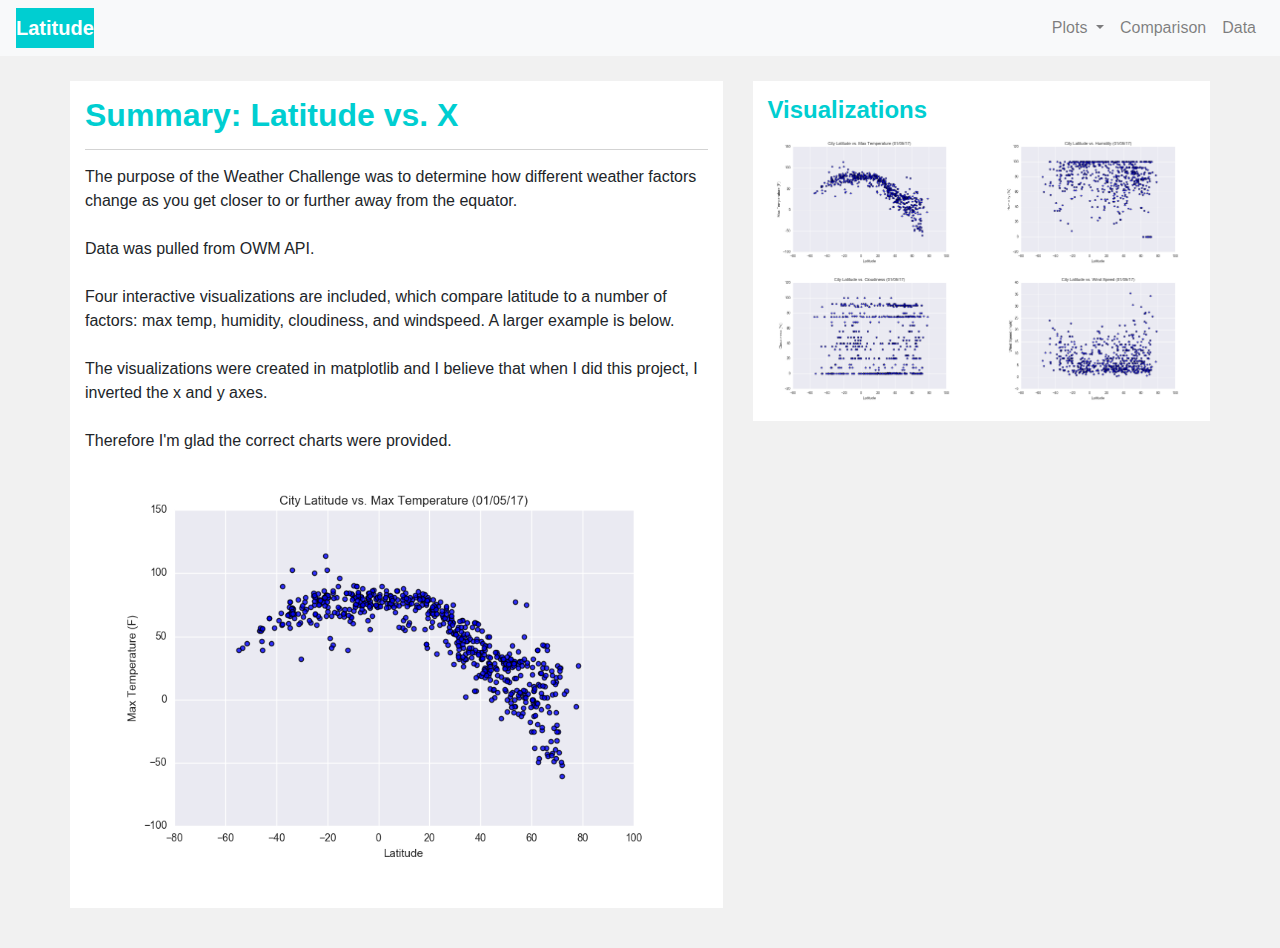
<file: index.html>
<!DOCTYPE html>
<html lang="en-us">
    <head>
        <meta charset="utf-8">
        <meta name="viewport" content="width=device-width, initial-scale=1, shrink-to-fit=no">
        <meta http-equiv="X-UA-Compatible" content="IE=edge">
        <title>Visualization Dashboard</title>
        <link rel="stylesheet" href="https://stackpath.bootstrapcdn.com/bootstrap/4.3.1/css/bootstrap.min.css" integrity="sha384-ggOyR0iXCbMQv3Xipma34MD+dH/1fQ784/j6cY/iJTQUOhcWr7x9JvoRxT2MZw1T" crossorigin="anonymous">   
        <link rel="stylesheet" type="text/css" href="style.css">
    </head>

    <body>
      <div class="container-xl white">
        <nav class="navbar navbar-expand-lg navbar-light bg-light">
          <strong><a class="navbar-brand" href="index.html" id="branding">Latitude</a></strong>
          <button class="navbar-toggler" type="button" data-toggle="collapse" data-target="#navbarNav" aria-controls="navbarNav" aria-expanded="false" aria-label="Toggle navigation">
            <span class="navbar-toggler-icon"></span>
          </button>
          <div class="collapse navbar-collapse" id="navbarNav">
            <ul class="navbar-nav ml-auto">
              <li class="nav-item dropdown">
                <a class="nav-link dropdown-toggle" href="#" id="navbarDropdown" role="button" data-toggle="dropdown" aria-haspopup="true" aria-expanded="false">
                  Plots
                </a>
                <div class="dropdown-menu" aria-labelledby="navbarDropdown">
                  <a class="dropdown-item" href="WebVizChallenge Max Temp.html">Max Temperature</a>
                  <a class="dropdown-item" href="WebVizChallenge Humidity.html">Humidity</a>
                  <a class="dropdown-item" href="WebVizChallenge Cloudiness.html">Cloudiness</a>
                  <a class="dropdown-item" href="WebVizChallenge Windspeed.html">Windspeed</a>
                </div>
              </li>
              <li class="nav-item">
                <a class="nav-link" href="WebVizChallenge Comparison.html">Comparison</a>
              </li>
              <li class="nav-item">
                <a class="nav-link" href="WebVizChallenge Data.html">Data</a>
              </li>
            </ul>
          </div>
        </nav>
      </div>

     
<div id="content" class="container">
  <div class="row">
    <div class="col-md-7">
      <div class="mw-box">
        <h2> Summary: Latitude vs. X</h2>
<p>
  The purpose of the Weather Challenge was to determine how different weather factors change as you get closer to or 
  further away from the equator. 
  <br>
  <br>
  Data was pulled from OWM API.
  <br>
  <br>
  Four interactive visualizations are included, which compare latitude to a number of factors: max temp, humidity, cloudiness, and windspeed. A larger example is below.
  <br>
  <br>
  The visualizations were created in matplotlib and I believe that when I did this project, I inverted the x and y axes.
  <br>
  <br>
  Therefore I'm glad the correct charts were provided.
  <div class="col"><a href="WebVizChallenge Max Temp.html"><img src="assets/images/Fig1.png" class="img-fluid"></a></div>
</p>       
        
      </div>
    </div>
    <div class="col-md-5">
      <div class="mw-box">
        <h4> Visualizations</h4>
        <div class="row">
          <div class="col"><a href="WebVizChallenge Max Temp.html"><img src="assets/images/Fig1.png" class="img-fluid"></a></div>
          <div class="col"><a href="WebVizChallenge Humidity.html"><img src="assets/images/Fig2.png" class="img-fluid"></a></div>
          <div class="w-100"></div>
          <div class="col"><a href="WebVizChallenge Cloudiness.html"><img src="assets/images/Fig3.png" class="img-fluid"></a></div>
          <div class="col"><a href="WebVizChallenge Windspeed.html"><img src="assets/images/Fig4.png" class="img-fluid"></a></div>
        </div>
      </div>

      </div>
    </div>
  </div>
</div>
<script src="https://code.jquery.com/jquery-3.3.1.slim.min.js" integrity="sha384-q8i/X+965DzO0rT7abK41JStQIAqVgRVzpbzo5smXKp4YfRvH+8abtTE1Pi6jizo" crossorigin="anonymous"></script>
<script src="https://cdnjs.cloudflare.com/ajax/libs/popper.js/1.14.7/umd/popper.min.js" integrity="sha384-UO2eT0CpHqdSJQ6hJty5KVphtPhzWj9WO1clHTMGa3JDZwrnQq4sF86dIHNDz0W1" crossorigin="anonymous"></script>
<script src="https://stackpath.bootstrapcdn.com/bootstrap/4.3.1/js/bootstrap.min.js" integrity="sha384-JjSmVgyd0p3pXB1rRibZUAYoIIy6OrQ6VrjIEaFf/nJGzIxFDsf4x0xIM+B07jRM" crossorigin="anonymous"></script>         
    </body>

</html>
</file>
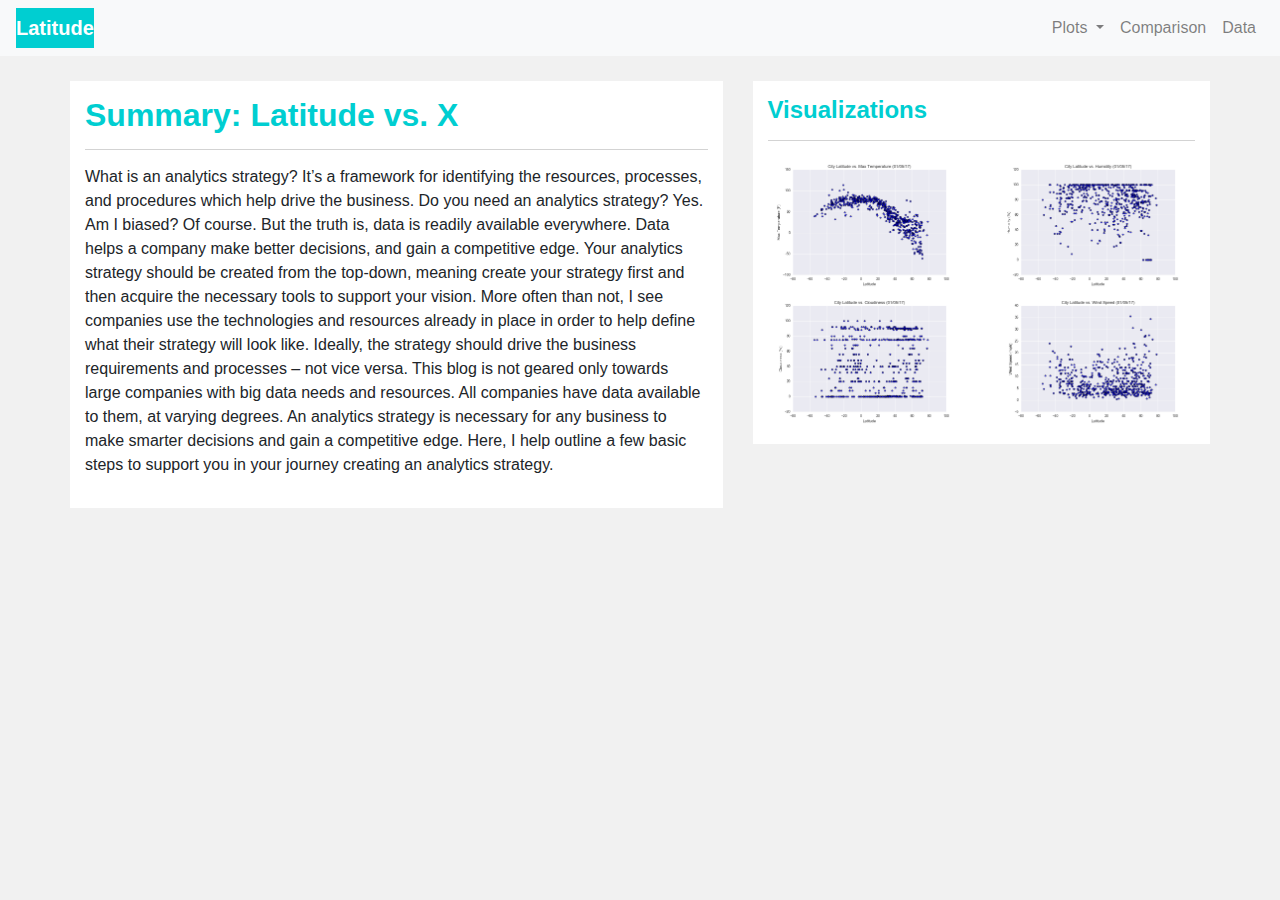
<file: WebVizChallenge - test.html>
<!DOCTYPE html>
<html lang="en-us">
    <head>
        <meta charset="utf-8">
        <meta http-equiv="X-UA-Compatible" content="IE=edge">
        <title>Visualization Dashboard</title>
     <link rel="stylesheet" href="https://stackpath.bootstrapcdn.com/bootstrap/4.3.1/css/bootstrap.min.css" integrity="sha384-ggOyR0iXCbMQv3Xipma34MD+dH/1fQ784/j6cY/iJTQUOhcWr7x9JvoRxT2MZw1T" crossorigin="anonymous">  
     <link rel="stylesheet" href="style.css"> 
     <script src="https://code.jquery.com/jquery-3.3.1.slim.min.js" integrity="sha384-q8i/X+965DzO0rT7abK41JStQIAqVgRVzpbzo5smXKp4YfRvH+8abtTE1Pi6jizo" crossorigin="anonymous"></script>
     <script src="https://cdnjs.cloudflare.com/ajax/libs/popper.js/1.14.7/umd/popper.min.js" integrity="sha384-UO2eT0CpHqdSJQ6hJty5KVphtPhzWj9WO1clHTMGa3JDZwrnQq4sF86dIHNDz0W1" crossorigin="anonymous"></script>
     <script src="https://stackpath.bootstrapcdn.com/bootstrap/4.3.1/js/bootstrap.min.js" integrity="sha384-JjSmVgyd0p3pXB1rRibZUAYoIIy6OrQ6VrjIEaFf/nJGzIxFDsf4x0xIM+B07jRM" crossorigin="anonymous"></script>
<!--<meta name="description" content="">-->
<!--<meta name="viewport" content="width=device-width, initial-scale=1"> -->
        <link rel="stylesheet" type="text/css" href="style.css">
    </head>


<!--CSS-->
    <style>

body {
  background: #f1f1f1;
}

.navbar {
  background: #ffffff;
}

#latitude button {
  background: turquoise;
}
.mw-box{
  background: white;
  padding: 15px;
}
#content {
  padding: 25px 0 40px 0;
}

h2, h4{color: darkturquoise;
font-weight: bold;

}

.mw-box h2,.mw-box h4 {
padding-bottom: 15px;
border-bottom: 1px solid lightgrey;
margin-bottom: 15px;

}

#branding {
  color: white;
  background: darkturquoise;
  }

/*Adding media queries to show the drop-down, (none of this works) and hide the navbar when the screen is smaller than 480 pixels */
@media (max-width: 480px) {
  .navbar li {
    padding: 10px;
  }

  .navbar ul {
    visibility: hidden;
  }

  #nav-select {
    visibility: visible;
  }
    </style>

<!--Body-->

    <body>
      <nav class="navbar navbar-expand-lg navbar-light bg-light">
       <strong> <a class="navbar-brand" href="#" id="branding">Latitude</a> </strong>
        <button class="navbar-toggler" type="button" data-toggle="collapse" data-target="#navbarNav" aria-controls="navbarNav" aria-expanded="false" aria-label="Toggle navigation">
          <span class="navbar-toggler-icon"></span>
        </button>
        <div class="collapse navbar-collapse" id="navbarNav">
          <ul class="navbar-nav ml-auto">
            <li class="nav-item dropdown">
              <a class="nav-link dropdown-toggle" href="#" id="navbarDropdown" role="button" data-toggle="dropdown" aria-haspopup="true" aria-expanded="false">
                Plots
              </a>
              <div class="dropdown-menu" aria-labelledby="navbarDropdown">
                <a class="dropdown-item" href="WebVizChallenge Max Temp.html">Max Temperature</a>
                <a class="dropdown-item" href="#">Humidity</a>
                <a class="dropdown-item" href="#">Cloudiness</a>
                <a class="dropdown-item" href="#">Windspeed</a>
              </div>
            </li>
            <li class="nav-item">
              <a class="nav-link" href="#">Comparison</a>
            </li>
            <li class="nav-item">
              <a class="nav-link" href="#">Data</a>
            </li>
          </ul>
        </div>
      </nav>


     
<div id="content" class="container">
  <div class="row">
    <div class="col-md-7">
      <div class="mw-box">
        <h2> Summary: Latitude vs. X</h2>
<p>
  What is an analytics strategy? It’s a framework for identifying the resources, processes, and procedures which help drive the business. Do you need an analytics strategy? Yes. Am I biased? Of course. But the truth is, data is readily available everywhere. Data helps a company make better decisions, and gain a competitive edge.
  Your analytics strategy should be created from the top-down, meaning create your strategy first and then acquire the necessary tools to support your vision. More often than not, I see companies use the technologies and resources already in place in order to help define what their strategy will look like. Ideally, the strategy should drive the business requirements and processes – not vice versa.
  This blog is not geared only towards large companies with big data needs and resources. All companies have data available to them, at varying degrees. An analytics strategy is necessary for any business to make smarter decisions and gain a competitive edge. 
  Here, I help outline a few basic steps to support you in your journey creating an analytics strategy.

</p>       



        
      </div>
    </div>
    <div class="col-md-5">
      <div class="mw-box">
        <h4> Visualizations</h4>
        <div class="row">
          <div class="col"><img src="assets/images/Fig1.png" class="img-fluid"></div>
          <div class="col"><img src="assets/images/Fig2.png" class="img-fluid"></div>
          <div class="w-100"></div>
          <div class="col"><img src="assets/images/Fig3.png" class="img-fluid"></div>
          <div class="col"><img src="assets/images/Fig4.png" class="img-fluid"></div>
        </div>
      </div>

      </div>
    </div>
  </div>
</div>



                
    </body>

</html>
</file>
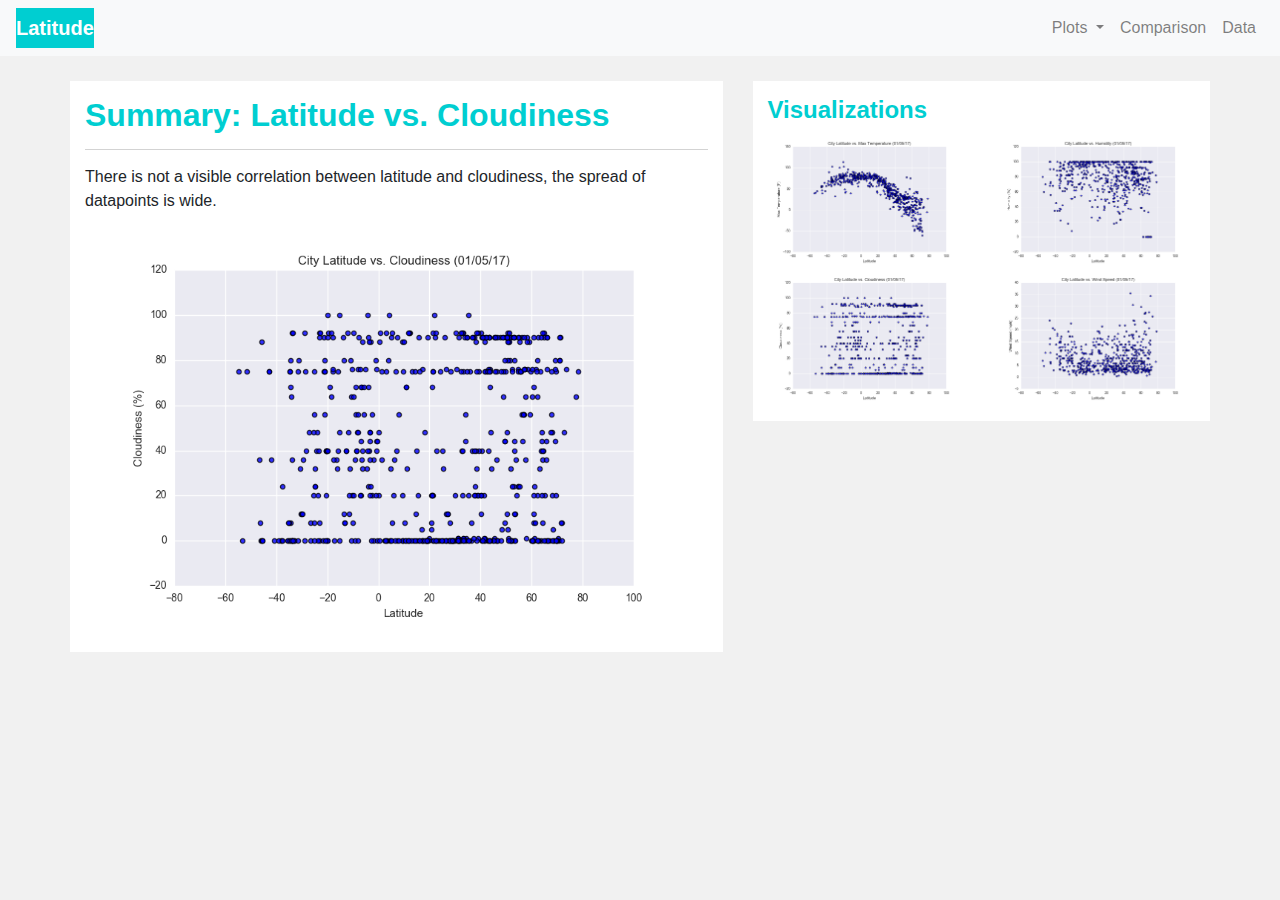
<file: WebVizChallenge Cloudiness.html>
<!DOCTYPE html>
<html lang="en-us">
    <head>
        <meta charset="utf-8">
        <meta http-equiv="X-UA-Compatible" content="IE=edge">
        <title>Cloudiness</title>
        <link rel="stylesheet" href="https://stackpath.bootstrapcdn.com/bootstrap/4.3.1/css/bootstrap.min.css" integrity="sha384-ggOyR0iXCbMQv3Xipma34MD+dH/1fQ784/j6cY/iJTQUOhcWr7x9JvoRxT2MZw1T" crossorigin="anonymous">  
        <link rel="stylesheet" href="style.css"> 
    </head>

    <body>
      <nav class="navbar navbar-expand-lg navbar-light bg-light">
       <strong> <a class="navbar-brand" href="index.html" id="branding">Latitude</a> </strong>
        <button class="navbar-toggler" type="button" data-toggle="collapse" data-target="#navbarNav" aria-controls="navbarNav" aria-expanded="false" aria-label="Toggle navigation">
          <span class="navbar-toggler-icon"></span>
        </button>
        <div class="collapse navbar-collapse" id="navbarNav">
          <ul class="navbar-nav ml-auto">
            <li class="nav-item dropdown">
              <a class="nav-link dropdown-toggle" href="#" id="navbarDropdown" role="button" data-toggle="dropdown" aria-haspopup="true" aria-expanded="false">
                Plots
              </a>
              <div class="dropdown-menu" aria-labelledby="navbarDropdown">
              <a class="dropdown-item" href="WebVizChallenge Max Temp.html">Max Temperature</a>
                <a class="dropdown-item" href="WebVizChallenge Humidity.html">Humidity</a>
                <a class="dropdown-item" href="WebVizChallenge Cloudiness.html">Cloudiness</a>
                <a class="dropdown-item" href="WebVizChallenge Windspeed.html">Windspeed</a>
              </div>
            </li>
            <li class="nav-item">
              <a class="nav-link" href="WebVizChallenge Comparison.html">Comparison</a>
            </li>
            <li class="nav-item">
              <a class="nav-link" href="WebVizChallenge Data.html">Data</a>
            </li>
          </ul>
        </div>
      </nav>


     
<div id="content" class="container">
  <div class="row">
    <div class="col-md-7">
      <div class="mw-box">
        <h2> Summary: Latitude vs. Cloudiness</h2>
<p>
There is not a visible correlation between latitude and cloudiness, the spread of datapoints is wide.
</p>       

<div class="col"><img src="assets/images/Fig3.png" class="img-fluid"></div>

        
      </div>
    </div>
    <div class="col-md-5">
      <div class="mw-box">
        <h4> Visualizations</h4>
        <div class="row">
          <div class="col"><img src="assets/images/Fig1.png" class="img-fluid"></div>
          <div class="col"><img src="assets/images/Fig2.png" class="img-fluid"></div>
          <div class="w-100"></div>
          <div class="col"><img src="assets/images/Fig3.png" class="img-fluid"></div>
          <div class="col"><img src="assets/images/Fig4.png" class="img-fluid"></div>
        </div>
      </div>

      </div>
    </div>
  </div>
</div>
<script src="https://code.jquery.com/jquery-3.3.1.slim.min.js" integrity="sha384-q8i/X+965DzO0rT7abK41JStQIAqVgRVzpbzo5smXKp4YfRvH+8abtTE1Pi6jizo" crossorigin="anonymous"></script>
<script src="https://cdnjs.cloudflare.com/ajax/libs/popper.js/1.14.7/umd/popper.min.js" integrity="sha384-UO2eT0CpHqdSJQ6hJty5KVphtPhzWj9WO1clHTMGa3JDZwrnQq4sF86dIHNDz0W1" crossorigin="anonymous"></script>
<script src="https://stackpath.bootstrapcdn.com/bootstrap/4.3.1/js/bootstrap.min.js" integrity="sha384-JjSmVgyd0p3pXB1rRibZUAYoIIy6OrQ6VrjIEaFf/nJGzIxFDsf4x0xIM+B07jRM" crossorigin="anonymous"></script>

                
    </body>

</html>
</file>
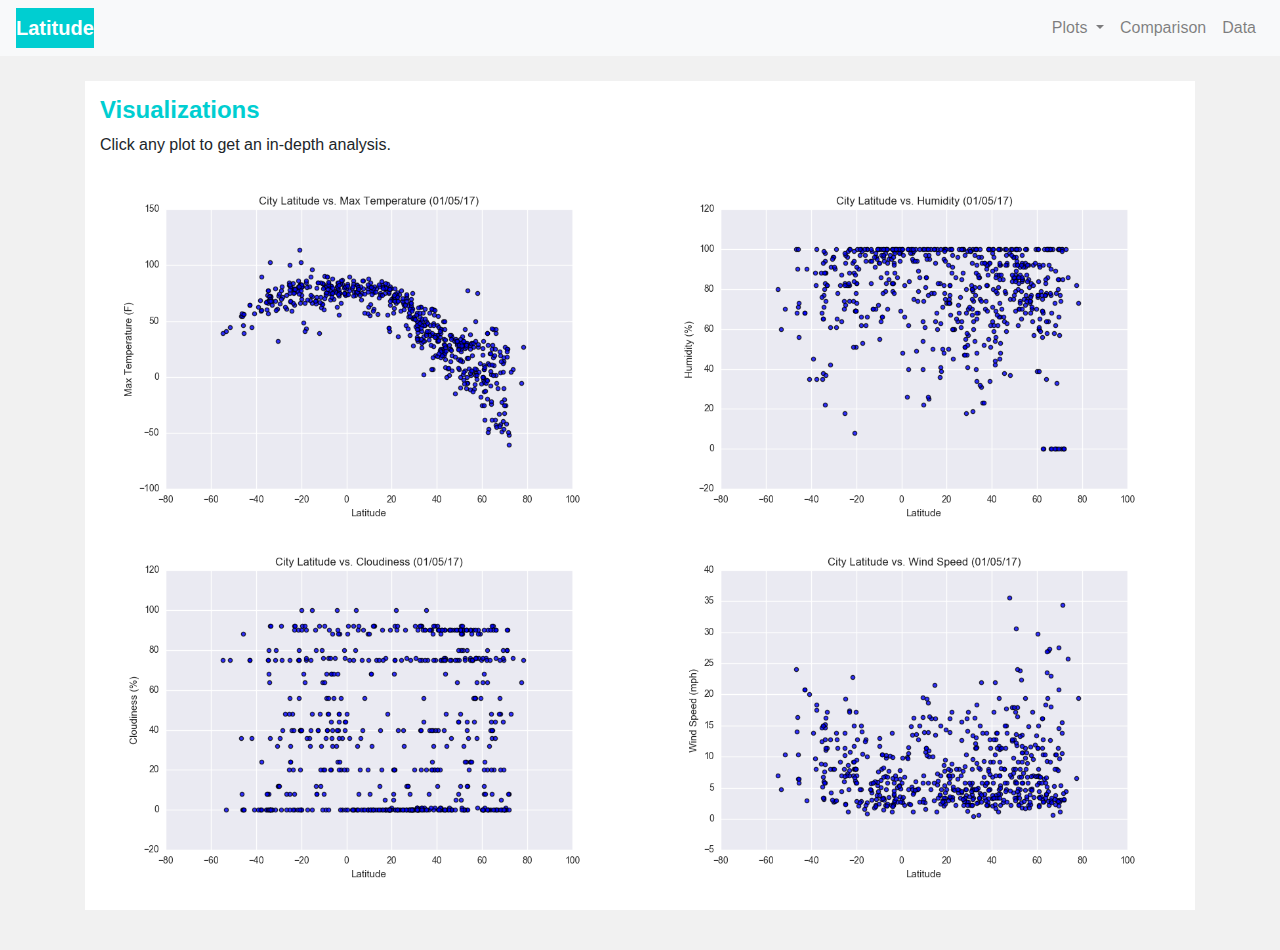
<file: WebVizChallenge Comparison.html>
<!DOCTYPE html>
<html lang="en-us">
    <head>
        <meta charset="utf-8">
        <meta http-equiv="X-UA-Compatible" content="IE=edge">
        <title>Comparison</title>
        <link rel="stylesheet" href="https://stackpath.bootstrapcdn.com/bootstrap/4.3.1/css/bootstrap.min.css" integrity="sha384-ggOyR0iXCbMQv3Xipma34MD+dH/1fQ784/j6cY/iJTQUOhcWr7x9JvoRxT2MZw1T" crossorigin="anonymous">  
        <link rel="stylesheet" href="style.css"> 
    </head>

    <body>
      <nav class="navbar navbar-expand-lg navbar-light bg-light">
       <strong> <a class="navbar-brand" href="index.html" id="branding">Latitude</a> </strong>
        <button class="navbar-toggler" type="button" data-toggle="collapse" data-target="#navbarNav" aria-controls="navbarNav" aria-expanded="false" aria-label="Toggle navigation">
          <span class="navbar-toggler-icon"></span>
        </button>
        <div class="collapse navbar-collapse" id="navbarNav">
          <ul class="navbar-nav ml-auto">
            <li class="nav-item dropdown">
              <a class="nav-link dropdown-toggle" href="#" id="navbarDropdown" role="button" data-toggle="dropdown" aria-haspopup="true" aria-expanded="false">
                Plots
              </a>
              <div class="dropdown-menu" aria-labelledby="navbarDropdown">
              <a class="dropdown-item" href="WebVizChallenge Max Temp.html">Max Temperature</a>
                <a class="dropdown-item" href="WebVizChallenge Humidity.html">Humidity</a>
                <a class="dropdown-item" href="WebVizChallenge Cloudiness.html">Cloudiness</a>
                <a class="dropdown-item" href="WebVizChallenge Windspeed.html">Windspeed</a>
              </div>
            </li>
            <li class="nav-item">
              <a class="nav-link" href="WebVizChallenge Comparison.html">Comparison</a>
            </li>
            <li class="nav-item">
              <a class="nav-link" href="WebVizChallenge Data.html">Data</a>
            </li>
          </ul>
        </div>
      </nav>

     
<div id="content" class="container">

    <div class="col-md-12">
      <div class="mw-box">
        <h4> Visualizations</h4>
        <p>Click any plot to get an in-depth analysis.</p>
        <div class="row">
          <div class="col-md-6"><a href="WebVizChallenge Max Temp.html"><img src="assets/images/Fig1.png" class="img-fluid" ></a></div>
          <div class="col"><a href="WebVizChallenge Humidity.html"><img src="assets/images/Fig2.png" class="img-fluid"></a></div>
          <div class="w-100"></div>
          <div class="col-md-6"><a href="WebVizChallenge Cloudiness.html"><img src="assets/images/Fig3.png" class="img-fluid"></a></div>
          <div class="col"><a href="WebVizChallenge Windspeed.html"><img src="assets/images/Fig4.png" class="img-fluid"></a></div>
        </div>
      </div>

      </div>
    </div>
  </div>
</div>
<script src="https://code.jquery.com/jquery-3.3.1.slim.min.js" integrity="sha384-q8i/X+965DzO0rT7abK41JStQIAqVgRVzpbzo5smXKp4YfRvH+8abtTE1Pi6jizo" crossorigin="anonymous"></script>
<script src="https://cdnjs.cloudflare.com/ajax/libs/popper.js/1.14.7/umd/popper.min.js" integrity="sha384-UO2eT0CpHqdSJQ6hJty5KVphtPhzWj9WO1clHTMGa3JDZwrnQq4sF86dIHNDz0W1" crossorigin="anonymous"></script>
<script src="https://stackpath.bootstrapcdn.com/bootstrap/4.3.1/js/bootstrap.min.js" integrity="sha384-JjSmVgyd0p3pXB1rRibZUAYoIIy6OrQ6VrjIEaFf/nJGzIxFDsf4x0xIM+B07jRM" crossorigin="anonymous"></script>
                
    </body>

</html>
</file>
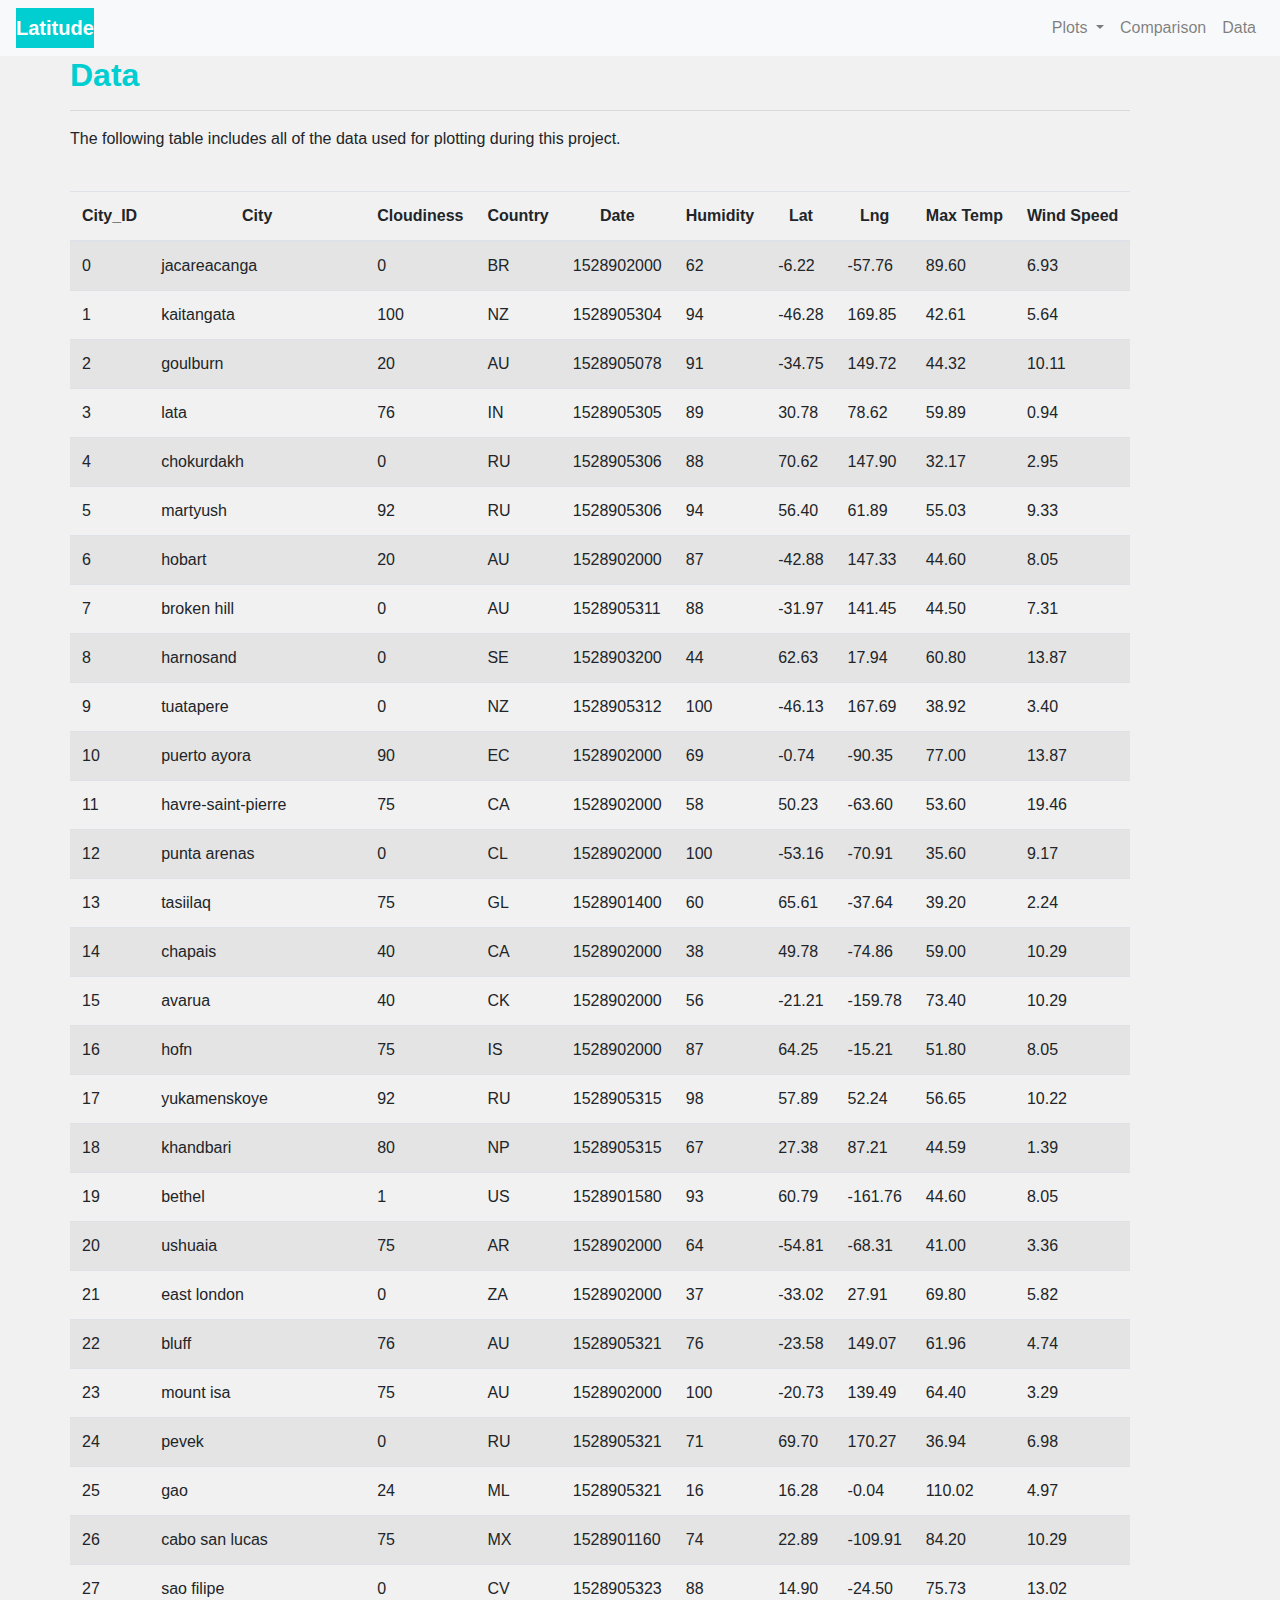
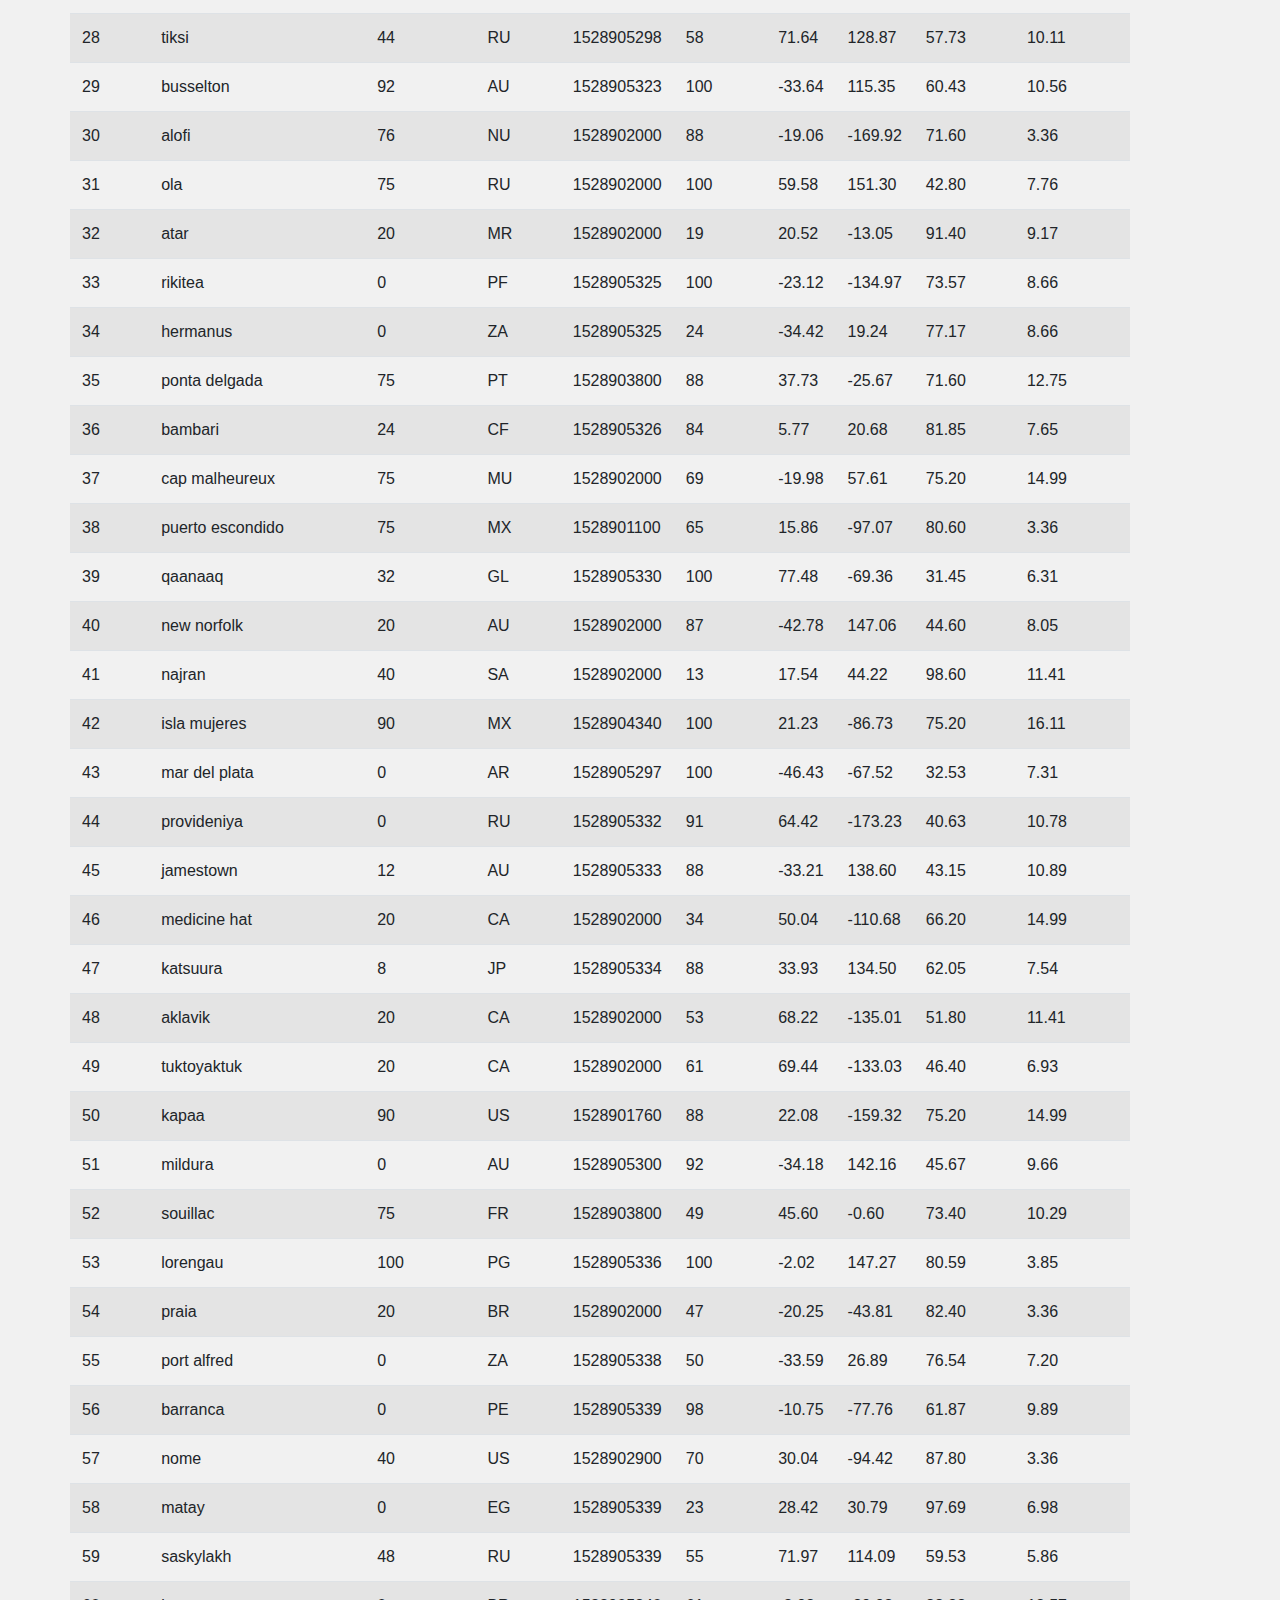
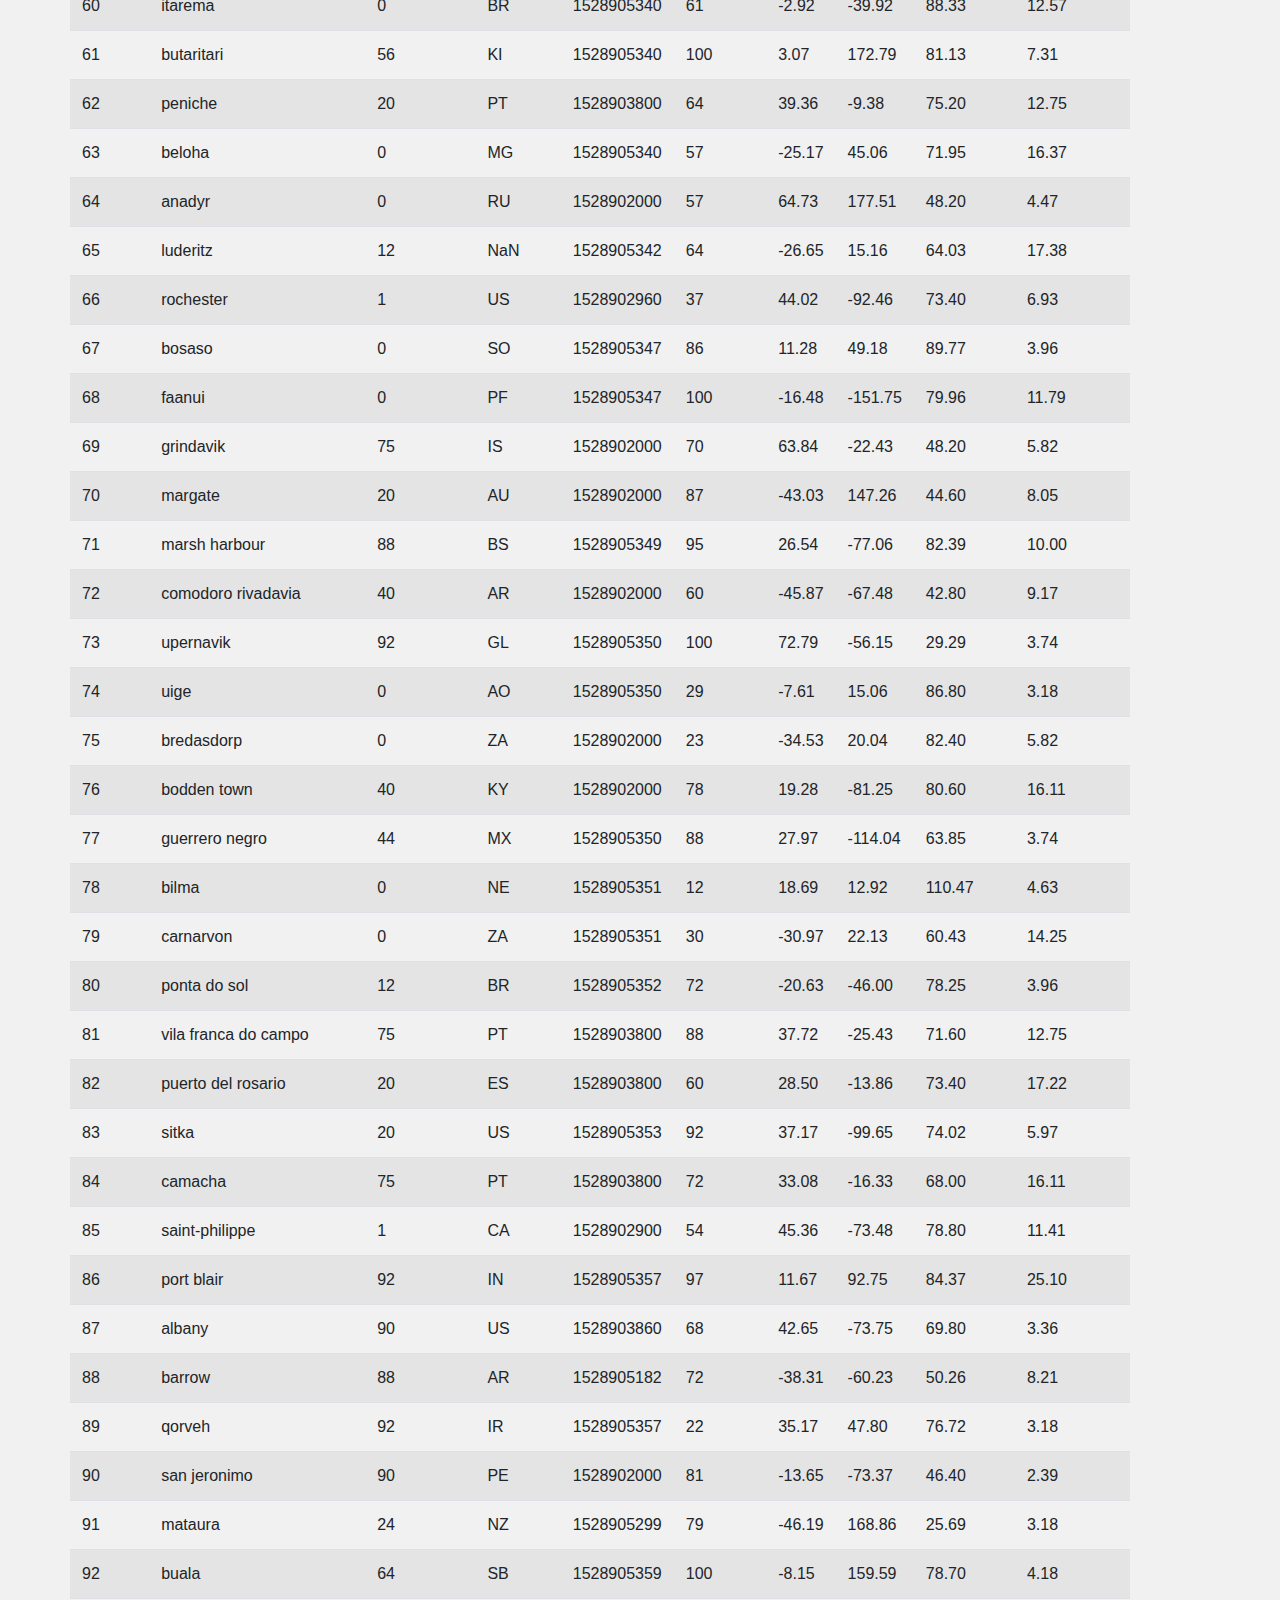
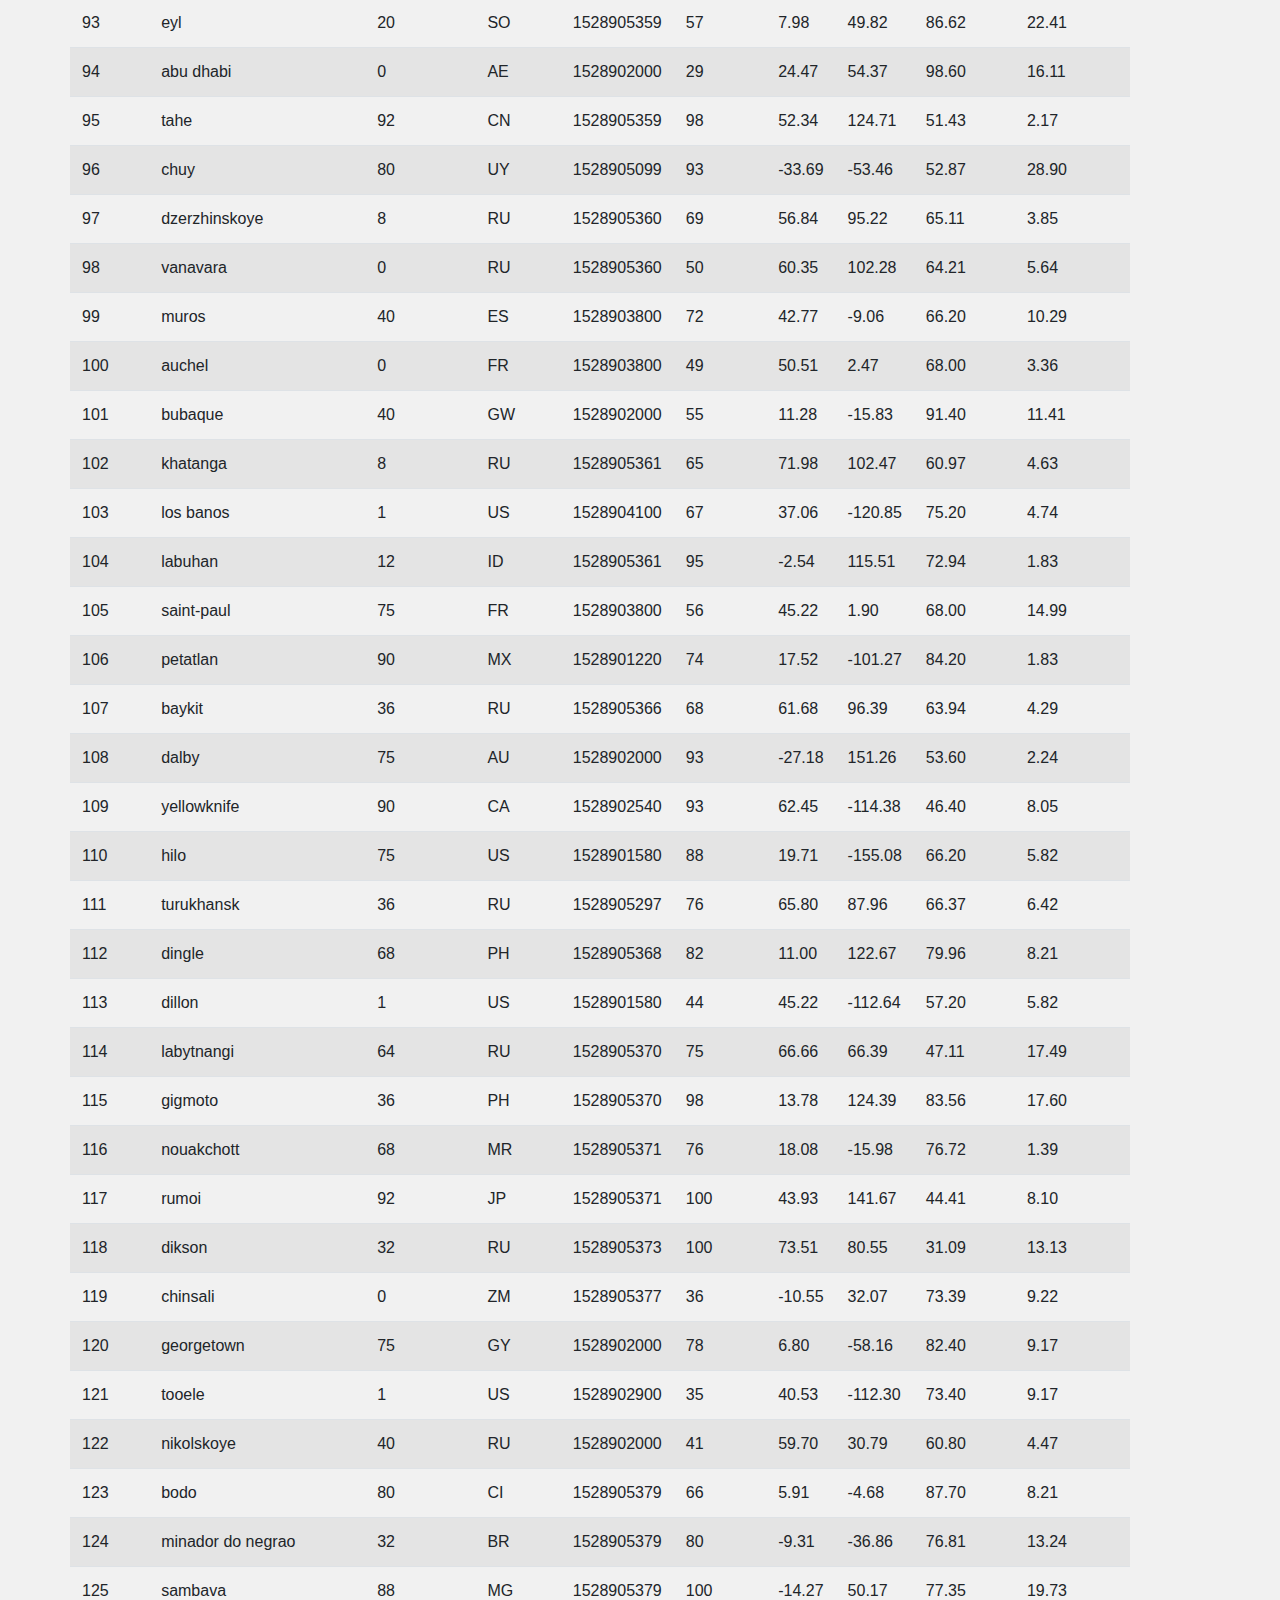
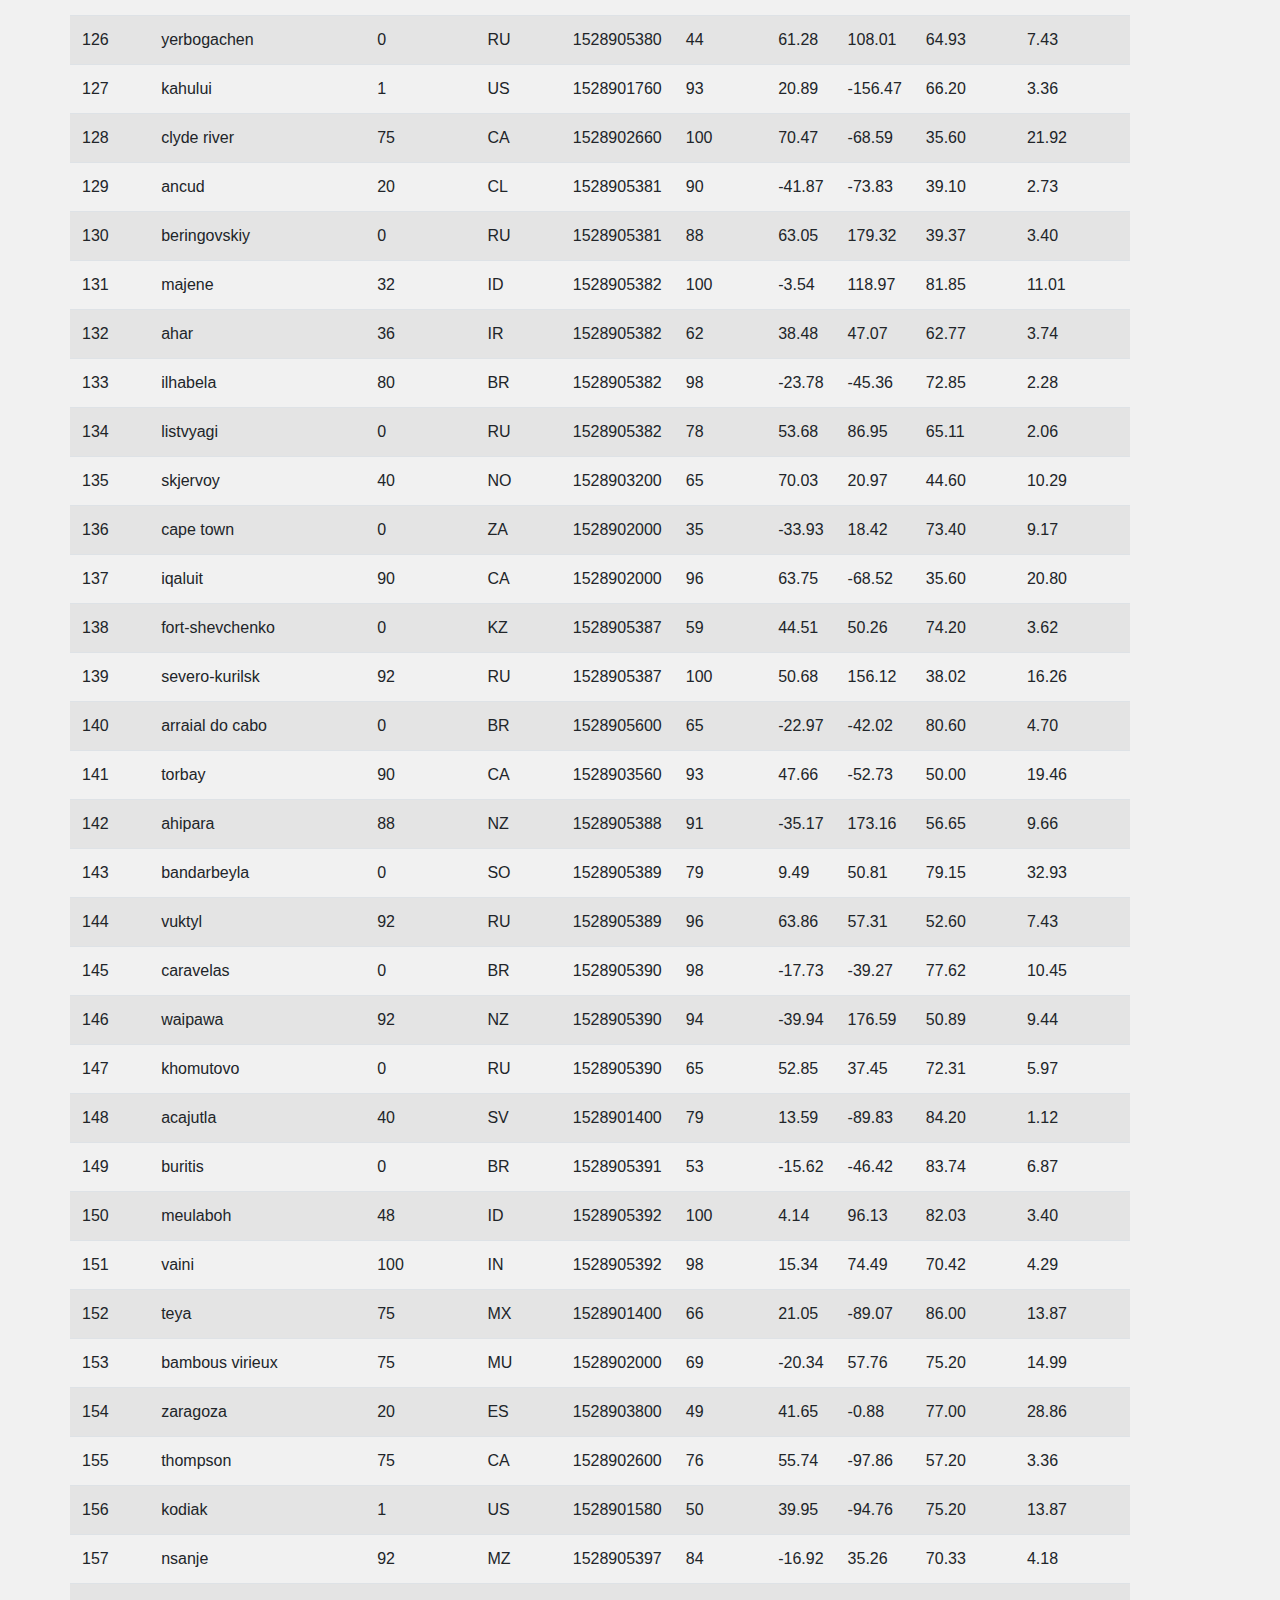
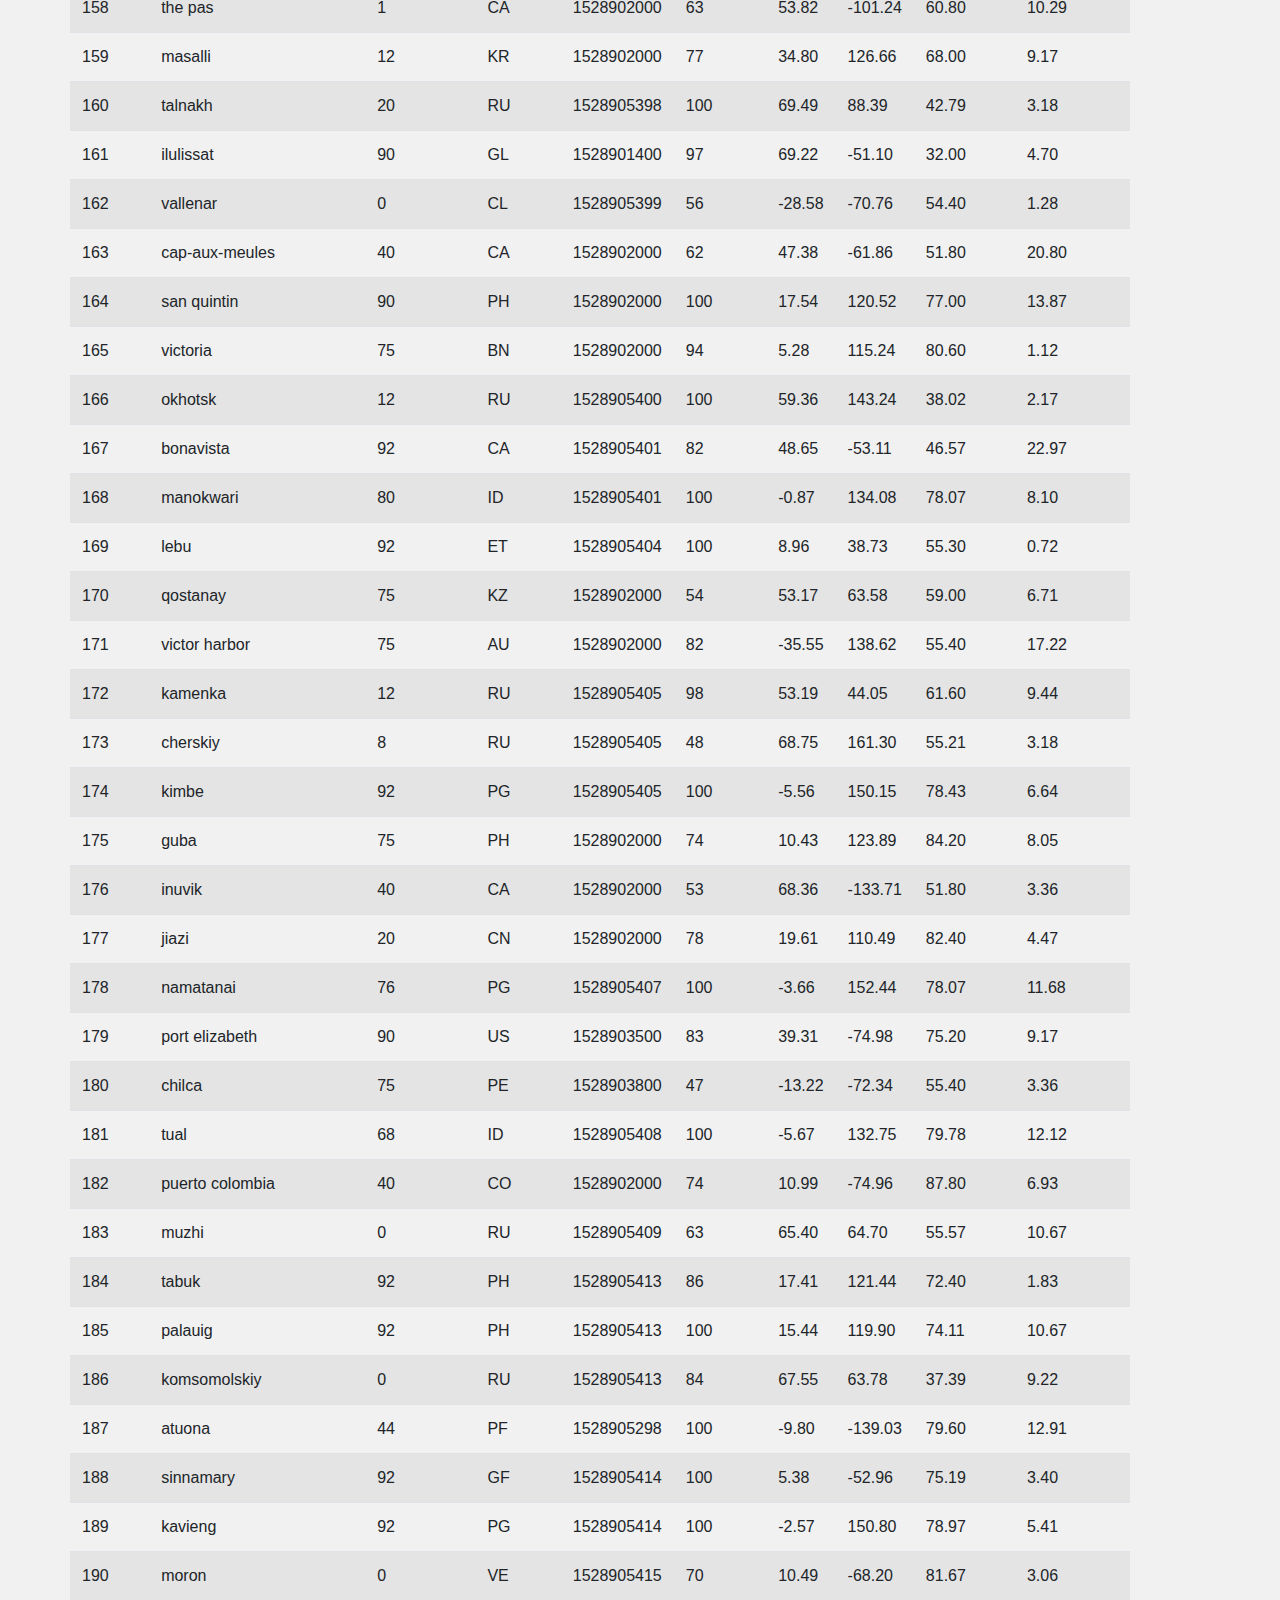
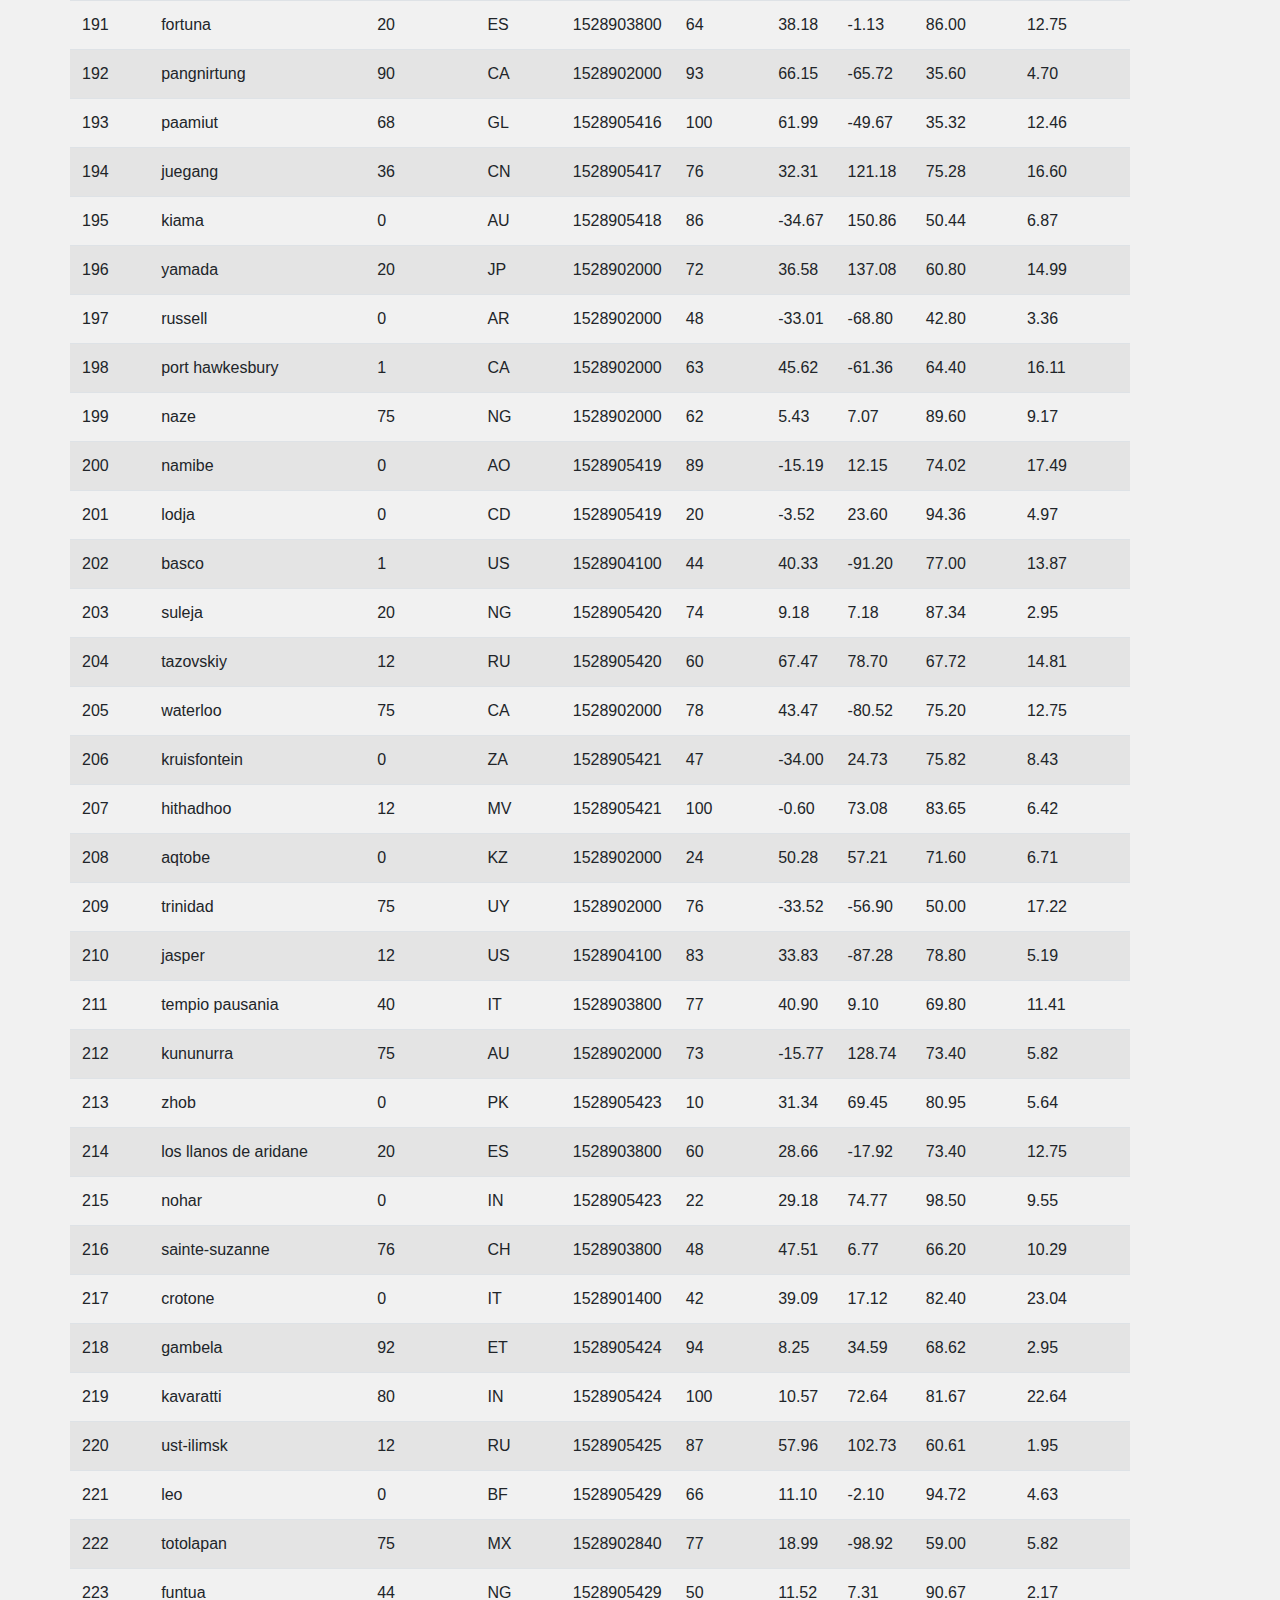
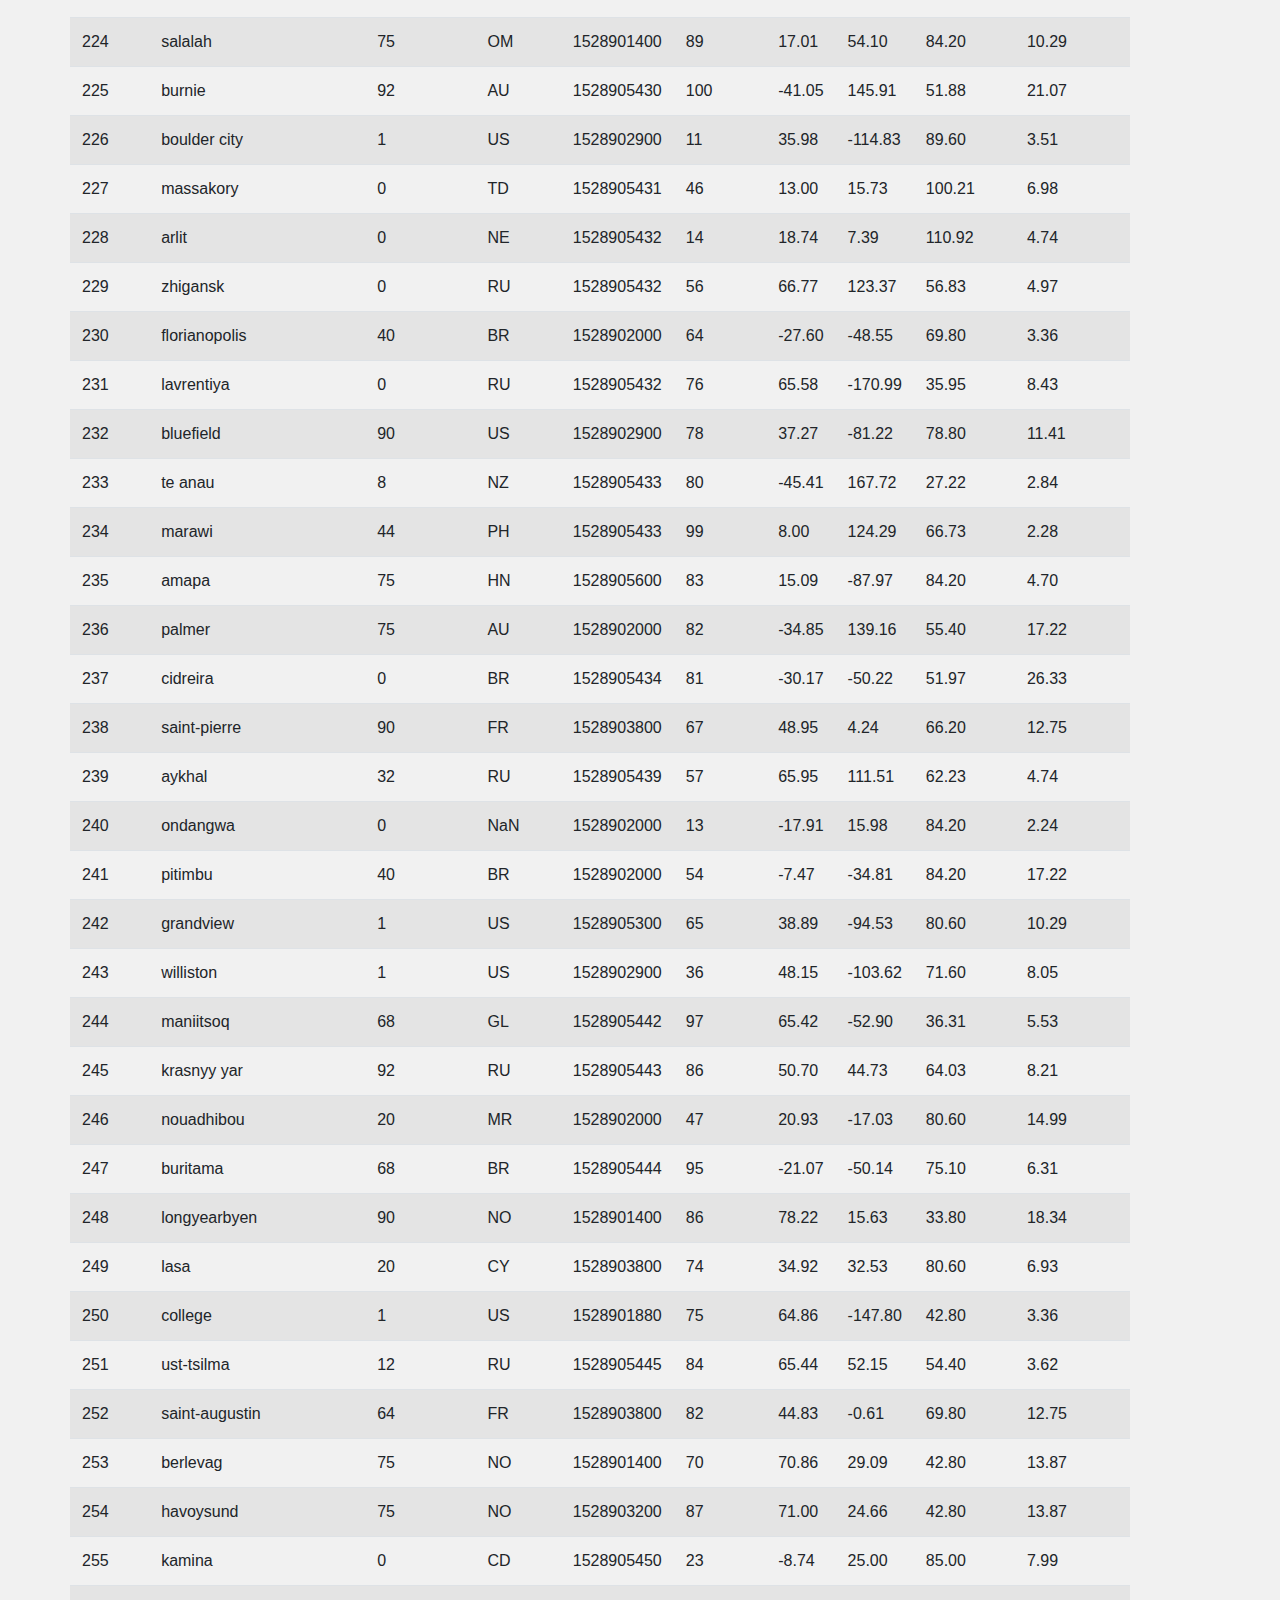
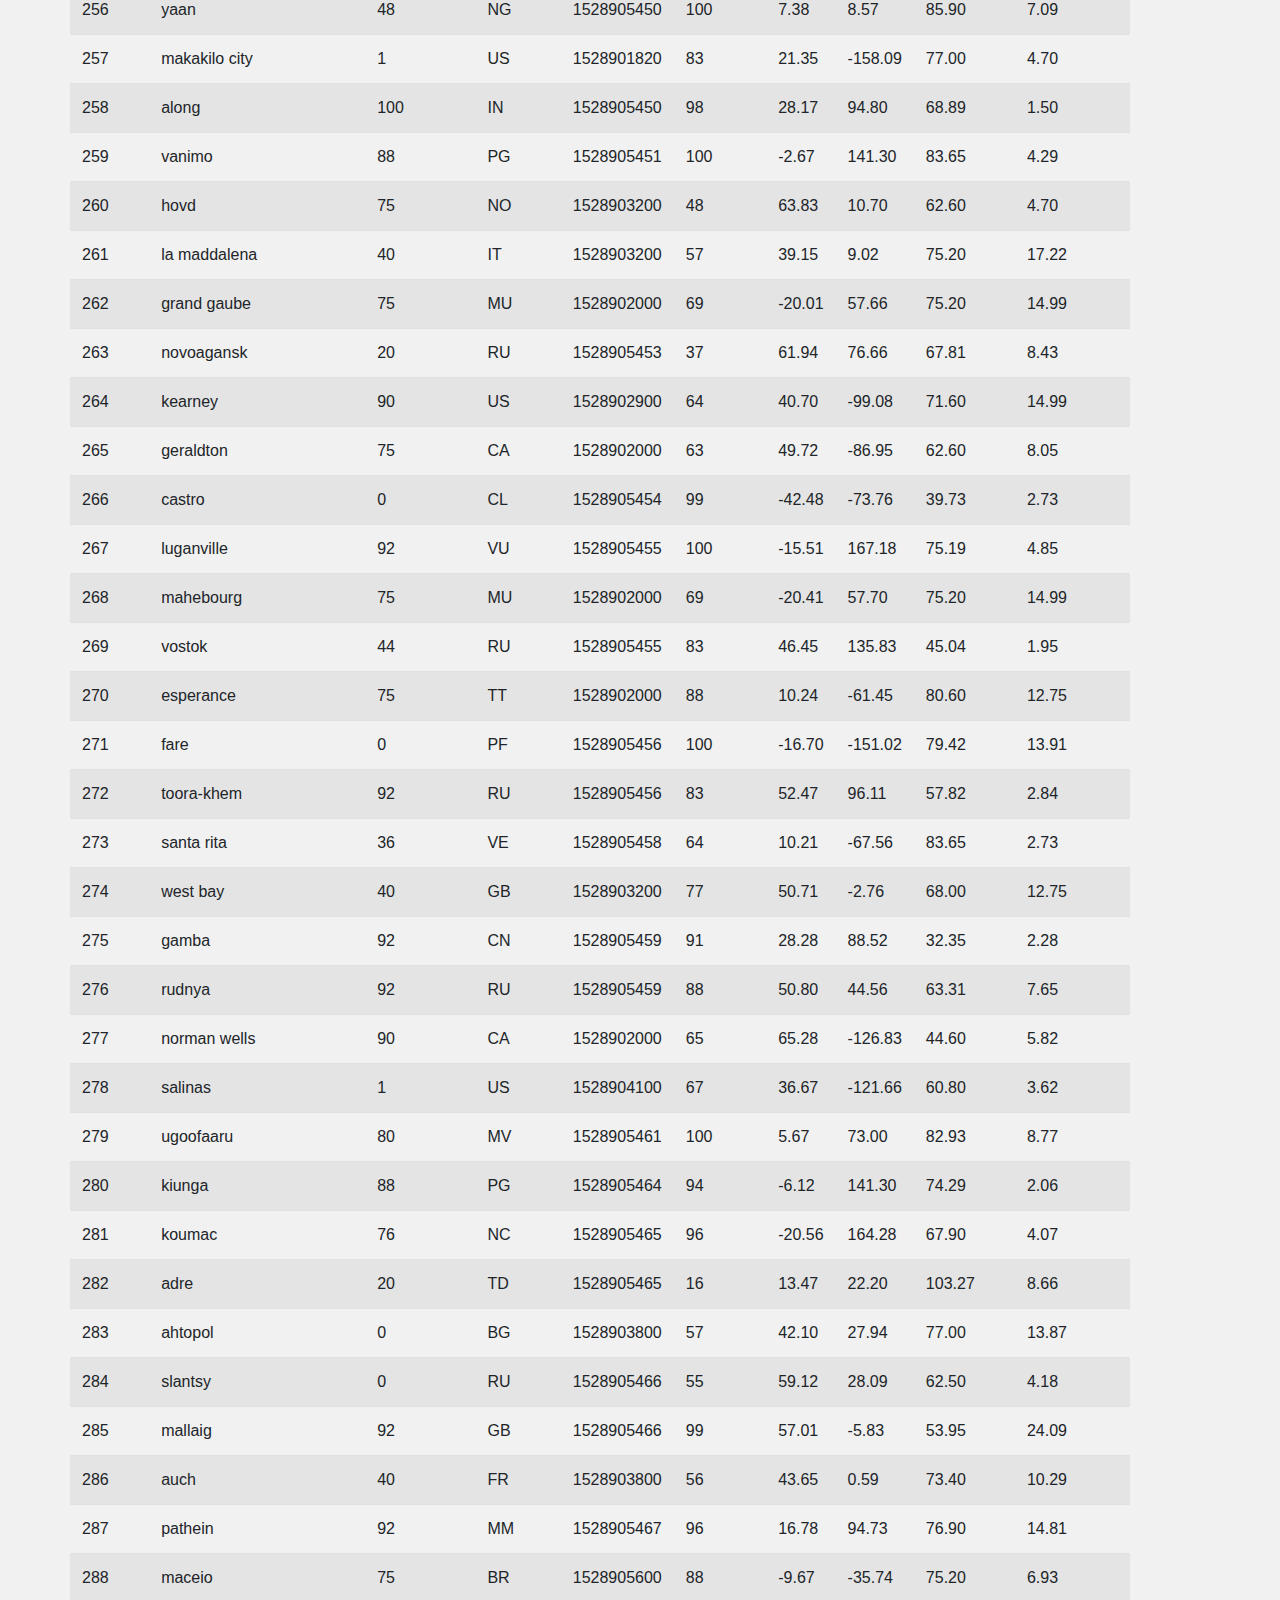
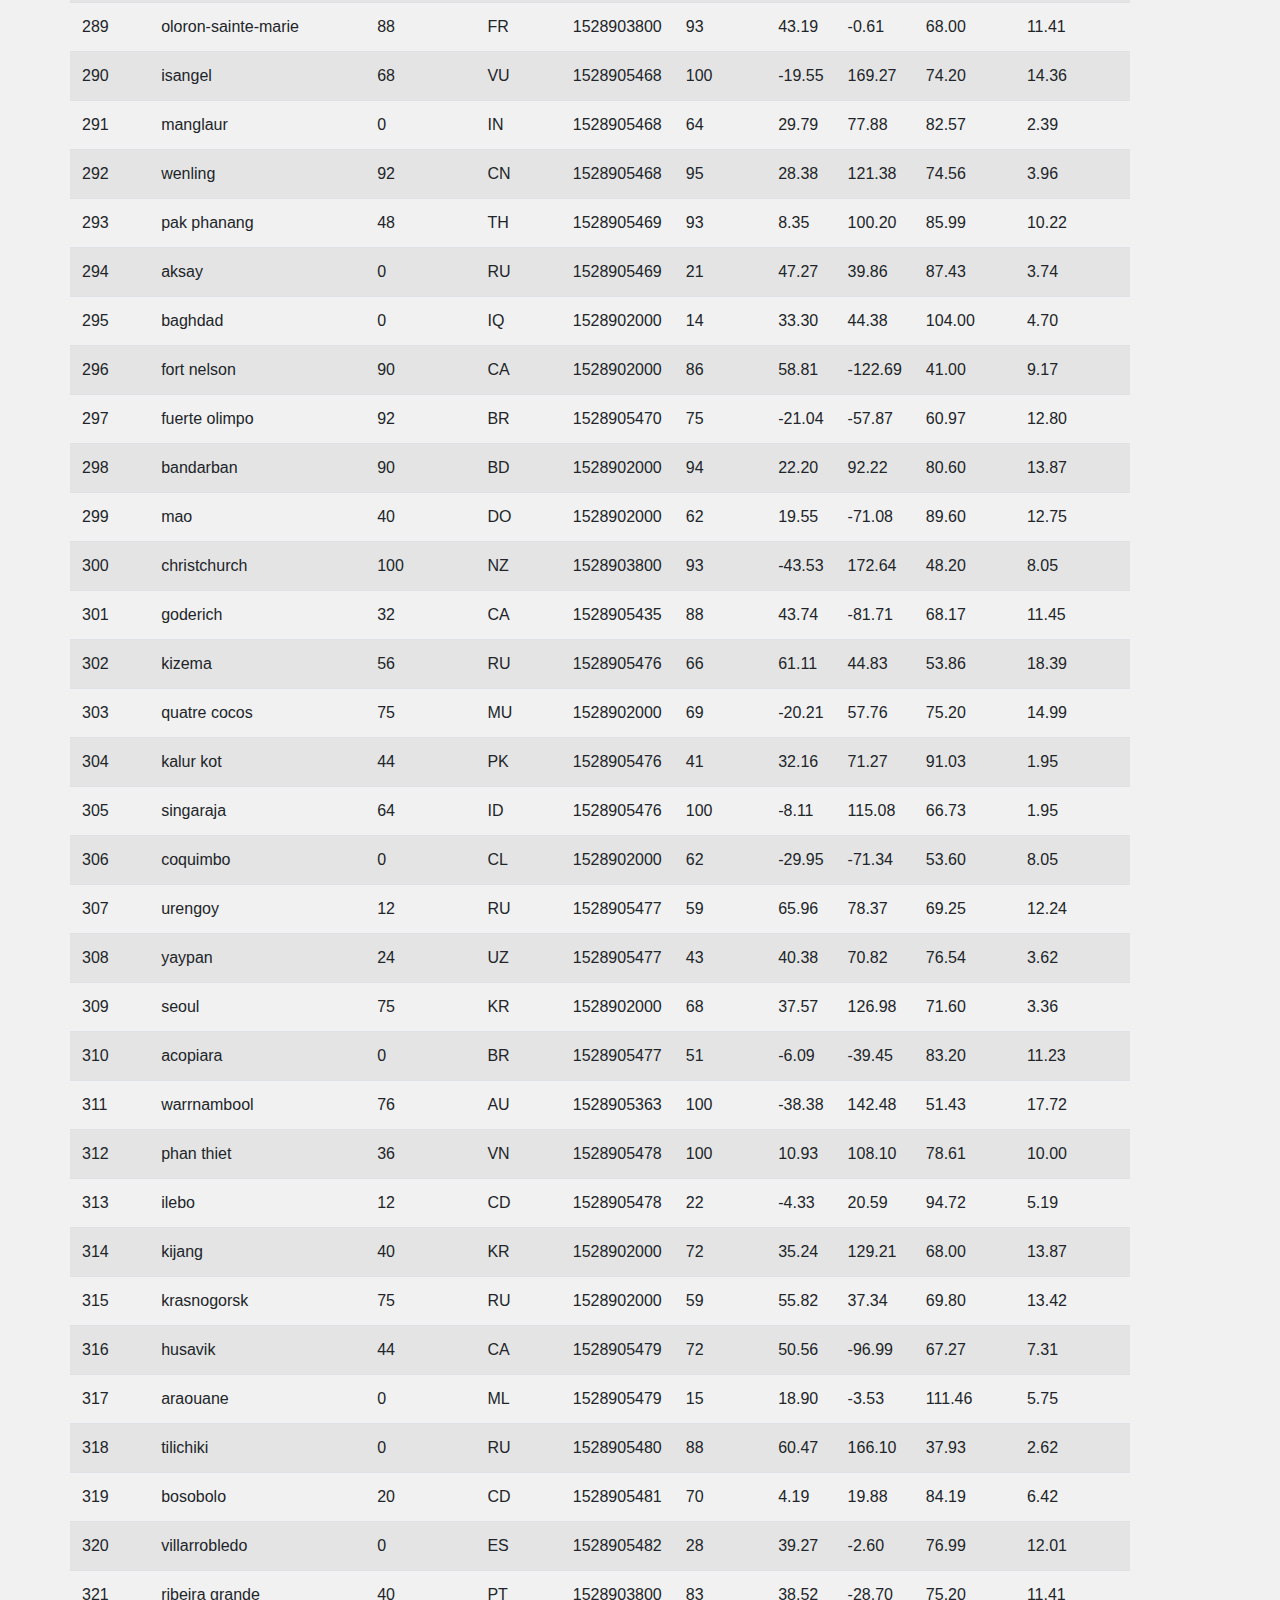
<file: WebVizChallenge Data.html>
<!DOCTYPE html>
<html lang="en-us">
    <head>
        <meta charset="utf-8">
        <meta http-equiv="X-UA-Compatible" content="IE=edge">
        <title>Data</title>
        <link rel="stylesheet" href="https://stackpath.bootstrapcdn.com/bootstrap/4.3.1/css/bootstrap.min.css" integrity="sha384-ggOyR0iXCbMQv3Xipma34MD+dH/1fQ784/j6cY/iJTQUOhcWr7x9JvoRxT2MZw1T" crossorigin="anonymous">  
        <link rel="stylesheet" href="style.css"> 
    </head>
    
<body>
  <nav class="navbar navbar-expand-lg navbar-light bg-light">
    <strong> <a class="navbar-brand" href="index.html" id="branding">Latitude</a> </strong>
     <button class="navbar-toggler" type="button" data-toggle="collapse" data-target="#navbarNav" aria-controls="navbarNav" aria-expanded="false" aria-label="Toggle navigation">
       <span class="navbar-toggler-icon"></span>
     </button>
     <div class="collapse navbar-collapse" id="navbarNav">
       <ul class="navbar-nav ml-auto">
         <li class="nav-item dropdown">
           <a class="nav-link dropdown-toggle" href="#" id="navbarDropdown" role="button" data-toggle="dropdown" aria-haspopup="true" aria-expanded="false">
             Plots
           </a>
           <div class="dropdown-menu" aria-labelledby="navbarDropdown">
             <a class="dropdown-item" href="WebVizChallenge Max Temp.html">Max Temperature</a>
             <a class="dropdown-item" href="WebVizChallenge Humidity.html">Humidity</a>
             <a class="dropdown-item" href="WebVizChallenge Cloudiness.html">Cloudiness</a>
             <a class="dropdown-item" href="WebVizChallenge Windspeed.html">Windspeed</a>
           </div>
         </li>
         <li class="nav-item">
           <a class="nav-link" href="WebVizChallenge Comparison.html">Comparison</a>
         </li>
         <li class="nav-item">
           <a class="nav-link" href="WebVizChallenge Data.html">Data</a>
         </li>
       </ul>
     </div>
   </nav>

   <div class="container">
    <section class="row">
      <div>
        <div class="description-content">
          <h2 class="description-header">Data</h2>
          <hr>
          <p>The following table includes all of the data used for plotting during this project.</p>
          <br>
          <div>
  

<table class = "table table-striped">
  <thead>
    <tr style="text-align: center;">
      <th>City_ID</th>
      <th>City</th>
      <th>Cloudiness</th>
      <th>Country</th>
      <th>Date</th>
      <th>Humidity</th>
      <th>Lat</th>
      <th>Lng</th>
      <th>Max Temp</th>
      <th>Wind Speed</th>
    </tr>
  </thead>
  <tbody>
    <tr>
      <td>0</td>
      <td>jacareacanga</td>
      <td>0</td>
      <td>BR</td>
      <td>1528902000</td>
      <td>62</td>
      <td>-6.22</td>
      <td>-57.76</td>
      <td>89.60</td>
      <td>6.93</td>
    </tr>
    <tr>
      <td>1</td>
      <td>kaitangata</td>
      <td>100</td>
      <td>NZ</td>
      <td>1528905304</td>
      <td>94</td>
      <td>-46.28</td>
      <td>169.85</td>
      <td>42.61</td>
      <td>5.64</td>
    </tr>
    <tr>
      <td>2</td>
      <td>goulburn</td>
      <td>20</td>
      <td>AU</td>
      <td>1528905078</td>
      <td>91</td>
      <td>-34.75</td>
      <td>149.72</td>
      <td>44.32</td>
      <td>10.11</td>
    </tr>
    <tr>
      <td>3</td>
      <td>lata</td>
      <td>76</td>
      <td>IN</td>
      <td>1528905305</td>
      <td>89</td>
      <td>30.78</td>
      <td>78.62</td>
      <td>59.89</td>
      <td>0.94</td>
    </tr>
    <tr>
      <td>4</td>
      <td>chokurdakh</td>
      <td>0</td>
      <td>RU</td>
      <td>1528905306</td>
      <td>88</td>
      <td>70.62</td>
      <td>147.90</td>
      <td>32.17</td>
      <td>2.95</td>
    </tr>
    <tr>
      <td>5</td>
      <td>martyush</td>
      <td>92</td>
      <td>RU</td>
      <td>1528905306</td>
      <td>94</td>
      <td>56.40</td>
      <td>61.89</td>
      <td>55.03</td>
      <td>9.33</td>
    </tr>
    <tr>
      <td>6</td>
      <td>hobart</td>
      <td>20</td>
      <td>AU</td>
      <td>1528902000</td>
      <td>87</td>
      <td>-42.88</td>
      <td>147.33</td>
      <td>44.60</td>
      <td>8.05</td>
    </tr>
    <tr>
      <td>7</td>
      <td>broken hill</td>
      <td>0</td>
      <td>AU</td>
      <td>1528905311</td>
      <td>88</td>
      <td>-31.97</td>
      <td>141.45</td>
      <td>44.50</td>
      <td>7.31</td>
    </tr>
    <tr>
      <td>8</td>
      <td>harnosand</td>
      <td>0</td>
      <td>SE</td>
      <td>1528903200</td>
      <td>44</td>
      <td>62.63</td>
      <td>17.94</td>
      <td>60.80</td>
      <td>13.87</td>
    </tr>
    <tr>
      <td>9</td>
      <td>tuatapere</td>
      <td>0</td>
      <td>NZ</td>
      <td>1528905312</td>
      <td>100</td>
      <td>-46.13</td>
      <td>167.69</td>
      <td>38.92</td>
      <td>3.40</td>
    </tr>
    <tr>
      <td>10</td>
      <td>puerto ayora</td>
      <td>90</td>
      <td>EC</td>
      <td>1528902000</td>
      <td>69</td>
      <td>-0.74</td>
      <td>-90.35</td>
      <td>77.00</td>
      <td>13.87</td>
    </tr>
    <tr>
      <td>11</td>
      <td>havre-saint-pierre</td>
      <td>75</td>
      <td>CA</td>
      <td>1528902000</td>
      <td>58</td>
      <td>50.23</td>
      <td>-63.60</td>
      <td>53.60</td>
      <td>19.46</td>
    </tr>
    <tr>
      <td>12</td>
      <td>punta arenas</td>
      <td>0</td>
      <td>CL</td>
      <td>1528902000</td>
      <td>100</td>
      <td>-53.16</td>
      <td>-70.91</td>
      <td>35.60</td>
      <td>9.17</td>
    </tr>
    <tr>
      <td>13</td>
      <td>tasiilaq</td>
      <td>75</td>
      <td>GL</td>
      <td>1528901400</td>
      <td>60</td>
      <td>65.61</td>
      <td>-37.64</td>
      <td>39.20</td>
      <td>2.24</td>
    </tr>
    <tr>
      <td>14</td>
      <td>chapais</td>
      <td>40</td>
      <td>CA</td>
      <td>1528902000</td>
      <td>38</td>
      <td>49.78</td>
      <td>-74.86</td>
      <td>59.00</td>
      <td>10.29</td>
    </tr>
    <tr>
      <td>15</td>
      <td>avarua</td>
      <td>40</td>
      <td>CK</td>
      <td>1528902000</td>
      <td>56</td>
      <td>-21.21</td>
      <td>-159.78</td>
      <td>73.40</td>
      <td>10.29</td>
    </tr>
    <tr>
      <td>16</td>
      <td>hofn</td>
      <td>75</td>
      <td>IS</td>
      <td>1528902000</td>
      <td>87</td>
      <td>64.25</td>
      <td>-15.21</td>
      <td>51.80</td>
      <td>8.05</td>
    </tr>
    <tr>
      <td>17</td>
      <td>yukamenskoye</td>
      <td>92</td>
      <td>RU</td>
      <td>1528905315</td>
      <td>98</td>
      <td>57.89</td>
      <td>52.24</td>
      <td>56.65</td>
      <td>10.22</td>
    </tr>
    <tr>
      <td>18</td>
      <td>khandbari</td>
      <td>80</td>
      <td>NP</td>
      <td>1528905315</td>
      <td>67</td>
      <td>27.38</td>
      <td>87.21</td>
      <td>44.59</td>
      <td>1.39</td>
    </tr>
    <tr>
      <td>19</td>
      <td>bethel</td>
      <td>1</td>
      <td>US</td>
      <td>1528901580</td>
      <td>93</td>
      <td>60.79</td>
      <td>-161.76</td>
      <td>44.60</td>
      <td>8.05</td>
    </tr>
    <tr>
      <td>20</td>
      <td>ushuaia</td>
      <td>75</td>
      <td>AR</td>
      <td>1528902000</td>
      <td>64</td>
      <td>-54.81</td>
      <td>-68.31</td>
      <td>41.00</td>
      <td>3.36</td>
    </tr>
    <tr>
      <td>21</td>
      <td>east london</td>
      <td>0</td>
      <td>ZA</td>
      <td>1528902000</td>
      <td>37</td>
      <td>-33.02</td>
      <td>27.91</td>
      <td>69.80</td>
      <td>5.82</td>
    </tr>
    <tr>
      <td>22</td>
      <td>bluff</td>
      <td>76</td>
      <td>AU</td>
      <td>1528905321</td>
      <td>76</td>
      <td>-23.58</td>
      <td>149.07</td>
      <td>61.96</td>
      <td>4.74</td>
    </tr>
    <tr>
      <td>23</td>
      <td>mount isa</td>
      <td>75</td>
      <td>AU</td>
      <td>1528902000</td>
      <td>100</td>
      <td>-20.73</td>
      <td>139.49</td>
      <td>64.40</td>
      <td>3.29</td>
    </tr>
    <tr>
      <td>24</td>
      <td>pevek</td>
      <td>0</td>
      <td>RU</td>
      <td>1528905321</td>
      <td>71</td>
      <td>69.70</td>
      <td>170.27</td>
      <td>36.94</td>
      <td>6.98</td>
    </tr>
    <tr>
      <td>25</td>
      <td>gao</td>
      <td>24</td>
      <td>ML</td>
      <td>1528905321</td>
      <td>16</td>
      <td>16.28</td>
      <td>-0.04</td>
      <td>110.02</td>
      <td>4.97</td>
    </tr>
    <tr>
      <td>26</td>
      <td>cabo san lucas</td>
      <td>75</td>
      <td>MX</td>
      <td>1528901160</td>
      <td>74</td>
      <td>22.89</td>
      <td>-109.91</td>
      <td>84.20</td>
      <td>10.29</td>
    </tr>
    <tr>
      <td>27</td>
      <td>sao filipe</td>
      <td>0</td>
      <td>CV</td>
      <td>1528905323</td>
      <td>88</td>
      <td>14.90</td>
      <td>-24.50</td>
      <td>75.73</td>
      <td>13.02</td>
    </tr>
    <tr>
      <td>28</td>
      <td>tiksi</td>
      <td>44</td>
      <td>RU</td>
      <td>1528905298</td>
      <td>58</td>
      <td>71.64</td>
      <td>128.87</td>
      <td>57.73</td>
      <td>10.11</td>
    </tr>
    <tr>
      <td>29</td>
      <td>busselton</td>
      <td>92</td>
      <td>AU</td>
      <td>1528905323</td>
      <td>100</td>
      <td>-33.64</td>
      <td>115.35</td>
      <td>60.43</td>
      <td>10.56</td>
    </tr>
    <tr>
      <td>30</td>
      <td>alofi</td>
      <td>76</td>
      <td>NU</td>
      <td>1528902000</td>
      <td>88</td>
      <td>-19.06</td>
      <td>-169.92</td>
      <td>71.60</td>
      <td>3.36</td>
    </tr>
    <tr>
      <td>31</td>
      <td>ola</td>
      <td>75</td>
      <td>RU</td>
      <td>1528902000</td>
      <td>100</td>
      <td>59.58</td>
      <td>151.30</td>
      <td>42.80</td>
      <td>7.76</td>
    </tr>
    <tr>
      <td>32</td>
      <td>atar</td>
      <td>20</td>
      <td>MR</td>
      <td>1528902000</td>
      <td>19</td>
      <td>20.52</td>
      <td>-13.05</td>
      <td>91.40</td>
      <td>9.17</td>
    </tr>
    <tr>
      <td>33</td>
      <td>rikitea</td>
      <td>0</td>
      <td>PF</td>
      <td>1528905325</td>
      <td>100</td>
      <td>-23.12</td>
      <td>-134.97</td>
      <td>73.57</td>
      <td>8.66</td>
    </tr>
    <tr>
      <td>34</td>
      <td>hermanus</td>
      <td>0</td>
      <td>ZA</td>
      <td>1528905325</td>
      <td>24</td>
      <td>-34.42</td>
      <td>19.24</td>
      <td>77.17</td>
      <td>8.66</td>
    </tr>
    <tr>
      <td>35</td>
      <td>ponta delgada</td>
      <td>75</td>
      <td>PT</td>
      <td>1528903800</td>
      <td>88</td>
      <td>37.73</td>
      <td>-25.67</td>
      <td>71.60</td>
      <td>12.75</td>
    </tr>
    <tr>
      <td>36</td>
      <td>bambari</td>
      <td>24</td>
      <td>CF</td>
      <td>1528905326</td>
      <td>84</td>
      <td>5.77</td>
      <td>20.68</td>
      <td>81.85</td>
      <td>7.65</td>
    </tr>
    <tr>
      <td>37</td>
      <td>cap malheureux</td>
      <td>75</td>
      <td>MU</td>
      <td>1528902000</td>
      <td>69</td>
      <td>-19.98</td>
      <td>57.61</td>
      <td>75.20</td>
      <td>14.99</td>
    </tr>
    <tr>
      <td>38</td>
      <td>puerto escondido</td>
      <td>75</td>
      <td>MX</td>
      <td>1528901100</td>
      <td>65</td>
      <td>15.86</td>
      <td>-97.07</td>
      <td>80.60</td>
      <td>3.36</td>
    </tr>
    <tr>
      <td>39</td>
      <td>qaanaaq</td>
      <td>32</td>
      <td>GL</td>
      <td>1528905330</td>
      <td>100</td>
      <td>77.48</td>
      <td>-69.36</td>
      <td>31.45</td>
      <td>6.31</td>
    </tr>
    <tr>
      <td>40</td>
      <td>new norfolk</td>
      <td>20</td>
      <td>AU</td>
      <td>1528902000</td>
      <td>87</td>
      <td>-42.78</td>
      <td>147.06</td>
      <td>44.60</td>
      <td>8.05</td>
    </tr>
    <tr>
      <td>41</td>
      <td>najran</td>
      <td>40</td>
      <td>SA</td>
      <td>1528902000</td>
      <td>13</td>
      <td>17.54</td>
      <td>44.22</td>
      <td>98.60</td>
      <td>11.41</td>
    </tr>
    <tr>
      <td>42</td>
      <td>isla mujeres</td>
      <td>90</td>
      <td>MX</td>
      <td>1528904340</td>
      <td>100</td>
      <td>21.23</td>
      <td>-86.73</td>
      <td>75.20</td>
      <td>16.11</td>
    </tr>
    <tr>
      <td>43</td>
      <td>mar del plata</td>
      <td>0</td>
      <td>AR</td>
      <td>1528905297</td>
      <td>100</td>
      <td>-46.43</td>
      <td>-67.52</td>
      <td>32.53</td>
      <td>7.31</td>
    </tr>
    <tr>
      <td>44</td>
      <td>provideniya</td>
      <td>0</td>
      <td>RU</td>
      <td>1528905332</td>
      <td>91</td>
      <td>64.42</td>
      <td>-173.23</td>
      <td>40.63</td>
      <td>10.78</td>
    </tr>
    <tr>
      <td>45</td>
      <td>jamestown</td>
      <td>12</td>
      <td>AU</td>
      <td>1528905333</td>
      <td>88</td>
      <td>-33.21</td>
      <td>138.60</td>
      <td>43.15</td>
      <td>10.89</td>
    </tr>
    <tr>
      <td>46</td>
      <td>medicine hat</td>
      <td>20</td>
      <td>CA</td>
      <td>1528902000</td>
      <td>34</td>
      <td>50.04</td>
      <td>-110.68</td>
      <td>66.20</td>
      <td>14.99</td>
    </tr>
    <tr>
      <td>47</td>
      <td>katsuura</td>
      <td>8</td>
      <td>JP</td>
      <td>1528905334</td>
      <td>88</td>
      <td>33.93</td>
      <td>134.50</td>
      <td>62.05</td>
      <td>7.54</td>
    </tr>
    <tr>
      <td>48</td>
      <td>aklavik</td>
      <td>20</td>
      <td>CA</td>
      <td>1528902000</td>
      <td>53</td>
      <td>68.22</td>
      <td>-135.01</td>
      <td>51.80</td>
      <td>11.41</td>
    </tr>
    <tr>
      <td>49</td>
      <td>tuktoyaktuk</td>
      <td>20</td>
      <td>CA</td>
      <td>1528902000</td>
      <td>61</td>
      <td>69.44</td>
      <td>-133.03</td>
      <td>46.40</td>
      <td>6.93</td>
    </tr>
    <tr>
      <td>50</td>
      <td>kapaa</td>
      <td>90</td>
      <td>US</td>
      <td>1528901760</td>
      <td>88</td>
      <td>22.08</td>
      <td>-159.32</td>
      <td>75.20</td>
      <td>14.99</td>
    </tr>
    <tr>
      <td>51</td>
      <td>mildura</td>
      <td>0</td>
      <td>AU</td>
      <td>1528905300</td>
      <td>92</td>
      <td>-34.18</td>
      <td>142.16</td>
      <td>45.67</td>
      <td>9.66</td>
    </tr>
    <tr>
      <td>52</td>
      <td>souillac</td>
      <td>75</td>
      <td>FR</td>
      <td>1528903800</td>
      <td>49</td>
      <td>45.60</td>
      <td>-0.60</td>
      <td>73.40</td>
      <td>10.29</td>
    </tr>
    <tr>
      <td>53</td>
      <td>lorengau</td>
      <td>100</td>
      <td>PG</td>
      <td>1528905336</td>
      <td>100</td>
      <td>-2.02</td>
      <td>147.27</td>
      <td>80.59</td>
      <td>3.85</td>
    </tr>
    <tr>
      <td>54</td>
      <td>praia</td>
      <td>20</td>
      <td>BR</td>
      <td>1528902000</td>
      <td>47</td>
      <td>-20.25</td>
      <td>-43.81</td>
      <td>82.40</td>
      <td>3.36</td>
    </tr>
    <tr>
      <td>55</td>
      <td>port alfred</td>
      <td>0</td>
      <td>ZA</td>
      <td>1528905338</td>
      <td>50</td>
      <td>-33.59</td>
      <td>26.89</td>
      <td>76.54</td>
      <td>7.20</td>
    </tr>
    <tr>
      <td>56</td>
      <td>barranca</td>
      <td>0</td>
      <td>PE</td>
      <td>1528905339</td>
      <td>98</td>
      <td>-10.75</td>
      <td>-77.76</td>
      <td>61.87</td>
      <td>9.89</td>
    </tr>
    <tr>
      <td>57</td>
      <td>nome</td>
      <td>40</td>
      <td>US</td>
      <td>1528902900</td>
      <td>70</td>
      <td>30.04</td>
      <td>-94.42</td>
      <td>87.80</td>
      <td>3.36</td>
    </tr>
    <tr>
      <td>58</td>
      <td>matay</td>
      <td>0</td>
      <td>EG</td>
      <td>1528905339</td>
      <td>23</td>
      <td>28.42</td>
      <td>30.79</td>
      <td>97.69</td>
      <td>6.98</td>
    </tr>
    <tr>
      <td>59</td>
      <td>saskylakh</td>
      <td>48</td>
      <td>RU</td>
      <td>1528905339</td>
      <td>55</td>
      <td>71.97</td>
      <td>114.09</td>
      <td>59.53</td>
      <td>5.86</td>
    </tr>
    <tr>
      <td>60</td>
      <td>itarema</td>
      <td>0</td>
      <td>BR</td>
      <td>1528905340</td>
      <td>61</td>
      <td>-2.92</td>
      <td>-39.92</td>
      <td>88.33</td>
      <td>12.57</td>
    </tr>
    <tr>
      <td>61</td>
      <td>butaritari</td>
      <td>56</td>
      <td>KI</td>
      <td>1528905340</td>
      <td>100</td>
      <td>3.07</td>
      <td>172.79</td>
      <td>81.13</td>
      <td>7.31</td>
    </tr>
    <tr>
      <td>62</td>
      <td>peniche</td>
      <td>20</td>
      <td>PT</td>
      <td>1528903800</td>
      <td>64</td>
      <td>39.36</td>
      <td>-9.38</td>
      <td>75.20</td>
      <td>12.75</td>
    </tr>
    <tr>
      <td>63</td>
      <td>beloha</td>
      <td>0</td>
      <td>MG</td>
      <td>1528905340</td>
      <td>57</td>
      <td>-25.17</td>
      <td>45.06</td>
      <td>71.95</td>
      <td>16.37</td>
    </tr>
    <tr>
      <td>64</td>
      <td>anadyr</td>
      <td>0</td>
      <td>RU</td>
      <td>1528902000</td>
      <td>57</td>
      <td>64.73</td>
      <td>177.51</td>
      <td>48.20</td>
      <td>4.47</td>
    </tr>
    <tr>
      <td>65</td>
      <td>luderitz</td>
      <td>12</td>
      <td>NaN</td>
      <td>1528905342</td>
      <td>64</td>
      <td>-26.65</td>
      <td>15.16</td>
      <td>64.03</td>
      <td>17.38</td>
    </tr>
    <tr>
      <td>66</td>
      <td>rochester</td>
      <td>1</td>
      <td>US</td>
      <td>1528902960</td>
      <td>37</td>
      <td>44.02</td>
      <td>-92.46</td>
      <td>73.40</td>
      <td>6.93</td>
    </tr>
    <tr>
      <td>67</td>
      <td>bosaso</td>
      <td>0</td>
      <td>SO</td>
      <td>1528905347</td>
      <td>86</td>
      <td>11.28</td>
      <td>49.18</td>
      <td>89.77</td>
      <td>3.96</td>
    </tr>
    <tr>
      <td>68</td>
      <td>faanui</td>
      <td>0</td>
      <td>PF</td>
      <td>1528905347</td>
      <td>100</td>
      <td>-16.48</td>
      <td>-151.75</td>
      <td>79.96</td>
      <td>11.79</td>
    </tr>
    <tr>
      <td>69</td>
      <td>grindavik</td>
      <td>75</td>
      <td>IS</td>
      <td>1528902000</td>
      <td>70</td>
      <td>63.84</td>
      <td>-22.43</td>
      <td>48.20</td>
      <td>5.82</td>
    </tr>
    <tr>
      <td>70</td>
      <td>margate</td>
      <td>20</td>
      <td>AU</td>
      <td>1528902000</td>
      <td>87</td>
      <td>-43.03</td>
      <td>147.26</td>
      <td>44.60</td>
      <td>8.05</td>
    </tr>
    <tr>
      <td>71</td>
      <td>marsh harbour</td>
      <td>88</td>
      <td>BS</td>
      <td>1528905349</td>
      <td>95</td>
      <td>26.54</td>
      <td>-77.06</td>
      <td>82.39</td>
      <td>10.00</td>
    </tr>
    <tr>
      <td>72</td>
      <td>comodoro rivadavia</td>
      <td>40</td>
      <td>AR</td>
      <td>1528902000</td>
      <td>60</td>
      <td>-45.87</td>
      <td>-67.48</td>
      <td>42.80</td>
      <td>9.17</td>
    </tr>
    <tr>
      <td>73</td>
      <td>upernavik</td>
      <td>92</td>
      <td>GL</td>
      <td>1528905350</td>
      <td>100</td>
      <td>72.79</td>
      <td>-56.15</td>
      <td>29.29</td>
      <td>3.74</td>
    </tr>
    <tr>
      <td>74</td>
      <td>uige</td>
      <td>0</td>
      <td>AO</td>
      <td>1528905350</td>
      <td>29</td>
      <td>-7.61</td>
      <td>15.06</td>
      <td>86.80</td>
      <td>3.18</td>
    </tr>
    <tr>
      <td>75</td>
      <td>bredasdorp</td>
      <td>0</td>
      <td>ZA</td>
      <td>1528902000</td>
      <td>23</td>
      <td>-34.53</td>
      <td>20.04</td>
      <td>82.40</td>
      <td>5.82</td>
    </tr>
    <tr>
      <td>76</td>
      <td>bodden town</td>
      <td>40</td>
      <td>KY</td>
      <td>1528902000</td>
      <td>78</td>
      <td>19.28</td>
      <td>-81.25</td>
      <td>80.60</td>
      <td>16.11</td>
    </tr>
    <tr>
      <td>77</td>
      <td>guerrero negro</td>
      <td>44</td>
      <td>MX</td>
      <td>1528905350</td>
      <td>88</td>
      <td>27.97</td>
      <td>-114.04</td>
      <td>63.85</td>
      <td>3.74</td>
    </tr>
    <tr>
      <td>78</td>
      <td>bilma</td>
      <td>0</td>
      <td>NE</td>
      <td>1528905351</td>
      <td>12</td>
      <td>18.69</td>
      <td>12.92</td>
      <td>110.47</td>
      <td>4.63</td>
    </tr>
    <tr>
      <td>79</td>
      <td>carnarvon</td>
      <td>0</td>
      <td>ZA</td>
      <td>1528905351</td>
      <td>30</td>
      <td>-30.97</td>
      <td>22.13</td>
      <td>60.43</td>
      <td>14.25</td>
    </tr>
    <tr>
      <td>80</td>
      <td>ponta do sol</td>
      <td>12</td>
      <td>BR</td>
      <td>1528905352</td>
      <td>72</td>
      <td>-20.63</td>
      <td>-46.00</td>
      <td>78.25</td>
      <td>3.96</td>
    </tr>
    <tr>
      <td>81</td>
      <td>vila franca do campo</td>
      <td>75</td>
      <td>PT</td>
      <td>1528903800</td>
      <td>88</td>
      <td>37.72</td>
      <td>-25.43</td>
      <td>71.60</td>
      <td>12.75</td>
    </tr>
    <tr>
      <td>82</td>
      <td>puerto del rosario</td>
      <td>20</td>
      <td>ES</td>
      <td>1528903800</td>
      <td>60</td>
      <td>28.50</td>
      <td>-13.86</td>
      <td>73.40</td>
      <td>17.22</td>
    </tr>
    <tr>
      <td>83</td>
      <td>sitka</td>
      <td>20</td>
      <td>US</td>
      <td>1528905353</td>
      <td>92</td>
      <td>37.17</td>
      <td>-99.65</td>
      <td>74.02</td>
      <td>5.97</td>
    </tr>
    <tr>
      <td>84</td>
      <td>camacha</td>
      <td>75</td>
      <td>PT</td>
      <td>1528903800</td>
      <td>72</td>
      <td>33.08</td>
      <td>-16.33</td>
      <td>68.00</td>
      <td>16.11</td>
    </tr>
    <tr>
      <td>85</td>
      <td>saint-philippe</td>
      <td>1</td>
      <td>CA</td>
      <td>1528902900</td>
      <td>54</td>
      <td>45.36</td>
      <td>-73.48</td>
      <td>78.80</td>
      <td>11.41</td>
    </tr>
    <tr>
      <td>86</td>
      <td>port blair</td>
      <td>92</td>
      <td>IN</td>
      <td>1528905357</td>
      <td>97</td>
      <td>11.67</td>
      <td>92.75</td>
      <td>84.37</td>
      <td>25.10</td>
    </tr>
    <tr>
      <td>87</td>
      <td>albany</td>
      <td>90</td>
      <td>US</td>
      <td>1528903860</td>
      <td>68</td>
      <td>42.65</td>
      <td>-73.75</td>
      <td>69.80</td>
      <td>3.36</td>
    </tr>
    <tr>
      <td>88</td>
      <td>barrow</td>
      <td>88</td>
      <td>AR</td>
      <td>1528905182</td>
      <td>72</td>
      <td>-38.31</td>
      <td>-60.23</td>
      <td>50.26</td>
      <td>8.21</td>
    </tr>
    <tr>
      <td>89</td>
      <td>qorveh</td>
      <td>92</td>
      <td>IR</td>
      <td>1528905357</td>
      <td>22</td>
      <td>35.17</td>
      <td>47.80</td>
      <td>76.72</td>
      <td>3.18</td>
    </tr>
    <tr>
      <td>90</td>
      <td>san jeronimo</td>
      <td>90</td>
      <td>PE</td>
      <td>1528902000</td>
      <td>81</td>
      <td>-13.65</td>
      <td>-73.37</td>
      <td>46.40</td>
      <td>2.39</td>
    </tr>
    <tr>
      <td>91</td>
      <td>mataura</td>
      <td>24</td>
      <td>NZ</td>
      <td>1528905299</td>
      <td>79</td>
      <td>-46.19</td>
      <td>168.86</td>
      <td>25.69</td>
      <td>3.18</td>
    </tr>
    <tr>
      <td>92</td>
      <td>buala</td>
      <td>64</td>
      <td>SB</td>
      <td>1528905359</td>
      <td>100</td>
      <td>-8.15</td>
      <td>159.59</td>
      <td>78.70</td>
      <td>4.18</td>
    </tr>
    <tr>
      <td>93</td>
      <td>eyl</td>
      <td>20</td>
      <td>SO</td>
      <td>1528905359</td>
      <td>57</td>
      <td>7.98</td>
      <td>49.82</td>
      <td>86.62</td>
      <td>22.41</td>
    </tr>
    <tr>
      <td>94</td>
      <td>abu dhabi</td>
      <td>0</td>
      <td>AE</td>
      <td>1528902000</td>
      <td>29</td>
      <td>24.47</td>
      <td>54.37</td>
      <td>98.60</td>
      <td>16.11</td>
    </tr>
    <tr>
      <td>95</td>
      <td>tahe</td>
      <td>92</td>
      <td>CN</td>
      <td>1528905359</td>
      <td>98</td>
      <td>52.34</td>
      <td>124.71</td>
      <td>51.43</td>
      <td>2.17</td>
    </tr>
    <tr>
      <td>96</td>
      <td>chuy</td>
      <td>80</td>
      <td>UY</td>
      <td>1528905099</td>
      <td>93</td>
      <td>-33.69</td>
      <td>-53.46</td>
      <td>52.87</td>
      <td>28.90</td>
    </tr>
    <tr>
      <td>97</td>
      <td>dzerzhinskoye</td>
      <td>8</td>
      <td>RU</td>
      <td>1528905360</td>
      <td>69</td>
      <td>56.84</td>
      <td>95.22</td>
      <td>65.11</td>
      <td>3.85</td>
    </tr>
    <tr>
      <td>98</td>
      <td>vanavara</td>
      <td>0</td>
      <td>RU</td>
      <td>1528905360</td>
      <td>50</td>
      <td>60.35</td>
      <td>102.28</td>
      <td>64.21</td>
      <td>5.64</td>
    </tr>
    <tr>
      <td>99</td>
      <td>muros</td>
      <td>40</td>
      <td>ES</td>
      <td>1528903800</td>
      <td>72</td>
      <td>42.77</td>
      <td>-9.06</td>
      <td>66.20</td>
      <td>10.29</td>
    </tr>
    <tr>
      <td>100</td>
      <td>auchel</td>
      <td>0</td>
      <td>FR</td>
      <td>1528903800</td>
      <td>49</td>
      <td>50.51</td>
      <td>2.47</td>
      <td>68.00</td>
      <td>3.36</td>
    </tr>
    <tr>
      <td>101</td>
      <td>bubaque</td>
      <td>40</td>
      <td>GW</td>
      <td>1528902000</td>
      <td>55</td>
      <td>11.28</td>
      <td>-15.83</td>
      <td>91.40</td>
      <td>11.41</td>
    </tr>
    <tr>
      <td>102</td>
      <td>khatanga</td>
      <td>8</td>
      <td>RU</td>
      <td>1528905361</td>
      <td>65</td>
      <td>71.98</td>
      <td>102.47</td>
      <td>60.97</td>
      <td>4.63</td>
    </tr>
    <tr>
      <td>103</td>
      <td>los banos</td>
      <td>1</td>
      <td>US</td>
      <td>1528904100</td>
      <td>67</td>
      <td>37.06</td>
      <td>-120.85</td>
      <td>75.20</td>
      <td>4.74</td>
    </tr>
    <tr>
      <td>104</td>
      <td>labuhan</td>
      <td>12</td>
      <td>ID</td>
      <td>1528905361</td>
      <td>95</td>
      <td>-2.54</td>
      <td>115.51</td>
      <td>72.94</td>
      <td>1.83</td>
    </tr>
    <tr>
      <td>105</td>
      <td>saint-paul</td>
      <td>75</td>
      <td>FR</td>
      <td>1528903800</td>
      <td>56</td>
      <td>45.22</td>
      <td>1.90</td>
      <td>68.00</td>
      <td>14.99</td>
    </tr>
    <tr>
      <td>106</td>
      <td>petatlan</td>
      <td>90</td>
      <td>MX</td>
      <td>1528901220</td>
      <td>74</td>
      <td>17.52</td>
      <td>-101.27</td>
      <td>84.20</td>
      <td>1.83</td>
    </tr>
    <tr>
      <td>107</td>
      <td>baykit</td>
      <td>36</td>
      <td>RU</td>
      <td>1528905366</td>
      <td>68</td>
      <td>61.68</td>
      <td>96.39</td>
      <td>63.94</td>
      <td>4.29</td>
    </tr>
    <tr>
      <td>108</td>
      <td>dalby</td>
      <td>75</td>
      <td>AU</td>
      <td>1528902000</td>
      <td>93</td>
      <td>-27.18</td>
      <td>151.26</td>
      <td>53.60</td>
      <td>2.24</td>
    </tr>
    <tr>
      <td>109</td>
      <td>yellowknife</td>
      <td>90</td>
      <td>CA</td>
      <td>1528902540</td>
      <td>93</td>
      <td>62.45</td>
      <td>-114.38</td>
      <td>46.40</td>
      <td>8.05</td>
    </tr>
    <tr>
      <td>110</td>
      <td>hilo</td>
      <td>75</td>
      <td>US</td>
      <td>1528901580</td>
      <td>88</td>
      <td>19.71</td>
      <td>-155.08</td>
      <td>66.20</td>
      <td>5.82</td>
    </tr>
    <tr>
      <td>111</td>
      <td>turukhansk</td>
      <td>36</td>
      <td>RU</td>
      <td>1528905297</td>
      <td>76</td>
      <td>65.80</td>
      <td>87.96</td>
      <td>66.37</td>
      <td>6.42</td>
    </tr>
    <tr>
      <td>112</td>
      <td>dingle</td>
      <td>68</td>
      <td>PH</td>
      <td>1528905368</td>
      <td>82</td>
      <td>11.00</td>
      <td>122.67</td>
      <td>79.96</td>
      <td>8.21</td>
    </tr>
    <tr>
      <td>113</td>
      <td>dillon</td>
      <td>1</td>
      <td>US</td>
      <td>1528901580</td>
      <td>44</td>
      <td>45.22</td>
      <td>-112.64</td>
      <td>57.20</td>
      <td>5.82</td>
    </tr>
    <tr>
      <td>114</td>
      <td>labytnangi</td>
      <td>64</td>
      <td>RU</td>
      <td>1528905370</td>
      <td>75</td>
      <td>66.66</td>
      <td>66.39</td>
      <td>47.11</td>
      <td>17.49</td>
    </tr>
    <tr>
      <td>115</td>
      <td>gigmoto</td>
      <td>36</td>
      <td>PH</td>
      <td>1528905370</td>
      <td>98</td>
      <td>13.78</td>
      <td>124.39</td>
      <td>83.56</td>
      <td>17.60</td>
    </tr>
    <tr>
      <td>116</td>
      <td>nouakchott</td>
      <td>68</td>
      <td>MR</td>
      <td>1528905371</td>
      <td>76</td>
      <td>18.08</td>
      <td>-15.98</td>
      <td>76.72</td>
      <td>1.39</td>
    </tr>
    <tr>
      <td>117</td>
      <td>rumoi</td>
      <td>92</td>
      <td>JP</td>
      <td>1528905371</td>
      <td>100</td>
      <td>43.93</td>
      <td>141.67</td>
      <td>44.41</td>
      <td>8.10</td>
    </tr>
    <tr>
      <td>118</td>
      <td>dikson</td>
      <td>32</td>
      <td>RU</td>
      <td>1528905373</td>
      <td>100</td>
      <td>73.51</td>
      <td>80.55</td>
      <td>31.09</td>
      <td>13.13</td>
    </tr>
    <tr>
      <td>119</td>
      <td>chinsali</td>
      <td>0</td>
      <td>ZM</td>
      <td>1528905377</td>
      <td>36</td>
      <td>-10.55</td>
      <td>32.07</td>
      <td>73.39</td>
      <td>9.22</td>
    </tr>
    <tr>
      <td>120</td>
      <td>georgetown</td>
      <td>75</td>
      <td>GY</td>
      <td>1528902000</td>
      <td>78</td>
      <td>6.80</td>
      <td>-58.16</td>
      <td>82.40</td>
      <td>9.17</td>
    </tr>
    <tr>
      <td>121</td>
      <td>tooele</td>
      <td>1</td>
      <td>US</td>
      <td>1528902900</td>
      <td>35</td>
      <td>40.53</td>
      <td>-112.30</td>
      <td>73.40</td>
      <td>9.17</td>
    </tr>
    <tr>
      <td>122</td>
      <td>nikolskoye</td>
      <td>40</td>
      <td>RU</td>
      <td>1528902000</td>
      <td>41</td>
      <td>59.70</td>
      <td>30.79</td>
      <td>60.80</td>
      <td>4.47</td>
    </tr>
    <tr>
      <td>123</td>
      <td>bodo</td>
      <td>80</td>
      <td>CI</td>
      <td>1528905379</td>
      <td>66</td>
      <td>5.91</td>
      <td>-4.68</td>
      <td>87.70</td>
      <td>8.21</td>
    </tr>
    <tr>
      <td>124</td>
      <td>minador do negrao</td>
      <td>32</td>
      <td>BR</td>
      <td>1528905379</td>
      <td>80</td>
      <td>-9.31</td>
      <td>-36.86</td>
      <td>76.81</td>
      <td>13.24</td>
    </tr>
    <tr>
      <td>125</td>
      <td>sambava</td>
      <td>88</td>
      <td>MG</td>
      <td>1528905379</td>
      <td>100</td>
      <td>-14.27</td>
      <td>50.17</td>
      <td>77.35</td>
      <td>19.73</td>
    </tr>
    <tr>
      <td>126</td>
      <td>yerbogachen</td>
      <td>0</td>
      <td>RU</td>
      <td>1528905380</td>
      <td>44</td>
      <td>61.28</td>
      <td>108.01</td>
      <td>64.93</td>
      <td>7.43</td>
    </tr>
    <tr>
      <td>127</td>
      <td>kahului</td>
      <td>1</td>
      <td>US</td>
      <td>1528901760</td>
      <td>93</td>
      <td>20.89</td>
      <td>-156.47</td>
      <td>66.20</td>
      <td>3.36</td>
    </tr>
    <tr>
      <td>128</td>
      <td>clyde river</td>
      <td>75</td>
      <td>CA</td>
      <td>1528902660</td>
      <td>100</td>
      <td>70.47</td>
      <td>-68.59</td>
      <td>35.60</td>
      <td>21.92</td>
    </tr>
    <tr>
      <td>129</td>
      <td>ancud</td>
      <td>20</td>
      <td>CL</td>
      <td>1528905381</td>
      <td>90</td>
      <td>-41.87</td>
      <td>-73.83</td>
      <td>39.10</td>
      <td>2.73</td>
    </tr>
    <tr>
      <td>130</td>
      <td>beringovskiy</td>
      <td>0</td>
      <td>RU</td>
      <td>1528905381</td>
      <td>88</td>
      <td>63.05</td>
      <td>179.32</td>
      <td>39.37</td>
      <td>3.40</td>
    </tr>
    <tr>
      <td>131</td>
      <td>majene</td>
      <td>32</td>
      <td>ID</td>
      <td>1528905382</td>
      <td>100</td>
      <td>-3.54</td>
      <td>118.97</td>
      <td>81.85</td>
      <td>11.01</td>
    </tr>
    <tr>
      <td>132</td>
      <td>ahar</td>
      <td>36</td>
      <td>IR</td>
      <td>1528905382</td>
      <td>62</td>
      <td>38.48</td>
      <td>47.07</td>
      <td>62.77</td>
      <td>3.74</td>
    </tr>
    <tr>
      <td>133</td>
      <td>ilhabela</td>
      <td>80</td>
      <td>BR</td>
      <td>1528905382</td>
      <td>98</td>
      <td>-23.78</td>
      <td>-45.36</td>
      <td>72.85</td>
      <td>2.28</td>
    </tr>
    <tr>
      <td>134</td>
      <td>listvyagi</td>
      <td>0</td>
      <td>RU</td>
      <td>1528905382</td>
      <td>78</td>
      <td>53.68</td>
      <td>86.95</td>
      <td>65.11</td>
      <td>2.06</td>
    </tr>
    <tr>
      <td>135</td>
      <td>skjervoy</td>
      <td>40</td>
      <td>NO</td>
      <td>1528903200</td>
      <td>65</td>
      <td>70.03</td>
      <td>20.97</td>
      <td>44.60</td>
      <td>10.29</td>
    </tr>
    <tr>
      <td>136</td>
      <td>cape town</td>
      <td>0</td>
      <td>ZA</td>
      <td>1528902000</td>
      <td>35</td>
      <td>-33.93</td>
      <td>18.42</td>
      <td>73.40</td>
      <td>9.17</td>
    </tr>
    <tr>
      <td>137</td>
      <td>iqaluit</td>
      <td>90</td>
      <td>CA</td>
      <td>1528902000</td>
      <td>96</td>
      <td>63.75</td>
      <td>-68.52</td>
      <td>35.60</td>
      <td>20.80</td>
    </tr>
    <tr>
      <td>138</td>
      <td>fort-shevchenko</td>
      <td>0</td>
      <td>KZ</td>
      <td>1528905387</td>
      <td>59</td>
      <td>44.51</td>
      <td>50.26</td>
      <td>74.20</td>
      <td>3.62</td>
    </tr>
    <tr>
      <td>139</td>
      <td>severo-kurilsk</td>
      <td>92</td>
      <td>RU</td>
      <td>1528905387</td>
      <td>100</td>
      <td>50.68</td>
      <td>156.12</td>
      <td>38.02</td>
      <td>16.26</td>
    </tr>
    <tr>
      <td>140</td>
      <td>arraial do cabo</td>
      <td>0</td>
      <td>BR</td>
      <td>1528905600</td>
      <td>65</td>
      <td>-22.97</td>
      <td>-42.02</td>
      <td>80.60</td>
      <td>4.70</td>
    </tr>
    <tr>
      <td>141</td>
      <td>torbay</td>
      <td>90</td>
      <td>CA</td>
      <td>1528903560</td>
      <td>93</td>
      <td>47.66</td>
      <td>-52.73</td>
      <td>50.00</td>
      <td>19.46</td>
    </tr>
    <tr>
      <td>142</td>
      <td>ahipara</td>
      <td>88</td>
      <td>NZ</td>
      <td>1528905388</td>
      <td>91</td>
      <td>-35.17</td>
      <td>173.16</td>
      <td>56.65</td>
      <td>9.66</td>
    </tr>
    <tr>
      <td>143</td>
      <td>bandarbeyla</td>
      <td>0</td>
      <td>SO</td>
      <td>1528905389</td>
      <td>79</td>
      <td>9.49</td>
      <td>50.81</td>
      <td>79.15</td>
      <td>32.93</td>
    </tr>
    <tr>
      <td>144</td>
      <td>vuktyl</td>
      <td>92</td>
      <td>RU</td>
      <td>1528905389</td>
      <td>96</td>
      <td>63.86</td>
      <td>57.31</td>
      <td>52.60</td>
      <td>7.43</td>
    </tr>
    <tr>
      <td>145</td>
      <td>caravelas</td>
      <td>0</td>
      <td>BR</td>
      <td>1528905390</td>
      <td>98</td>
      <td>-17.73</td>
      <td>-39.27</td>
      <td>77.62</td>
      <td>10.45</td>
    </tr>
    <tr>
      <td>146</td>
      <td>waipawa</td>
      <td>92</td>
      <td>NZ</td>
      <td>1528905390</td>
      <td>94</td>
      <td>-39.94</td>
      <td>176.59</td>
      <td>50.89</td>
      <td>9.44</td>
    </tr>
    <tr>
      <td>147</td>
      <td>khomutovo</td>
      <td>0</td>
      <td>RU</td>
      <td>1528905390</td>
      <td>65</td>
      <td>52.85</td>
      <td>37.45</td>
      <td>72.31</td>
      <td>5.97</td>
    </tr>
    <tr>
      <td>148</td>
      <td>acajutla</td>
      <td>40</td>
      <td>SV</td>
      <td>1528901400</td>
      <td>79</td>
      <td>13.59</td>
      <td>-89.83</td>
      <td>84.20</td>
      <td>1.12</td>
    </tr>
    <tr>
      <td>149</td>
      <td>buritis</td>
      <td>0</td>
      <td>BR</td>
      <td>1528905391</td>
      <td>53</td>
      <td>-15.62</td>
      <td>-46.42</td>
      <td>83.74</td>
      <td>6.87</td>
    </tr>
    <tr>
      <td>150</td>
      <td>meulaboh</td>
      <td>48</td>
      <td>ID</td>
      <td>1528905392</td>
      <td>100</td>
      <td>4.14</td>
      <td>96.13</td>
      <td>82.03</td>
      <td>3.40</td>
    </tr>
    <tr>
      <td>151</td>
      <td>vaini</td>
      <td>100</td>
      <td>IN</td>
      <td>1528905392</td>
      <td>98</td>
      <td>15.34</td>
      <td>74.49</td>
      <td>70.42</td>
      <td>4.29</td>
    </tr>
    <tr>
      <td>152</td>
      <td>teya</td>
      <td>75</td>
      <td>MX</td>
      <td>1528901400</td>
      <td>66</td>
      <td>21.05</td>
      <td>-89.07</td>
      <td>86.00</td>
      <td>13.87</td>
    </tr>
    <tr>
      <td>153</td>
      <td>bambous virieux</td>
      <td>75</td>
      <td>MU</td>
      <td>1528902000</td>
      <td>69</td>
      <td>-20.34</td>
      <td>57.76</td>
      <td>75.20</td>
      <td>14.99</td>
    </tr>
    <tr>
      <td>154</td>
      <td>zaragoza</td>
      <td>20</td>
      <td>ES</td>
      <td>1528903800</td>
      <td>49</td>
      <td>41.65</td>
      <td>-0.88</td>
      <td>77.00</td>
      <td>28.86</td>
    </tr>
    <tr>
      <td>155</td>
      <td>thompson</td>
      <td>75</td>
      <td>CA</td>
      <td>1528902600</td>
      <td>76</td>
      <td>55.74</td>
      <td>-97.86</td>
      <td>57.20</td>
      <td>3.36</td>
    </tr>
    <tr>
      <td>156</td>
      <td>kodiak</td>
      <td>1</td>
      <td>US</td>
      <td>1528901580</td>
      <td>50</td>
      <td>39.95</td>
      <td>-94.76</td>
      <td>75.20</td>
      <td>13.87</td>
    </tr>
    <tr>
      <td>157</td>
      <td>nsanje</td>
      <td>92</td>
      <td>MZ</td>
      <td>1528905397</td>
      <td>84</td>
      <td>-16.92</td>
      <td>35.26</td>
      <td>70.33</td>
      <td>4.18</td>
    </tr>
    <tr>
      <td>158</td>
      <td>the pas</td>
      <td>1</td>
      <td>CA</td>
      <td>1528902000</td>
      <td>63</td>
      <td>53.82</td>
      <td>-101.24</td>
      <td>60.80</td>
      <td>10.29</td>
    </tr>
    <tr>
      <td>159</td>
      <td>masalli</td>
      <td>12</td>
      <td>KR</td>
      <td>1528902000</td>
      <td>77</td>
      <td>34.80</td>
      <td>126.66</td>
      <td>68.00</td>
      <td>9.17</td>
    </tr>
    <tr>
      <td>160</td>
      <td>talnakh</td>
      <td>20</td>
      <td>RU</td>
      <td>1528905398</td>
      <td>100</td>
      <td>69.49</td>
      <td>88.39</td>
      <td>42.79</td>
      <td>3.18</td>
    </tr>
    <tr>
      <td>161</td>
      <td>ilulissat</td>
      <td>90</td>
      <td>GL</td>
      <td>1528901400</td>
      <td>97</td>
      <td>69.22</td>
      <td>-51.10</td>
      <td>32.00</td>
      <td>4.70</td>
    </tr>
    <tr>
      <td>162</td>
      <td>vallenar</td>
      <td>0</td>
      <td>CL</td>
      <td>1528905399</td>
      <td>56</td>
      <td>-28.58</td>
      <td>-70.76</td>
      <td>54.40</td>
      <td>1.28</td>
    </tr>
    <tr>
      <td>163</td>
      <td>cap-aux-meules</td>
      <td>40</td>
      <td>CA</td>
      <td>1528902000</td>
      <td>62</td>
      <td>47.38</td>
      <td>-61.86</td>
      <td>51.80</td>
      <td>20.80</td>
    </tr>
    <tr>
      <td>164</td>
      <td>san quintin</td>
      <td>90</td>
      <td>PH</td>
      <td>1528902000</td>
      <td>100</td>
      <td>17.54</td>
      <td>120.52</td>
      <td>77.00</td>
      <td>13.87</td>
    </tr>
    <tr>
      <td>165</td>
      <td>victoria</td>
      <td>75</td>
      <td>BN</td>
      <td>1528902000</td>
      <td>94</td>
      <td>5.28</td>
      <td>115.24</td>
      <td>80.60</td>
      <td>1.12</td>
    </tr>
    <tr>
      <td>166</td>
      <td>okhotsk</td>
      <td>12</td>
      <td>RU</td>
      <td>1528905400</td>
      <td>100</td>
      <td>59.36</td>
      <td>143.24</td>
      <td>38.02</td>
      <td>2.17</td>
    </tr>
    <tr>
      <td>167</td>
      <td>bonavista</td>
      <td>92</td>
      <td>CA</td>
      <td>1528905401</td>
      <td>82</td>
      <td>48.65</td>
      <td>-53.11</td>
      <td>46.57</td>
      <td>22.97</td>
    </tr>
    <tr>
      <td>168</td>
      <td>manokwari</td>
      <td>80</td>
      <td>ID</td>
      <td>1528905401</td>
      <td>100</td>
      <td>-0.87</td>
      <td>134.08</td>
      <td>78.07</td>
      <td>8.10</td>
    </tr>
    <tr>
      <td>169</td>
      <td>lebu</td>
      <td>92</td>
      <td>ET</td>
      <td>1528905404</td>
      <td>100</td>
      <td>8.96</td>
      <td>38.73</td>
      <td>55.30</td>
      <td>0.72</td>
    </tr>
    <tr>
      <td>170</td>
      <td>qostanay</td>
      <td>75</td>
      <td>KZ</td>
      <td>1528902000</td>
      <td>54</td>
      <td>53.17</td>
      <td>63.58</td>
      <td>59.00</td>
      <td>6.71</td>
    </tr>
    <tr>
      <td>171</td>
      <td>victor harbor</td>
      <td>75</td>
      <td>AU</td>
      <td>1528902000</td>
      <td>82</td>
      <td>-35.55</td>
      <td>138.62</td>
      <td>55.40</td>
      <td>17.22</td>
    </tr>
    <tr>
      <td>172</td>
      <td>kamenka</td>
      <td>12</td>
      <td>RU</td>
      <td>1528905405</td>
      <td>98</td>
      <td>53.19</td>
      <td>44.05</td>
      <td>61.60</td>
      <td>9.44</td>
    </tr>
    <tr>
      <td>173</td>
      <td>cherskiy</td>
      <td>8</td>
      <td>RU</td>
      <td>1528905405</td>
      <td>48</td>
      <td>68.75</td>
      <td>161.30</td>
      <td>55.21</td>
      <td>3.18</td>
    </tr>
    <tr>
      <td>174</td>
      <td>kimbe</td>
      <td>92</td>
      <td>PG</td>
      <td>1528905405</td>
      <td>100</td>
      <td>-5.56</td>
      <td>150.15</td>
      <td>78.43</td>
      <td>6.64</td>
    </tr>
    <tr>
      <td>175</td>
      <td>guba</td>
      <td>75</td>
      <td>PH</td>
      <td>1528902000</td>
      <td>74</td>
      <td>10.43</td>
      <td>123.89</td>
      <td>84.20</td>
      <td>8.05</td>
    </tr>
    <tr>
      <td>176</td>
      <td>inuvik</td>
      <td>40</td>
      <td>CA</td>
      <td>1528902000</td>
      <td>53</td>
      <td>68.36</td>
      <td>-133.71</td>
      <td>51.80</td>
      <td>3.36</td>
    </tr>
    <tr>
      <td>177</td>
      <td>jiazi</td>
      <td>20</td>
      <td>CN</td>
      <td>1528902000</td>
      <td>78</td>
      <td>19.61</td>
      <td>110.49</td>
      <td>82.40</td>
      <td>4.47</td>
    </tr>
    <tr>
      <td>178</td>
      <td>namatanai</td>
      <td>76</td>
      <td>PG</td>
      <td>1528905407</td>
      <td>100</td>
      <td>-3.66</td>
      <td>152.44</td>
      <td>78.07</td>
      <td>11.68</td>
    </tr>
    <tr>
      <td>179</td>
      <td>port elizabeth</td>
      <td>90</td>
      <td>US</td>
      <td>1528903500</td>
      <td>83</td>
      <td>39.31</td>
      <td>-74.98</td>
      <td>75.20</td>
      <td>9.17</td>
    </tr>
    <tr>
      <td>180</td>
      <td>chilca</td>
      <td>75</td>
      <td>PE</td>
      <td>1528903800</td>
      <td>47</td>
      <td>-13.22</td>
      <td>-72.34</td>
      <td>55.40</td>
      <td>3.36</td>
    </tr>
    <tr>
      <td>181</td>
      <td>tual</td>
      <td>68</td>
      <td>ID</td>
      <td>1528905408</td>
      <td>100</td>
      <td>-5.67</td>
      <td>132.75</td>
      <td>79.78</td>
      <td>12.12</td>
    </tr>
    <tr>
      <td>182</td>
      <td>puerto colombia</td>
      <td>40</td>
      <td>CO</td>
      <td>1528902000</td>
      <td>74</td>
      <td>10.99</td>
      <td>-74.96</td>
      <td>87.80</td>
      <td>6.93</td>
    </tr>
    <tr>
      <td>183</td>
      <td>muzhi</td>
      <td>0</td>
      <td>RU</td>
      <td>1528905409</td>
      <td>63</td>
      <td>65.40</td>
      <td>64.70</td>
      <td>55.57</td>
      <td>10.67</td>
    </tr>
    <tr>
      <td>184</td>
      <td>tabuk</td>
      <td>92</td>
      <td>PH</td>
      <td>1528905413</td>
      <td>86</td>
      <td>17.41</td>
      <td>121.44</td>
      <td>72.40</td>
      <td>1.83</td>
    </tr>
    <tr>
      <td>185</td>
      <td>palauig</td>
      <td>92</td>
      <td>PH</td>
      <td>1528905413</td>
      <td>100</td>
      <td>15.44</td>
      <td>119.90</td>
      <td>74.11</td>
      <td>10.67</td>
    </tr>
    <tr>
      <td>186</td>
      <td>komsomolskiy</td>
      <td>0</td>
      <td>RU</td>
      <td>1528905413</td>
      <td>84</td>
      <td>67.55</td>
      <td>63.78</td>
      <td>37.39</td>
      <td>9.22</td>
    </tr>
    <tr>
      <td>187</td>
      <td>atuona</td>
      <td>44</td>
      <td>PF</td>
      <td>1528905298</td>
      <td>100</td>
      <td>-9.80</td>
      <td>-139.03</td>
      <td>79.60</td>
      <td>12.91</td>
    </tr>
    <tr>
      <td>188</td>
      <td>sinnamary</td>
      <td>92</td>
      <td>GF</td>
      <td>1528905414</td>
      <td>100</td>
      <td>5.38</td>
      <td>-52.96</td>
      <td>75.19</td>
      <td>3.40</td>
    </tr>
    <tr>
      <td>189</td>
      <td>kavieng</td>
      <td>92</td>
      <td>PG</td>
      <td>1528905414</td>
      <td>100</td>
      <td>-2.57</td>
      <td>150.80</td>
      <td>78.97</td>
      <td>5.41</td>
    </tr>
    <tr>
      <td>190</td>
      <td>moron</td>
      <td>0</td>
      <td>VE</td>
      <td>1528905415</td>
      <td>70</td>
      <td>10.49</td>
      <td>-68.20</td>
      <td>81.67</td>
      <td>3.06</td>
    </tr>
    <tr>
      <td>191</td>
      <td>fortuna</td>
      <td>20</td>
      <td>ES</td>
      <td>1528903800</td>
      <td>64</td>
      <td>38.18</td>
      <td>-1.13</td>
      <td>86.00</td>
      <td>12.75</td>
    </tr>
    <tr>
      <td>192</td>
      <td>pangnirtung</td>
      <td>90</td>
      <td>CA</td>
      <td>1528902000</td>
      <td>93</td>
      <td>66.15</td>
      <td>-65.72</td>
      <td>35.60</td>
      <td>4.70</td>
    </tr>
    <tr>
      <td>193</td>
      <td>paamiut</td>
      <td>68</td>
      <td>GL</td>
      <td>1528905416</td>
      <td>100</td>
      <td>61.99</td>
      <td>-49.67</td>
      <td>35.32</td>
      <td>12.46</td>
    </tr>
    <tr>
      <td>194</td>
      <td>juegang</td>
      <td>36</td>
      <td>CN</td>
      <td>1528905417</td>
      <td>76</td>
      <td>32.31</td>
      <td>121.18</td>
      <td>75.28</td>
      <td>16.60</td>
    </tr>
    <tr>
      <td>195</td>
      <td>kiama</td>
      <td>0</td>
      <td>AU</td>
      <td>1528905418</td>
      <td>86</td>
      <td>-34.67</td>
      <td>150.86</td>
      <td>50.44</td>
      <td>6.87</td>
    </tr>
    <tr>
      <td>196</td>
      <td>yamada</td>
      <td>20</td>
      <td>JP</td>
      <td>1528902000</td>
      <td>72</td>
      <td>36.58</td>
      <td>137.08</td>
      <td>60.80</td>
      <td>14.99</td>
    </tr>
    <tr>
      <td>197</td>
      <td>russell</td>
      <td>0</td>
      <td>AR</td>
      <td>1528902000</td>
      <td>48</td>
      <td>-33.01</td>
      <td>-68.80</td>
      <td>42.80</td>
      <td>3.36</td>
    </tr>
    <tr>
      <td>198</td>
      <td>port hawkesbury</td>
      <td>1</td>
      <td>CA</td>
      <td>1528902000</td>
      <td>63</td>
      <td>45.62</td>
      <td>-61.36</td>
      <td>64.40</td>
      <td>16.11</td>
    </tr>
    <tr>
      <td>199</td>
      <td>naze</td>
      <td>75</td>
      <td>NG</td>
      <td>1528902000</td>
      <td>62</td>
      <td>5.43</td>
      <td>7.07</td>
      <td>89.60</td>
      <td>9.17</td>
    </tr>
    <tr>
      <td>200</td>
      <td>namibe</td>
      <td>0</td>
      <td>AO</td>
      <td>1528905419</td>
      <td>89</td>
      <td>-15.19</td>
      <td>12.15</td>
      <td>74.02</td>
      <td>17.49</td>
    </tr>
    <tr>
      <td>201</td>
      <td>lodja</td>
      <td>0</td>
      <td>CD</td>
      <td>1528905419</td>
      <td>20</td>
      <td>-3.52</td>
      <td>23.60</td>
      <td>94.36</td>
      <td>4.97</td>
    </tr>
    <tr>
      <td>202</td>
      <td>basco</td>
      <td>1</td>
      <td>US</td>
      <td>1528904100</td>
      <td>44</td>
      <td>40.33</td>
      <td>-91.20</td>
      <td>77.00</td>
      <td>13.87</td>
    </tr>
    <tr>
      <td>203</td>
      <td>suleja</td>
      <td>20</td>
      <td>NG</td>
      <td>1528905420</td>
      <td>74</td>
      <td>9.18</td>
      <td>7.18</td>
      <td>87.34</td>
      <td>2.95</td>
    </tr>
    <tr>
      <td>204</td>
      <td>tazovskiy</td>
      <td>12</td>
      <td>RU</td>
      <td>1528905420</td>
      <td>60</td>
      <td>67.47</td>
      <td>78.70</td>
      <td>67.72</td>
      <td>14.81</td>
    </tr>
    <tr>
      <td>205</td>
      <td>waterloo</td>
      <td>75</td>
      <td>CA</td>
      <td>1528902000</td>
      <td>78</td>
      <td>43.47</td>
      <td>-80.52</td>
      <td>75.20</td>
      <td>12.75</td>
    </tr>
    <tr>
      <td>206</td>
      <td>kruisfontein</td>
      <td>0</td>
      <td>ZA</td>
      <td>1528905421</td>
      <td>47</td>
      <td>-34.00</td>
      <td>24.73</td>
      <td>75.82</td>
      <td>8.43</td>
    </tr>
    <tr>
      <td>207</td>
      <td>hithadhoo</td>
      <td>12</td>
      <td>MV</td>
      <td>1528905421</td>
      <td>100</td>
      <td>-0.60</td>
      <td>73.08</td>
      <td>83.65</td>
      <td>6.42</td>
    </tr>
    <tr>
      <td>208</td>
      <td>aqtobe</td>
      <td>0</td>
      <td>KZ</td>
      <td>1528902000</td>
      <td>24</td>
      <td>50.28</td>
      <td>57.21</td>
      <td>71.60</td>
      <td>6.71</td>
    </tr>
    <tr>
      <td>209</td>
      <td>trinidad</td>
      <td>75</td>
      <td>UY</td>
      <td>1528902000</td>
      <td>76</td>
      <td>-33.52</td>
      <td>-56.90</td>
      <td>50.00</td>
      <td>17.22</td>
    </tr>
    <tr>
      <td>210</td>
      <td>jasper</td>
      <td>12</td>
      <td>US</td>
      <td>1528904100</td>
      <td>83</td>
      <td>33.83</td>
      <td>-87.28</td>
      <td>78.80</td>
      <td>5.19</td>
    </tr>
    <tr>
      <td>211</td>
      <td>tempio pausania</td>
      <td>40</td>
      <td>IT</td>
      <td>1528903800</td>
      <td>77</td>
      <td>40.90</td>
      <td>9.10</td>
      <td>69.80</td>
      <td>11.41</td>
    </tr>
    <tr>
      <td>212</td>
      <td>kununurra</td>
      <td>75</td>
      <td>AU</td>
      <td>1528902000</td>
      <td>73</td>
      <td>-15.77</td>
      <td>128.74</td>
      <td>73.40</td>
      <td>5.82</td>
    </tr>
    <tr>
      <td>213</td>
      <td>zhob</td>
      <td>0</td>
      <td>PK</td>
      <td>1528905423</td>
      <td>10</td>
      <td>31.34</td>
      <td>69.45</td>
      <td>80.95</td>
      <td>5.64</td>
    </tr>
    <tr>
      <td>214</td>
      <td>los llanos de aridane</td>
      <td>20</td>
      <td>ES</td>
      <td>1528903800</td>
      <td>60</td>
      <td>28.66</td>
      <td>-17.92</td>
      <td>73.40</td>
      <td>12.75</td>
    </tr>
    <tr>
      <td>215</td>
      <td>nohar</td>
      <td>0</td>
      <td>IN</td>
      <td>1528905423</td>
      <td>22</td>
      <td>29.18</td>
      <td>74.77</td>
      <td>98.50</td>
      <td>9.55</td>
    </tr>
    <tr>
      <td>216</td>
      <td>sainte-suzanne</td>
      <td>76</td>
      <td>CH</td>
      <td>1528903800</td>
      <td>48</td>
      <td>47.51</td>
      <td>6.77</td>
      <td>66.20</td>
      <td>10.29</td>
    </tr>
    <tr>
      <td>217</td>
      <td>crotone</td>
      <td>0</td>
      <td>IT</td>
      <td>1528901400</td>
      <td>42</td>
      <td>39.09</td>
      <td>17.12</td>
      <td>82.40</td>
      <td>23.04</td>
    </tr>
    <tr>
      <td>218</td>
      <td>gambela</td>
      <td>92</td>
      <td>ET</td>
      <td>1528905424</td>
      <td>94</td>
      <td>8.25</td>
      <td>34.59</td>
      <td>68.62</td>
      <td>2.95</td>
    </tr>
    <tr>
      <td>219</td>
      <td>kavaratti</td>
      <td>80</td>
      <td>IN</td>
      <td>1528905424</td>
      <td>100</td>
      <td>10.57</td>
      <td>72.64</td>
      <td>81.67</td>
      <td>22.64</td>
    </tr>
    <tr>
      <td>220</td>
      <td>ust-ilimsk</td>
      <td>12</td>
      <td>RU</td>
      <td>1528905425</td>
      <td>87</td>
      <td>57.96</td>
      <td>102.73</td>
      <td>60.61</td>
      <td>1.95</td>
    </tr>
    <tr>
      <td>221</td>
      <td>leo</td>
      <td>0</td>
      <td>BF</td>
      <td>1528905429</td>
      <td>66</td>
      <td>11.10</td>
      <td>-2.10</td>
      <td>94.72</td>
      <td>4.63</td>
    </tr>
    <tr>
      <td>222</td>
      <td>totolapan</td>
      <td>75</td>
      <td>MX</td>
      <td>1528902840</td>
      <td>77</td>
      <td>18.99</td>
      <td>-98.92</td>
      <td>59.00</td>
      <td>5.82</td>
    </tr>
    <tr>
      <td>223</td>
      <td>funtua</td>
      <td>44</td>
      <td>NG</td>
      <td>1528905429</td>
      <td>50</td>
      <td>11.52</td>
      <td>7.31</td>
      <td>90.67</td>
      <td>2.17</td>
    </tr>
    <tr>
      <td>224</td>
      <td>salalah</td>
      <td>75</td>
      <td>OM</td>
      <td>1528901400</td>
      <td>89</td>
      <td>17.01</td>
      <td>54.10</td>
      <td>84.20</td>
      <td>10.29</td>
    </tr>
    <tr>
      <td>225</td>
      <td>burnie</td>
      <td>92</td>
      <td>AU</td>
      <td>1528905430</td>
      <td>100</td>
      <td>-41.05</td>
      <td>145.91</td>
      <td>51.88</td>
      <td>21.07</td>
    </tr>
    <tr>
      <td>226</td>
      <td>boulder city</td>
      <td>1</td>
      <td>US</td>
      <td>1528902900</td>
      <td>11</td>
      <td>35.98</td>
      <td>-114.83</td>
      <td>89.60</td>
      <td>3.51</td>
    </tr>
    <tr>
      <td>227</td>
      <td>massakory</td>
      <td>0</td>
      <td>TD</td>
      <td>1528905431</td>
      <td>46</td>
      <td>13.00</td>
      <td>15.73</td>
      <td>100.21</td>
      <td>6.98</td>
    </tr>
    <tr>
      <td>228</td>
      <td>arlit</td>
      <td>0</td>
      <td>NE</td>
      <td>1528905432</td>
      <td>14</td>
      <td>18.74</td>
      <td>7.39</td>
      <td>110.92</td>
      <td>4.74</td>
    </tr>
    <tr>
      <td>229</td>
      <td>zhigansk</td>
      <td>0</td>
      <td>RU</td>
      <td>1528905432</td>
      <td>56</td>
      <td>66.77</td>
      <td>123.37</td>
      <td>56.83</td>
      <td>4.97</td>
    </tr>
    <tr>
      <td>230</td>
      <td>florianopolis</td>
      <td>40</td>
      <td>BR</td>
      <td>1528902000</td>
      <td>64</td>
      <td>-27.60</td>
      <td>-48.55</td>
      <td>69.80</td>
      <td>3.36</td>
    </tr>
    <tr>
      <td>231</td>
      <td>lavrentiya</td>
      <td>0</td>
      <td>RU</td>
      <td>1528905432</td>
      <td>76</td>
      <td>65.58</td>
      <td>-170.99</td>
      <td>35.95</td>
      <td>8.43</td>
    </tr>
    <tr>
      <td>232</td>
      <td>bluefield</td>
      <td>90</td>
      <td>US</td>
      <td>1528902900</td>
      <td>78</td>
      <td>37.27</td>
      <td>-81.22</td>
      <td>78.80</td>
      <td>11.41</td>
    </tr>
    <tr>
      <td>233</td>
      <td>te anau</td>
      <td>8</td>
      <td>NZ</td>
      <td>1528905433</td>
      <td>80</td>
      <td>-45.41</td>
      <td>167.72</td>
      <td>27.22</td>
      <td>2.84</td>
    </tr>
    <tr>
      <td>234</td>
      <td>marawi</td>
      <td>44</td>
      <td>PH</td>
      <td>1528905433</td>
      <td>99</td>
      <td>8.00</td>
      <td>124.29</td>
      <td>66.73</td>
      <td>2.28</td>
    </tr>
    <tr>
      <td>235</td>
      <td>amapa</td>
      <td>75</td>
      <td>HN</td>
      <td>1528905600</td>
      <td>83</td>
      <td>15.09</td>
      <td>-87.97</td>
      <td>84.20</td>
      <td>4.70</td>
    </tr>
    <tr>
      <td>236</td>
      <td>palmer</td>
      <td>75</td>
      <td>AU</td>
      <td>1528902000</td>
      <td>82</td>
      <td>-34.85</td>
      <td>139.16</td>
      <td>55.40</td>
      <td>17.22</td>
    </tr>
    <tr>
      <td>237</td>
      <td>cidreira</td>
      <td>0</td>
      <td>BR</td>
      <td>1528905434</td>
      <td>81</td>
      <td>-30.17</td>
      <td>-50.22</td>
      <td>51.97</td>
      <td>26.33</td>
    </tr>
    <tr>
      <td>238</td>
      <td>saint-pierre</td>
      <td>90</td>
      <td>FR</td>
      <td>1528903800</td>
      <td>67</td>
      <td>48.95</td>
      <td>4.24</td>
      <td>66.20</td>
      <td>12.75</td>
    </tr>
    <tr>
      <td>239</td>
      <td>aykhal</td>
      <td>32</td>
      <td>RU</td>
      <td>1528905439</td>
      <td>57</td>
      <td>65.95</td>
      <td>111.51</td>
      <td>62.23</td>
      <td>4.74</td>
    </tr>
    <tr>
      <td>240</td>
      <td>ondangwa</td>
      <td>0</td>
      <td>NaN</td>
      <td>1528902000</td>
      <td>13</td>
      <td>-17.91</td>
      <td>15.98</td>
      <td>84.20</td>
      <td>2.24</td>
    </tr>
    <tr>
      <td>241</td>
      <td>pitimbu</td>
      <td>40</td>
      <td>BR</td>
      <td>1528902000</td>
      <td>54</td>
      <td>-7.47</td>
      <td>-34.81</td>
      <td>84.20</td>
      <td>17.22</td>
    </tr>
    <tr>
      <td>242</td>
      <td>grandview</td>
      <td>1</td>
      <td>US</td>
      <td>1528905300</td>
      <td>65</td>
      <td>38.89</td>
      <td>-94.53</td>
      <td>80.60</td>
      <td>10.29</td>
    </tr>
    <tr>
      <td>243</td>
      <td>williston</td>
      <td>1</td>
      <td>US</td>
      <td>1528902900</td>
      <td>36</td>
      <td>48.15</td>
      <td>-103.62</td>
      <td>71.60</td>
      <td>8.05</td>
    </tr>
    <tr>
      <td>244</td>
      <td>maniitsoq</td>
      <td>68</td>
      <td>GL</td>
      <td>1528905442</td>
      <td>97</td>
      <td>65.42</td>
      <td>-52.90</td>
      <td>36.31</td>
      <td>5.53</td>
    </tr>
    <tr>
      <td>245</td>
      <td>krasnyy yar</td>
      <td>92</td>
      <td>RU</td>
      <td>1528905443</td>
      <td>86</td>
      <td>50.70</td>
      <td>44.73</td>
      <td>64.03</td>
      <td>8.21</td>
    </tr>
    <tr>
      <td>246</td>
      <td>nouadhibou</td>
      <td>20</td>
      <td>MR</td>
      <td>1528902000</td>
      <td>47</td>
      <td>20.93</td>
      <td>-17.03</td>
      <td>80.60</td>
      <td>14.99</td>
    </tr>
    <tr>
      <td>247</td>
      <td>buritama</td>
      <td>68</td>
      <td>BR</td>
      <td>1528905444</td>
      <td>95</td>
      <td>-21.07</td>
      <td>-50.14</td>
      <td>75.10</td>
      <td>6.31</td>
    </tr>
    <tr>
      <td>248</td>
      <td>longyearbyen</td>
      <td>90</td>
      <td>NO</td>
      <td>1528901400</td>
      <td>86</td>
      <td>78.22</td>
      <td>15.63</td>
      <td>33.80</td>
      <td>18.34</td>
    </tr>
    <tr>
      <td>249</td>
      <td>lasa</td>
      <td>20</td>
      <td>CY</td>
      <td>1528903800</td>
      <td>74</td>
      <td>34.92</td>
      <td>32.53</td>
      <td>80.60</td>
      <td>6.93</td>
    </tr>
    <tr>
      <td>250</td>
      <td>college</td>
      <td>1</td>
      <td>US</td>
      <td>1528901880</td>
      <td>75</td>
      <td>64.86</td>
      <td>-147.80</td>
      <td>42.80</td>
      <td>3.36</td>
    </tr>
    <tr>
      <td>251</td>
      <td>ust-tsilma</td>
      <td>12</td>
      <td>RU</td>
      <td>1528905445</td>
      <td>84</td>
      <td>65.44</td>
      <td>52.15</td>
      <td>54.40</td>
      <td>3.62</td>
    </tr>
    <tr>
      <td>252</td>
      <td>saint-augustin</td>
      <td>64</td>
      <td>FR</td>
      <td>1528903800</td>
      <td>82</td>
      <td>44.83</td>
      <td>-0.61</td>
      <td>69.80</td>
      <td>12.75</td>
    </tr>
    <tr>
      <td>253</td>
      <td>berlevag</td>
      <td>75</td>
      <td>NO</td>
      <td>1528901400</td>
      <td>70</td>
      <td>70.86</td>
      <td>29.09</td>
      <td>42.80</td>
      <td>13.87</td>
    </tr>
    <tr>
      <td>254</td>
      <td>havoysund</td>
      <td>75</td>
      <td>NO</td>
      <td>1528903200</td>
      <td>87</td>
      <td>71.00</td>
      <td>24.66</td>
      <td>42.80</td>
      <td>13.87</td>
    </tr>
    <tr>
      <td>255</td>
      <td>kamina</td>
      <td>0</td>
      <td>CD</td>
      <td>1528905450</td>
      <td>23</td>
      <td>-8.74</td>
      <td>25.00</td>
      <td>85.00</td>
      <td>7.99</td>
    </tr>
    <tr>
      <td>256</td>
      <td>yaan</td>
      <td>48</td>
      <td>NG</td>
      <td>1528905450</td>
      <td>100</td>
      <td>7.38</td>
      <td>8.57</td>
      <td>85.90</td>
      <td>7.09</td>
    </tr>
    <tr>
      <td>257</td>
      <td>makakilo city</td>
      <td>1</td>
      <td>US</td>
      <td>1528901820</td>
      <td>83</td>
      <td>21.35</td>
      <td>-158.09</td>
      <td>77.00</td>
      <td>4.70</td>
    </tr>
    <tr>
      <td>258</td>
      <td>along</td>
      <td>100</td>
      <td>IN</td>
      <td>1528905450</td>
      <td>98</td>
      <td>28.17</td>
      <td>94.80</td>
      <td>68.89</td>
      <td>1.50</td>
    </tr>
    <tr>
      <td>259</td>
      <td>vanimo</td>
      <td>88</td>
      <td>PG</td>
      <td>1528905451</td>
      <td>100</td>
      <td>-2.67</td>
      <td>141.30</td>
      <td>83.65</td>
      <td>4.29</td>
    </tr>
    <tr>
      <td>260</td>
      <td>hovd</td>
      <td>75</td>
      <td>NO</td>
      <td>1528903200</td>
      <td>48</td>
      <td>63.83</td>
      <td>10.70</td>
      <td>62.60</td>
      <td>4.70</td>
    </tr>
    <tr>
      <td>261</td>
      <td>la maddalena</td>
      <td>40</td>
      <td>IT</td>
      <td>1528903200</td>
      <td>57</td>
      <td>39.15</td>
      <td>9.02</td>
      <td>75.20</td>
      <td>17.22</td>
    </tr>
    <tr>
      <td>262</td>
      <td>grand gaube</td>
      <td>75</td>
      <td>MU</td>
      <td>1528902000</td>
      <td>69</td>
      <td>-20.01</td>
      <td>57.66</td>
      <td>75.20</td>
      <td>14.99</td>
    </tr>
    <tr>
      <td>263</td>
      <td>novoagansk</td>
      <td>20</td>
      <td>RU</td>
      <td>1528905453</td>
      <td>37</td>
      <td>61.94</td>
      <td>76.66</td>
      <td>67.81</td>
      <td>8.43</td>
    </tr>
    <tr>
      <td>264</td>
      <td>kearney</td>
      <td>90</td>
      <td>US</td>
      <td>1528902900</td>
      <td>64</td>
      <td>40.70</td>
      <td>-99.08</td>
      <td>71.60</td>
      <td>14.99</td>
    </tr>
    <tr>
      <td>265</td>
      <td>geraldton</td>
      <td>75</td>
      <td>CA</td>
      <td>1528902000</td>
      <td>63</td>
      <td>49.72</td>
      <td>-86.95</td>
      <td>62.60</td>
      <td>8.05</td>
    </tr>
    <tr>
      <td>266</td>
      <td>castro</td>
      <td>0</td>
      <td>CL</td>
      <td>1528905454</td>
      <td>99</td>
      <td>-42.48</td>
      <td>-73.76</td>
      <td>39.73</td>
      <td>2.73</td>
    </tr>
    <tr>
      <td>267</td>
      <td>luganville</td>
      <td>92</td>
      <td>VU</td>
      <td>1528905455</td>
      <td>100</td>
      <td>-15.51</td>
      <td>167.18</td>
      <td>75.19</td>
      <td>4.85</td>
    </tr>
    <tr>
      <td>268</td>
      <td>mahebourg</td>
      <td>75</td>
      <td>MU</td>
      <td>1528902000</td>
      <td>69</td>
      <td>-20.41</td>
      <td>57.70</td>
      <td>75.20</td>
      <td>14.99</td>
    </tr>
    <tr>
      <td>269</td>
      <td>vostok</td>
      <td>44</td>
      <td>RU</td>
      <td>1528905455</td>
      <td>83</td>
      <td>46.45</td>
      <td>135.83</td>
      <td>45.04</td>
      <td>1.95</td>
    </tr>
    <tr>
      <td>270</td>
      <td>esperance</td>
      <td>75</td>
      <td>TT</td>
      <td>1528902000</td>
      <td>88</td>
      <td>10.24</td>
      <td>-61.45</td>
      <td>80.60</td>
      <td>12.75</td>
    </tr>
    <tr>
      <td>271</td>
      <td>fare</td>
      <td>0</td>
      <td>PF</td>
      <td>1528905456</td>
      <td>100</td>
      <td>-16.70</td>
      <td>-151.02</td>
      <td>79.42</td>
      <td>13.91</td>
    </tr>
    <tr>
      <td>272</td>
      <td>toora-khem</td>
      <td>92</td>
      <td>RU</td>
      <td>1528905456</td>
      <td>83</td>
      <td>52.47</td>
      <td>96.11</td>
      <td>57.82</td>
      <td>2.84</td>
    </tr>
    <tr>
      <td>273</td>
      <td>santa rita</td>
      <td>36</td>
      <td>VE</td>
      <td>1528905458</td>
      <td>64</td>
      <td>10.21</td>
      <td>-67.56</td>
      <td>83.65</td>
      <td>2.73</td>
    </tr>
    <tr>
      <td>274</td>
      <td>west bay</td>
      <td>40</td>
      <td>GB</td>
      <td>1528903200</td>
      <td>77</td>
      <td>50.71</td>
      <td>-2.76</td>
      <td>68.00</td>
      <td>12.75</td>
    </tr>
    <tr>
      <td>275</td>
      <td>gamba</td>
      <td>92</td>
      <td>CN</td>
      <td>1528905459</td>
      <td>91</td>
      <td>28.28</td>
      <td>88.52</td>
      <td>32.35</td>
      <td>2.28</td>
    </tr>
    <tr>
      <td>276</td>
      <td>rudnya</td>
      <td>92</td>
      <td>RU</td>
      <td>1528905459</td>
      <td>88</td>
      <td>50.80</td>
      <td>44.56</td>
      <td>63.31</td>
      <td>7.65</td>
    </tr>
    <tr>
      <td>277</td>
      <td>norman wells</td>
      <td>90</td>
      <td>CA</td>
      <td>1528902000</td>
      <td>65</td>
      <td>65.28</td>
      <td>-126.83</td>
      <td>44.60</td>
      <td>5.82</td>
    </tr>
    <tr>
      <td>278</td>
      <td>salinas</td>
      <td>1</td>
      <td>US</td>
      <td>1528904100</td>
      <td>67</td>
      <td>36.67</td>
      <td>-121.66</td>
      <td>60.80</td>
      <td>3.62</td>
    </tr>
    <tr>
      <td>279</td>
      <td>ugoofaaru</td>
      <td>80</td>
      <td>MV</td>
      <td>1528905461</td>
      <td>100</td>
      <td>5.67</td>
      <td>73.00</td>
      <td>82.93</td>
      <td>8.77</td>
    </tr>
    <tr>
      <td>280</td>
      <td>kiunga</td>
      <td>88</td>
      <td>PG</td>
      <td>1528905464</td>
      <td>94</td>
      <td>-6.12</td>
      <td>141.30</td>
      <td>74.29</td>
      <td>2.06</td>
    </tr>
    <tr>
      <td>281</td>
      <td>koumac</td>
      <td>76</td>
      <td>NC</td>
      <td>1528905465</td>
      <td>96</td>
      <td>-20.56</td>
      <td>164.28</td>
      <td>67.90</td>
      <td>4.07</td>
    </tr>
    <tr>
      <td>282</td>
      <td>adre</td>
      <td>20</td>
      <td>TD</td>
      <td>1528905465</td>
      <td>16</td>
      <td>13.47</td>
      <td>22.20</td>
      <td>103.27</td>
      <td>8.66</td>
    </tr>
    <tr>
      <td>283</td>
      <td>ahtopol</td>
      <td>0</td>
      <td>BG</td>
      <td>1528903800</td>
      <td>57</td>
      <td>42.10</td>
      <td>27.94</td>
      <td>77.00</td>
      <td>13.87</td>
    </tr>
    <tr>
      <td>284</td>
      <td>slantsy</td>
      <td>0</td>
      <td>RU</td>
      <td>1528905466</td>
      <td>55</td>
      <td>59.12</td>
      <td>28.09</td>
      <td>62.50</td>
      <td>4.18</td>
    </tr>
    <tr>
      <td>285</td>
      <td>mallaig</td>
      <td>92</td>
      <td>GB</td>
      <td>1528905466</td>
      <td>99</td>
      <td>57.01</td>
      <td>-5.83</td>
      <td>53.95</td>
      <td>24.09</td>
    </tr>
    <tr>
      <td>286</td>
      <td>auch</td>
      <td>40</td>
      <td>FR</td>
      <td>1528903800</td>
      <td>56</td>
      <td>43.65</td>
      <td>0.59</td>
      <td>73.40</td>
      <td>10.29</td>
    </tr>
    <tr>
      <td>287</td>
      <td>pathein</td>
      <td>92</td>
      <td>MM</td>
      <td>1528905467</td>
      <td>96</td>
      <td>16.78</td>
      <td>94.73</td>
      <td>76.90</td>
      <td>14.81</td>
    </tr>
    <tr>
      <td>288</td>
      <td>maceio</td>
      <td>75</td>
      <td>BR</td>
      <td>1528905600</td>
      <td>88</td>
      <td>-9.67</td>
      <td>-35.74</td>
      <td>75.20</td>
      <td>6.93</td>
    </tr>
    <tr>
      <td>289</td>
      <td>oloron-sainte-marie</td>
      <td>88</td>
      <td>FR</td>
      <td>1528903800</td>
      <td>93</td>
      <td>43.19</td>
      <td>-0.61</td>
      <td>68.00</td>
      <td>11.41</td>
    </tr>
    <tr>
      <td>290</td>
      <td>isangel</td>
      <td>68</td>
      <td>VU</td>
      <td>1528905468</td>
      <td>100</td>
      <td>-19.55</td>
      <td>169.27</td>
      <td>74.20</td>
      <td>14.36</td>
    </tr>
    <tr>
      <td>291</td>
      <td>manglaur</td>
      <td>0</td>
      <td>IN</td>
      <td>1528905468</td>
      <td>64</td>
      <td>29.79</td>
      <td>77.88</td>
      <td>82.57</td>
      <td>2.39</td>
    </tr>
    <tr>
      <td>292</td>
      <td>wenling</td>
      <td>92</td>
      <td>CN</td>
      <td>1528905468</td>
      <td>95</td>
      <td>28.38</td>
      <td>121.38</td>
      <td>74.56</td>
      <td>3.96</td>
    </tr>
    <tr>
      <td>293</td>
      <td>pak phanang</td>
      <td>48</td>
      <td>TH</td>
      <td>1528905469</td>
      <td>93</td>
      <td>8.35</td>
      <td>100.20</td>
      <td>85.99</td>
      <td>10.22</td>
    </tr>
    <tr>
      <td>294</td>
      <td>aksay</td>
      <td>0</td>
      <td>RU</td>
      <td>1528905469</td>
      <td>21</td>
      <td>47.27</td>
      <td>39.86</td>
      <td>87.43</td>
      <td>3.74</td>
    </tr>
    <tr>
      <td>295</td>
      <td>baghdad</td>
      <td>0</td>
      <td>IQ</td>
      <td>1528902000</td>
      <td>14</td>
      <td>33.30</td>
      <td>44.38</td>
      <td>104.00</td>
      <td>4.70</td>
    </tr>
    <tr>
      <td>296</td>
      <td>fort nelson</td>
      <td>90</td>
      <td>CA</td>
      <td>1528902000</td>
      <td>86</td>
      <td>58.81</td>
      <td>-122.69</td>
      <td>41.00</td>
      <td>9.17</td>
    </tr>
    <tr>
      <td>297</td>
      <td>fuerte olimpo</td>
      <td>92</td>
      <td>BR</td>
      <td>1528905470</td>
      <td>75</td>
      <td>-21.04</td>
      <td>-57.87</td>
      <td>60.97</td>
      <td>12.80</td>
    </tr>
    <tr>
      <td>298</td>
      <td>bandarban</td>
      <td>90</td>
      <td>BD</td>
      <td>1528902000</td>
      <td>94</td>
      <td>22.20</td>
      <td>92.22</td>
      <td>80.60</td>
      <td>13.87</td>
    </tr>
    <tr>
      <td>299</td>
      <td>mao</td>
      <td>40</td>
      <td>DO</td>
      <td>1528902000</td>
      <td>62</td>
      <td>19.55</td>
      <td>-71.08</td>
      <td>89.60</td>
      <td>12.75</td>
    </tr>
    <tr>
      <td>300</td>
      <td>christchurch</td>
      <td>100</td>
      <td>NZ</td>
      <td>1528903800</td>
      <td>93</td>
      <td>-43.53</td>
      <td>172.64</td>
      <td>48.20</td>
      <td>8.05</td>
    </tr>
    <tr>
      <td>301</td>
      <td>goderich</td>
      <td>32</td>
      <td>CA</td>
      <td>1528905435</td>
      <td>88</td>
      <td>43.74</td>
      <td>-81.71</td>
      <td>68.17</td>
      <td>11.45</td>
    </tr>
    <tr>
      <td>302</td>
      <td>kizema</td>
      <td>56</td>
      <td>RU</td>
      <td>1528905476</td>
      <td>66</td>
      <td>61.11</td>
      <td>44.83</td>
      <td>53.86</td>
      <td>18.39</td>
    </tr>
    <tr>
      <td>303</td>
      <td>quatre cocos</td>
      <td>75</td>
      <td>MU</td>
      <td>1528902000</td>
      <td>69</td>
      <td>-20.21</td>
      <td>57.76</td>
      <td>75.20</td>
      <td>14.99</td>
    </tr>
    <tr>
      <td>304</td>
      <td>kalur kot</td>
      <td>44</td>
      <td>PK</td>
      <td>1528905476</td>
      <td>41</td>
      <td>32.16</td>
      <td>71.27</td>
      <td>91.03</td>
      <td>1.95</td>
    </tr>
    <tr>
      <td>305</td>
      <td>singaraja</td>
      <td>64</td>
      <td>ID</td>
      <td>1528905476</td>
      <td>100</td>
      <td>-8.11</td>
      <td>115.08</td>
      <td>66.73</td>
      <td>1.95</td>
    </tr>
    <tr>
      <td>306</td>
      <td>coquimbo</td>
      <td>0</td>
      <td>CL</td>
      <td>1528902000</td>
      <td>62</td>
      <td>-29.95</td>
      <td>-71.34</td>
      <td>53.60</td>
      <td>8.05</td>
    </tr>
    <tr>
      <td>307</td>
      <td>urengoy</td>
      <td>12</td>
      <td>RU</td>
      <td>1528905477</td>
      <td>59</td>
      <td>65.96</td>
      <td>78.37</td>
      <td>69.25</td>
      <td>12.24</td>
    </tr>
    <tr>
      <td>308</td>
      <td>yaypan</td>
      <td>24</td>
      <td>UZ</td>
      <td>1528905477</td>
      <td>43</td>
      <td>40.38</td>
      <td>70.82</td>
      <td>76.54</td>
      <td>3.62</td>
    </tr>
    <tr>
      <td>309</td>
      <td>seoul</td>
      <td>75</td>
      <td>KR</td>
      <td>1528902000</td>
      <td>68</td>
      <td>37.57</td>
      <td>126.98</td>
      <td>71.60</td>
      <td>3.36</td>
    </tr>
    <tr>
      <td>310</td>
      <td>acopiara</td>
      <td>0</td>
      <td>BR</td>
      <td>1528905477</td>
      <td>51</td>
      <td>-6.09</td>
      <td>-39.45</td>
      <td>83.20</td>
      <td>11.23</td>
    </tr>
    <tr>
      <td>311</td>
      <td>warrnambool</td>
      <td>76</td>
      <td>AU</td>
      <td>1528905363</td>
      <td>100</td>
      <td>-38.38</td>
      <td>142.48</td>
      <td>51.43</td>
      <td>17.72</td>
    </tr>
    <tr>
      <td>312</td>
      <td>phan thiet</td>
      <td>36</td>
      <td>VN</td>
      <td>1528905478</td>
      <td>100</td>
      <td>10.93</td>
      <td>108.10</td>
      <td>78.61</td>
      <td>10.00</td>
    </tr>
    <tr>
      <td>313</td>
      <td>ilebo</td>
      <td>12</td>
      <td>CD</td>
      <td>1528905478</td>
      <td>22</td>
      <td>-4.33</td>
      <td>20.59</td>
      <td>94.72</td>
      <td>5.19</td>
    </tr>
    <tr>
      <td>314</td>
      <td>kijang</td>
      <td>40</td>
      <td>KR</td>
      <td>1528902000</td>
      <td>72</td>
      <td>35.24</td>
      <td>129.21</td>
      <td>68.00</td>
      <td>13.87</td>
    </tr>
    <tr>
      <td>315</td>
      <td>krasnogorsk</td>
      <td>75</td>
      <td>RU</td>
      <td>1528902000</td>
      <td>59</td>
      <td>55.82</td>
      <td>37.34</td>
      <td>69.80</td>
      <td>13.42</td>
    </tr>
    <tr>
      <td>316</td>
      <td>husavik</td>
      <td>44</td>
      <td>CA</td>
      <td>1528905479</td>
      <td>72</td>
      <td>50.56</td>
      <td>-96.99</td>
      <td>67.27</td>
      <td>7.31</td>
    </tr>
    <tr>
      <td>317</td>
      <td>araouane</td>
      <td>0</td>
      <td>ML</td>
      <td>1528905479</td>
      <td>15</td>
      <td>18.90</td>
      <td>-3.53</td>
      <td>111.46</td>
      <td>5.75</td>
    </tr>
    <tr>
      <td>318</td>
      <td>tilichiki</td>
      <td>0</td>
      <td>RU</td>
      <td>1528905480</td>
      <td>88</td>
      <td>60.47</td>
      <td>166.10</td>
      <td>37.93</td>
      <td>2.62</td>
    </tr>
    <tr>
      <td>319</td>
      <td>bosobolo</td>
      <td>20</td>
      <td>CD</td>
      <td>1528905481</td>
      <td>70</td>
      <td>4.19</td>
      <td>19.88</td>
      <td>84.19</td>
      <td>6.42</td>
    </tr>
    <tr>
      <td>320</td>
      <td>villarrobledo</td>
      <td>0</td>
      <td>ES</td>
      <td>1528905482</td>
      <td>28</td>
      <td>39.27</td>
      <td>-2.60</td>
      <td>76.99</td>
      <td>12.01</td>
    </tr>
    <tr>
      <td>321</td>
      <td>ribeira grande</td>
      <td>40</td>
      <td>PT</td>
      <td>1528903800</td>
      <td>83</td>
      <td>38.52</td>
      <td>-28.70</td>
      <td>75.20</td>
      <td>11.41</td>
    </tr>
    <tr>
      <td>322</td>
      <td>shakawe</td>
      <td>0</td>
      <td>BW</td>
      <td>1528905485</td>
      <td>23</td>
      <td>-18.36</td>
      <td>21.84</td>
      <td>73.93</td>
      <td>5.19</td>
    </tr>
    <tr>
      <td>323</td>
      <td>nemuro</td>
      <td>80</td>
      <td>JP</td>
      <td>1528905486</td>
      <td>100</td>
      <td>43.32</td>
      <td>145.57</td>
      <td>48.64</td>
      <td>17.83</td>
    </tr>
    <tr>
      <td>324</td>
      <td>miramar</td>
      <td>0</td>
      <td>CR</td>
      <td>1528902000</td>
      <td>61</td>
      <td>10.09</td>
      <td>-84.73</td>
      <td>80.60</td>
      <td>3.36</td>
    </tr>
    <tr>
      <td>325</td>
      <td>kerman</td>
      <td>20</td>
      <td>IR</td>
      <td>1528902000</td>
      <td>5</td>
      <td>30.29</td>
      <td>57.06</td>
      <td>91.40</td>
      <td>13.87</td>
    </tr>
    <tr>
      <td>326</td>
      <td>davidson</td>
      <td>40</td>
      <td>US</td>
      <td>1528905600</td>
      <td>65</td>
      <td>35.50</td>
      <td>-80.85</td>
      <td>78.80</td>
      <td>4.70</td>
    </tr>
    <tr>
      <td>327</td>
      <td>oksfjord</td>
      <td>40</td>
      <td>NO</td>
      <td>1528903200</td>
      <td>65</td>
      <td>70.24</td>
      <td>22.35</td>
      <td>46.40</td>
      <td>10.29</td>
    </tr>
    <tr>
      <td>328</td>
      <td>wattegama</td>
      <td>92</td>
      <td>LK</td>
      <td>1528905487</td>
      <td>97</td>
      <td>7.35</td>
      <td>80.68</td>
      <td>71.41</td>
      <td>5.75</td>
    </tr>
    <tr>
      <td>329</td>
      <td>inyonga</td>
      <td>0</td>
      <td>TZ</td>
      <td>1528905487</td>
      <td>32</td>
      <td>-6.72</td>
      <td>32.06</td>
      <td>79.42</td>
      <td>3.18</td>
    </tr>
    <tr>
      <td>330</td>
      <td>saint george</td>
      <td>40</td>
      <td>GR</td>
      <td>1528903200</td>
      <td>54</td>
      <td>39.45</td>
      <td>22.34</td>
      <td>80.60</td>
      <td>8.05</td>
    </tr>
    <tr>
      <td>331</td>
      <td>jabinyanah</td>
      <td>0</td>
      <td>TN</td>
      <td>1528902000</td>
      <td>47</td>
      <td>35.03</td>
      <td>10.91</td>
      <td>80.60</td>
      <td>13.87</td>
    </tr>
    <tr>
      <td>332</td>
      <td>siddipet</td>
      <td>56</td>
      <td>IN</td>
      <td>1528905488</td>
      <td>58</td>
      <td>18.10</td>
      <td>78.85</td>
      <td>84.10</td>
      <td>11.68</td>
    </tr>
    <tr>
      <td>333</td>
      <td>praia da vitoria</td>
      <td>40</td>
      <td>PT</td>
      <td>1528902000</td>
      <td>78</td>
      <td>38.73</td>
      <td>-27.07</td>
      <td>75.20</td>
      <td>10.22</td>
    </tr>
    <tr>
      <td>334</td>
      <td>duluth</td>
      <td>1</td>
      <td>US</td>
      <td>1528904100</td>
      <td>46</td>
      <td>46.77</td>
      <td>-92.13</td>
      <td>73.40</td>
      <td>8.05</td>
    </tr>
    <tr>
      <td>335</td>
      <td>oistins</td>
      <td>20</td>
      <td>BB</td>
      <td>1528902000</td>
      <td>66</td>
      <td>13.07</td>
      <td>-59.53</td>
      <td>86.00</td>
      <td>25.28</td>
    </tr>
    <tr>
      <td>336</td>
      <td>san onofre</td>
      <td>0</td>
      <td>CO</td>
      <td>1528905495</td>
      <td>93</td>
      <td>9.74</td>
      <td>-75.52</td>
      <td>86.44</td>
      <td>5.30</td>
    </tr>
    <tr>
      <td>337</td>
      <td>avera</td>
      <td>90</td>
      <td>US</td>
      <td>1528904100</td>
      <td>83</td>
      <td>33.19</td>
      <td>-82.53</td>
      <td>78.80</td>
      <td>3.74</td>
    </tr>
    <tr>
      <td>338</td>
      <td>alizai</td>
      <td>0</td>
      <td>PK</td>
      <td>1528905496</td>
      <td>30</td>
      <td>33.94</td>
      <td>71.55</td>
      <td>89.77</td>
      <td>3.29</td>
    </tr>
    <tr>
      <td>339</td>
      <td>bela</td>
      <td>36</td>
      <td>PK</td>
      <td>1528905496</td>
      <td>29</td>
      <td>26.23</td>
      <td>66.31</td>
      <td>93.37</td>
      <td>10.33</td>
    </tr>
    <tr>
      <td>340</td>
      <td>kalas</td>
      <td>0</td>
      <td>PK</td>
      <td>1528903800</td>
      <td>25</td>
      <td>33.49</td>
      <td>72.96</td>
      <td>98.60</td>
      <td>4.97</td>
    </tr>
    <tr>
      <td>341</td>
      <td>gisborne</td>
      <td>12</td>
      <td>NZ</td>
      <td>1528905498</td>
      <td>86</td>
      <td>-38.66</td>
      <td>178.02</td>
      <td>52.60</td>
      <td>10.67</td>
    </tr>
    <tr>
      <td>342</td>
      <td>yuryevets</td>
      <td>24</td>
      <td>RU</td>
      <td>1528905498</td>
      <td>69</td>
      <td>57.32</td>
      <td>43.11</td>
      <td>60.70</td>
      <td>15.03</td>
    </tr>
    <tr>
      <td>343</td>
      <td>bundaberg</td>
      <td>88</td>
      <td>AU</td>
      <td>1528905498</td>
      <td>100</td>
      <td>-24.87</td>
      <td>152.35</td>
      <td>64.66</td>
      <td>12.01</td>
    </tr>
    <tr>
      <td>344</td>
      <td>griffith</td>
      <td>80</td>
      <td>AU</td>
      <td>1528905499</td>
      <td>90</td>
      <td>-34.29</td>
      <td>146.06</td>
      <td>50.62</td>
      <td>8.88</td>
    </tr>
    <tr>
      <td>345</td>
      <td>raudeberg</td>
      <td>75</td>
      <td>NO</td>
      <td>1528903200</td>
      <td>71</td>
      <td>61.99</td>
      <td>5.14</td>
      <td>60.80</td>
      <td>11.41</td>
    </tr>
    <tr>
      <td>346</td>
      <td>rio gallegos</td>
      <td>20</td>
      <td>AR</td>
      <td>1528902000</td>
      <td>86</td>
      <td>-51.62</td>
      <td>-69.22</td>
      <td>33.80</td>
      <td>5.82</td>
    </tr>
    <tr>
      <td>347</td>
      <td>antalaha</td>
      <td>88</td>
      <td>MG</td>
      <td>1528905500</td>
      <td>85</td>
      <td>-14.90</td>
      <td>50.28</td>
      <td>75.01</td>
      <td>14.14</td>
    </tr>
    <tr>
      <td>348</td>
      <td>houma</td>
      <td>0</td>
      <td>CN</td>
      <td>1528905500</td>
      <td>58</td>
      <td>35.63</td>
      <td>111.36</td>
      <td>62.32</td>
      <td>2.51</td>
    </tr>
    <tr>
      <td>349</td>
      <td>verkhoyansk</td>
      <td>0</td>
      <td>RU</td>
      <td>1528905500</td>
      <td>63</td>
      <td>67.55</td>
      <td>133.39</td>
      <td>56.29</td>
      <td>2.62</td>
    </tr>
    <tr>
      <td>350</td>
      <td>donskoye</td>
      <td>0</td>
      <td>RU</td>
      <td>1528902000</td>
      <td>30</td>
      <td>45.45</td>
      <td>41.98</td>
      <td>80.60</td>
      <td>6.71</td>
    </tr>
    <tr>
      <td>351</td>
      <td>mogadishu</td>
      <td>64</td>
      <td>SO</td>
      <td>1528905402</td>
      <td>100</td>
      <td>2.04</td>
      <td>45.34</td>
      <td>78.25</td>
      <td>22.08</td>
    </tr>
    <tr>
      <td>352</td>
      <td>lewistown</td>
      <td>1</td>
      <td>US</td>
      <td>1528904100</td>
      <td>53</td>
      <td>40.39</td>
      <td>-90.15</td>
      <td>78.80</td>
      <td>12.75</td>
    </tr>
    <tr>
      <td>353</td>
      <td>leningradskiy</td>
      <td>0</td>
      <td>RU</td>
      <td>1528905501</td>
      <td>88</td>
      <td>69.38</td>
      <td>178.42</td>
      <td>33.79</td>
      <td>21.74</td>
    </tr>
    <tr>
      <td>354</td>
      <td>airai</td>
      <td>76</td>
      <td>TL</td>
      <td>1528905503</td>
      <td>93</td>
      <td>-8.93</td>
      <td>125.41</td>
      <td>68.98</td>
      <td>1.72</td>
    </tr>
    <tr>
      <td>355</td>
      <td>nantucket</td>
      <td>90</td>
      <td>US</td>
      <td>1528904100</td>
      <td>77</td>
      <td>41.28</td>
      <td>-70.10</td>
      <td>69.80</td>
      <td>17.22</td>
    </tr>
    <tr>
      <td>356</td>
      <td>mount gambier</td>
      <td>92</td>
      <td>AU</td>
      <td>1528905506</td>
      <td>81</td>
      <td>-37.83</td>
      <td>140.78</td>
      <td>49.72</td>
      <td>6.87</td>
    </tr>
    <tr>
      <td>357</td>
      <td>katobu</td>
      <td>24</td>
      <td>ID</td>
      <td>1528905506</td>
      <td>100</td>
      <td>-4.94</td>
      <td>122.53</td>
      <td>77.98</td>
      <td>2.62</td>
    </tr>
    <tr>
      <td>358</td>
      <td>baiyin</td>
      <td>0</td>
      <td>CN</td>
      <td>1528902000</td>
      <td>31</td>
      <td>36.55</td>
      <td>104.13</td>
      <td>60.80</td>
      <td>4.47</td>
    </tr>
    <tr>
      <td>359</td>
      <td>jumla</td>
      <td>88</td>
      <td>NP</td>
      <td>1528905507</td>
      <td>95</td>
      <td>29.28</td>
      <td>82.18</td>
      <td>37.75</td>
      <td>2.51</td>
    </tr>
    <tr>
      <td>360</td>
      <td>voh</td>
      <td>8</td>
      <td>NC</td>
      <td>1528905507</td>
      <td>100</td>
      <td>-20.95</td>
      <td>164.69</td>
      <td>71.59</td>
      <td>14.81</td>
    </tr>
    <tr>
      <td>361</td>
      <td>kamaishi</td>
      <td>0</td>
      <td>JP</td>
      <td>1528905507</td>
      <td>78</td>
      <td>39.28</td>
      <td>141.86</td>
      <td>53.95</td>
      <td>12.80</td>
    </tr>
    <tr>
      <td>362</td>
      <td>jurm</td>
      <td>56</td>
      <td>AF</td>
      <td>1528905508</td>
      <td>100</td>
      <td>36.86</td>
      <td>70.83</td>
      <td>40.09</td>
      <td>1.61</td>
    </tr>
    <tr>
      <td>363</td>
      <td>la ronge</td>
      <td>75</td>
      <td>CA</td>
      <td>1528902000</td>
      <td>76</td>
      <td>55.10</td>
      <td>-105.30</td>
      <td>53.60</td>
      <td>8.05</td>
    </tr>
    <tr>
      <td>364</td>
      <td>paragominas</td>
      <td>20</td>
      <td>BR</td>
      <td>1528905508</td>
      <td>56</td>
      <td>-3.00</td>
      <td>-47.35</td>
      <td>91.93</td>
      <td>5.41</td>
    </tr>
    <tr>
      <td>365</td>
      <td>fairbanks</td>
      <td>1</td>
      <td>US</td>
      <td>1528901880</td>
      <td>75</td>
      <td>64.84</td>
      <td>-147.72</td>
      <td>42.80</td>
      <td>3.36</td>
    </tr>
    <tr>
      <td>366</td>
      <td>poum</td>
      <td>40</td>
      <td>MK</td>
      <td>1528903800</td>
      <td>47</td>
      <td>41.28</td>
      <td>20.71</td>
      <td>78.80</td>
      <td>8.05</td>
    </tr>
    <tr>
      <td>367</td>
      <td>boyle</td>
      <td>75</td>
      <td>IE</td>
      <td>1528902000</td>
      <td>100</td>
      <td>53.97</td>
      <td>-8.30</td>
      <td>55.40</td>
      <td>18.34</td>
    </tr>
    <tr>
      <td>368</td>
      <td>klaksvik</td>
      <td>92</td>
      <td>FO</td>
      <td>1528903200</td>
      <td>93</td>
      <td>62.23</td>
      <td>-6.59</td>
      <td>48.20</td>
      <td>19.46</td>
    </tr>
    <tr>
      <td>369</td>
      <td>aleksandro-nevskiy</td>
      <td>0</td>
      <td>RU</td>
      <td>1528905510</td>
      <td>49</td>
      <td>53.48</td>
      <td>40.21</td>
      <td>74.20</td>
      <td>9.78</td>
    </tr>
    <tr>
      <td>370</td>
      <td>graham</td>
      <td>75</td>
      <td>US</td>
      <td>1528905240</td>
      <td>78</td>
      <td>36.07</td>
      <td>-79.40</td>
      <td>75.20</td>
      <td>9.17</td>
    </tr>
    <tr>
      <td>371</td>
      <td>paraiso</td>
      <td>75</td>
      <td>MX</td>
      <td>1528901040</td>
      <td>68</td>
      <td>24.01</td>
      <td>-104.61</td>
      <td>66.20</td>
      <td>3.36</td>
    </tr>
    <tr>
      <td>372</td>
      <td>nishihara</td>
      <td>75</td>
      <td>JP</td>
      <td>1528902000</td>
      <td>68</td>
      <td>35.74</td>
      <td>139.53</td>
      <td>69.80</td>
      <td>3.36</td>
    </tr>
    <tr>
      <td>373</td>
      <td>charyshskoye</td>
      <td>8</td>
      <td>RU</td>
      <td>1528905511</td>
      <td>37</td>
      <td>51.40</td>
      <td>83.56</td>
      <td>69.70</td>
      <td>3.40</td>
    </tr>
    <tr>
      <td>374</td>
      <td>struer</td>
      <td>8</td>
      <td>DK</td>
      <td>1528903200</td>
      <td>63</td>
      <td>56.48</td>
      <td>8.60</td>
      <td>60.80</td>
      <td>17.22</td>
    </tr>
    <tr>
      <td>375</td>
      <td>hualmay</td>
      <td>12</td>
      <td>PE</td>
      <td>1528905511</td>
      <td>77</td>
      <td>-11.10</td>
      <td>-77.61</td>
      <td>65.02</td>
      <td>3.62</td>
    </tr>
    <tr>
      <td>376</td>
      <td>ystad</td>
      <td>75</td>
      <td>SE</td>
      <td>1528903200</td>
      <td>60</td>
      <td>55.43</td>
      <td>13.82</td>
      <td>68.00</td>
      <td>13.87</td>
    </tr>
    <tr>
      <td>377</td>
      <td>buin</td>
      <td>0</td>
      <td>CL</td>
      <td>1528905600</td>
      <td>65</td>
      <td>-33.73</td>
      <td>-70.74</td>
      <td>46.40</td>
      <td>3.36</td>
    </tr>
    <tr>
      <td>378</td>
      <td>gamboma</td>
      <td>0</td>
      <td>CG</td>
      <td>1528905516</td>
      <td>64</td>
      <td>-1.87</td>
      <td>15.88</td>
      <td>87.34</td>
      <td>6.53</td>
    </tr>
    <tr>
      <td>379</td>
      <td>bristol</td>
      <td>75</td>
      <td>GB</td>
      <td>1528903200</td>
      <td>77</td>
      <td>51.45</td>
      <td>-2.60</td>
      <td>68.00</td>
      <td>10.29</td>
    </tr>
    <tr>
      <td>380</td>
      <td>imbituba</td>
      <td>40</td>
      <td>BR</td>
      <td>1528902000</td>
      <td>64</td>
      <td>-28.24</td>
      <td>-48.67</td>
      <td>69.80</td>
      <td>3.36</td>
    </tr>
    <tr>
      <td>381</td>
      <td>comrie</td>
      <td>40</td>
      <td>GB</td>
      <td>1528903200</td>
      <td>72</td>
      <td>56.09</td>
      <td>-3.58</td>
      <td>60.80</td>
      <td>14.99</td>
    </tr>
    <tr>
      <td>382</td>
      <td>esil</td>
      <td>0</td>
      <td>KZ</td>
      <td>1528905517</td>
      <td>50</td>
      <td>51.96</td>
      <td>66.41</td>
      <td>60.25</td>
      <td>7.65</td>
    </tr>
    <tr>
      <td>383</td>
      <td>lompoc</td>
      <td>1</td>
      <td>US</td>
      <td>1528904100</td>
      <td>63</td>
      <td>34.64</td>
      <td>-120.46</td>
      <td>62.60</td>
      <td>2.51</td>
    </tr>
    <tr>
      <td>384</td>
      <td>coihaique</td>
      <td>80</td>
      <td>CL</td>
      <td>1528902000</td>
      <td>85</td>
      <td>-45.58</td>
      <td>-72.07</td>
      <td>33.80</td>
      <td>2.24</td>
    </tr>
    <tr>
      <td>385</td>
      <td>hamilton</td>
      <td>40</td>
      <td>BM</td>
      <td>1528901700</td>
      <td>73</td>
      <td>32.30</td>
      <td>-64.78</td>
      <td>77.00</td>
      <td>10.29</td>
    </tr>
    <tr>
      <td>386</td>
      <td>hasaki</td>
      <td>75</td>
      <td>JP</td>
      <td>1528902000</td>
      <td>93</td>
      <td>35.73</td>
      <td>140.83</td>
      <td>64.40</td>
      <td>3.36</td>
    </tr>
    <tr>
      <td>387</td>
      <td>kajaani</td>
      <td>0</td>
      <td>FI</td>
      <td>1528903200</td>
      <td>52</td>
      <td>64.22</td>
      <td>27.73</td>
      <td>53.60</td>
      <td>4.70</td>
    </tr>
    <tr>
      <td>388</td>
      <td>tupik</td>
      <td>0</td>
      <td>RU</td>
      <td>1528905520</td>
      <td>63</td>
      <td>54.43</td>
      <td>119.94</td>
      <td>51.25</td>
      <td>4.63</td>
    </tr>
    <tr>
      <td>389</td>
      <td>kloulklubed</td>
      <td>90</td>
      <td>PW</td>
      <td>1528901700</td>
      <td>83</td>
      <td>7.04</td>
      <td>134.26</td>
      <td>82.40</td>
      <td>9.17</td>
    </tr>
    <tr>
      <td>390</td>
      <td>kieta</td>
      <td>32</td>
      <td>PG</td>
      <td>1528905520</td>
      <td>100</td>
      <td>-6.22</td>
      <td>155.63</td>
      <td>76.81</td>
      <td>2.73</td>
    </tr>
    <tr>
      <td>391</td>
      <td>maldonado</td>
      <td>75</td>
      <td>UY</td>
      <td>1528902000</td>
      <td>76</td>
      <td>-34.91</td>
      <td>-54.96</td>
      <td>51.80</td>
      <td>19.46</td>
    </tr>
    <tr>
      <td>392</td>
      <td>smithers</td>
      <td>75</td>
      <td>CA</td>
      <td>1528902000</td>
      <td>81</td>
      <td>54.78</td>
      <td>-127.17</td>
      <td>48.20</td>
      <td>2.62</td>
    </tr>
    <tr>
      <td>393</td>
      <td>mareeba</td>
      <td>0</td>
      <td>AU</td>
      <td>1528902000</td>
      <td>93</td>
      <td>-16.99</td>
      <td>145.42</td>
      <td>60.80</td>
      <td>3.40</td>
    </tr>
    <tr>
      <td>394</td>
      <td>kaputa</td>
      <td>0</td>
      <td>ZM</td>
      <td>1528905521</td>
      <td>29</td>
      <td>-8.47</td>
      <td>29.66</td>
      <td>78.88</td>
      <td>3.62</td>
    </tr>
    <tr>
      <td>395</td>
      <td>lira</td>
      <td>68</td>
      <td>UG</td>
      <td>1528905521</td>
      <td>45</td>
      <td>2.25</td>
      <td>32.90</td>
      <td>82.39</td>
      <td>8.21</td>
    </tr>
    <tr>
      <td>396</td>
      <td>constitucion</td>
      <td>75</td>
      <td>MX</td>
      <td>1528901040</td>
      <td>68</td>
      <td>23.99</td>
      <td>-104.67</td>
      <td>66.20</td>
      <td>3.36</td>
    </tr>
    <tr>
      <td>397</td>
      <td>ternate</td>
      <td>90</td>
      <td>PH</td>
      <td>1528902000</td>
      <td>100</td>
      <td>14.29</td>
      <td>120.72</td>
      <td>77.00</td>
      <td>10.29</td>
    </tr>
    <tr>
      <td>398</td>
      <td>haines junction</td>
      <td>68</td>
      <td>CA</td>
      <td>1528905526</td>
      <td>52</td>
      <td>60.75</td>
      <td>-137.51</td>
      <td>42.79</td>
      <td>2.62</td>
    </tr>
    <tr>
      <td>399</td>
      <td>zagora</td>
      <td>75</td>
      <td>HR</td>
      <td>1528903800</td>
      <td>73</td>
      <td>46.19</td>
      <td>15.87</td>
      <td>71.60</td>
      <td>2.24</td>
    </tr>
    <tr>
      <td>400</td>
      <td>zhongxing</td>
      <td>8</td>
      <td>CN</td>
      <td>1528905527</td>
      <td>69</td>
      <td>32.02</td>
      <td>116.14</td>
      <td>74.29</td>
      <td>7.99</td>
    </tr>
    <tr>
      <td>401</td>
      <td>snezhnogorsk</td>
      <td>75</td>
      <td>RU</td>
      <td>1528903800</td>
      <td>70</td>
      <td>69.19</td>
      <td>33.23</td>
      <td>42.80</td>
      <td>2.24</td>
    </tr>
    <tr>
      <td>402</td>
      <td>sola</td>
      <td>75</td>
      <td>FI</td>
      <td>1528903200</td>
      <td>76</td>
      <td>62.78</td>
      <td>29.36</td>
      <td>50.00</td>
      <td>10.29</td>
    </tr>
    <tr>
      <td>403</td>
      <td>sioux lookout</td>
      <td>20</td>
      <td>CA</td>
      <td>1528902000</td>
      <td>59</td>
      <td>50.10</td>
      <td>-91.92</td>
      <td>66.20</td>
      <td>4.70</td>
    </tr>
    <tr>
      <td>404</td>
      <td>sur</td>
      <td>0</td>
      <td>OM</td>
      <td>1528905530</td>
      <td>82</td>
      <td>22.57</td>
      <td>59.53</td>
      <td>89.32</td>
      <td>4.85</td>
    </tr>
    <tr>
      <td>405</td>
      <td>utete</td>
      <td>12</td>
      <td>TZ</td>
      <td>1528905531</td>
      <td>51</td>
      <td>-7.99</td>
      <td>38.76</td>
      <td>81.76</td>
      <td>6.08</td>
    </tr>
    <tr>
      <td>406</td>
      <td>saint-joseph</td>
      <td>75</td>
      <td>FR</td>
      <td>1528903800</td>
      <td>60</td>
      <td>43.56</td>
      <td>6.97</td>
      <td>71.60</td>
      <td>4.70</td>
    </tr>
    <tr>
      <td>407</td>
      <td>sadao</td>
      <td>75</td>
      <td>TH</td>
      <td>1528902000</td>
      <td>83</td>
      <td>6.63</td>
      <td>100.42</td>
      <td>82.40</td>
      <td>2.24</td>
    </tr>
    <tr>
      <td>408</td>
      <td>petropavlovsk-kamchatskiy</td>
      <td>90</td>
      <td>RU</td>
      <td>1528902000</td>
      <td>86</td>
      <td>53.05</td>
      <td>158.65</td>
      <td>41.00</td>
      <td>2.24</td>
    </tr>
    <tr>
      <td>409</td>
      <td>vestmanna</td>
      <td>92</td>
      <td>FO</td>
      <td>1528903200</td>
      <td>93</td>
      <td>62.16</td>
      <td>-7.17</td>
      <td>48.20</td>
      <td>19.46</td>
    </tr>
    <tr>
      <td>410</td>
      <td>chifeng</td>
      <td>8</td>
      <td>CN</td>
      <td>1528905536</td>
      <td>90</td>
      <td>42.27</td>
      <td>118.96</td>
      <td>52.42</td>
      <td>0.72</td>
    </tr>
    <tr>
      <td>411</td>
      <td>grants pass</td>
      <td>90</td>
      <td>US</td>
      <td>1528901760</td>
      <td>50</td>
      <td>42.44</td>
      <td>-123.33</td>
      <td>59.00</td>
      <td>2.62</td>
    </tr>
    <tr>
      <td>412</td>
      <td>lampazos de naranjo</td>
      <td>0</td>
      <td>MX</td>
      <td>1528905536</td>
      <td>57</td>
      <td>27.02</td>
      <td>-100.51</td>
      <td>82.93</td>
      <td>6.76</td>
    </tr>
    <tr>
      <td>413</td>
      <td>salym</td>
      <td>48</td>
      <td>RU</td>
      <td>1528905536</td>
      <td>51</td>
      <td>60.06</td>
      <td>71.48</td>
      <td>60.61</td>
      <td>5.08</td>
    </tr>
    <tr>
      <td>414</td>
      <td>verkh-chebula</td>
      <td>0</td>
      <td>RU</td>
      <td>1528905536</td>
      <td>75</td>
      <td>56.03</td>
      <td>87.61</td>
      <td>67.36</td>
      <td>2.73</td>
    </tr>
    <tr>
      <td>415</td>
      <td>tsiroanomandidy</td>
      <td>64</td>
      <td>MG</td>
      <td>1528905537</td>
      <td>36</td>
      <td>-18.77</td>
      <td>46.05</td>
      <td>71.86</td>
      <td>4.97</td>
    </tr>
    <tr>
      <td>416</td>
      <td>lagoa</td>
      <td>20</td>
      <td>PT</td>
      <td>1528903800</td>
      <td>56</td>
      <td>37.14</td>
      <td>-8.45</td>
      <td>71.60</td>
      <td>10.29</td>
    </tr>
    <tr>
      <td>417</td>
      <td>les cayes</td>
      <td>88</td>
      <td>HT</td>
      <td>1528905538</td>
      <td>92</td>
      <td>18.19</td>
      <td>-73.75</td>
      <td>82.93</td>
      <td>22.41</td>
    </tr>
    <tr>
      <td>418</td>
      <td>mackay</td>
      <td>75</td>
      <td>CA</td>
      <td>1528902000</td>
      <td>81</td>
      <td>53.65</td>
      <td>-115.58</td>
      <td>50.00</td>
      <td>3.36</td>
    </tr>
    <tr>
      <td>419</td>
      <td>treuchtlingen</td>
      <td>75</td>
      <td>DE</td>
      <td>1528903200</td>
      <td>67</td>
      <td>48.96</td>
      <td>10.91</td>
      <td>60.80</td>
      <td>8.05</td>
    </tr>
    <tr>
      <td>420</td>
      <td>witney</td>
      <td>40</td>
      <td>GB</td>
      <td>1528903200</td>
      <td>56</td>
      <td>51.78</td>
      <td>-1.49</td>
      <td>69.80</td>
      <td>16.11</td>
    </tr>
    <tr>
      <td>421</td>
      <td>tabou</td>
      <td>0</td>
      <td>CI</td>
      <td>1528905538</td>
      <td>100</td>
      <td>4.42</td>
      <td>-7.36</td>
      <td>80.86</td>
      <td>9.78</td>
    </tr>
    <tr>
      <td>422</td>
      <td>koson</td>
      <td>0</td>
      <td>UZ</td>
      <td>1528902000</td>
      <td>19</td>
      <td>39.04</td>
      <td>65.59</td>
      <td>89.60</td>
      <td>9.17</td>
    </tr>
    <tr>
      <td>423</td>
      <td>burewala</td>
      <td>0</td>
      <td>PK</td>
      <td>1528905539</td>
      <td>34</td>
      <td>30.16</td>
      <td>72.68</td>
      <td>95.62</td>
      <td>7.20</td>
    </tr>
    <tr>
      <td>424</td>
      <td>aksum</td>
      <td>80</td>
      <td>ET</td>
      <td>1528905539</td>
      <td>94</td>
      <td>14.12</td>
      <td>38.72</td>
      <td>61.15</td>
      <td>3.40</td>
    </tr>
    <tr>
      <td>425</td>
      <td>iquitos</td>
      <td>20</td>
      <td>PE</td>
      <td>1528902000</td>
      <td>74</td>
      <td>-3.75</td>
      <td>-73.25</td>
      <td>84.20</td>
      <td>4.70</td>
    </tr>
    <tr>
      <td>426</td>
      <td>bealanana</td>
      <td>20</td>
      <td>MG</td>
      <td>1528905541</td>
      <td>53</td>
      <td>-14.54</td>
      <td>48.75</td>
      <td>69.07</td>
      <td>6.98</td>
    </tr>
    <tr>
      <td>427</td>
      <td>linqiong</td>
      <td>92</td>
      <td>CN</td>
      <td>1528902000</td>
      <td>83</td>
      <td>30.42</td>
      <td>103.46</td>
      <td>75.20</td>
      <td>6.71</td>
    </tr>
    <tr>
      <td>428</td>
      <td>bonaventure</td>
      <td>75</td>
      <td>CA</td>
      <td>1528902000</td>
      <td>32</td>
      <td>48.04</td>
      <td>-65.49</td>
      <td>66.20</td>
      <td>8.05</td>
    </tr>
    <tr>
      <td>429</td>
      <td>ostrovnoy</td>
      <td>92</td>
      <td>RU</td>
      <td>1528905546</td>
      <td>82</td>
      <td>68.05</td>
      <td>39.51</td>
      <td>36.58</td>
      <td>18.28</td>
    </tr>
    <tr>
      <td>430</td>
      <td>narsaq</td>
      <td>40</td>
      <td>GL</td>
      <td>1528905000</td>
      <td>43</td>
      <td>60.91</td>
      <td>-46.05</td>
      <td>55.40</td>
      <td>9.17</td>
    </tr>
    <tr>
      <td>431</td>
      <td>richards bay</td>
      <td>0</td>
      <td>ZA</td>
      <td>1528905547</td>
      <td>75</td>
      <td>-28.77</td>
      <td>32.06</td>
      <td>68.53</td>
      <td>1.72</td>
    </tr>
    <tr>
      <td>432</td>
      <td>antofagasta</td>
      <td>40</td>
      <td>CL</td>
      <td>1528902000</td>
      <td>67</td>
      <td>-23.65</td>
      <td>-70.40</td>
      <td>57.20</td>
      <td>8.05</td>
    </tr>
    <tr>
      <td>433</td>
      <td>yeniseysk</td>
      <td>8</td>
      <td>RU</td>
      <td>1528905547</td>
      <td>71</td>
      <td>58.45</td>
      <td>92.17</td>
      <td>63.49</td>
      <td>2.84</td>
    </tr>
    <tr>
      <td>434</td>
      <td>taguatinga</td>
      <td>20</td>
      <td>BR</td>
      <td>1528902000</td>
      <td>36</td>
      <td>-15.83</td>
      <td>-48.06</td>
      <td>78.80</td>
      <td>5.82</td>
    </tr>
    <tr>
      <td>435</td>
      <td>port-gentil</td>
      <td>20</td>
      <td>GA</td>
      <td>1528902000</td>
      <td>78</td>
      <td>-0.72</td>
      <td>8.78</td>
      <td>82.40</td>
      <td>16.11</td>
    </tr>
    <tr>
      <td>436</td>
      <td>yulara</td>
      <td>0</td>
      <td>AU</td>
      <td>1528902000</td>
      <td>56</td>
      <td>-25.24</td>
      <td>130.99</td>
      <td>41.00</td>
      <td>4.70</td>
    </tr>
    <tr>
      <td>437</td>
      <td>adrar</td>
      <td>0</td>
      <td>DZ</td>
      <td>1528902000</td>
      <td>12</td>
      <td>27.87</td>
      <td>-0.29</td>
      <td>109.40</td>
      <td>11.41</td>
    </tr>
    <tr>
      <td>438</td>
      <td>samur</td>
      <td>0</td>
      <td>RU</td>
      <td>1528905549</td>
      <td>84</td>
      <td>41.83</td>
      <td>48.49</td>
      <td>71.23</td>
      <td>13.13</td>
    </tr>
    <tr>
      <td>439</td>
      <td>chicla</td>
      <td>20</td>
      <td>PE</td>
      <td>1528905550</td>
      <td>74</td>
      <td>-11.71</td>
      <td>-76.27</td>
      <td>43.69</td>
      <td>2.39</td>
    </tr>
    <tr>
      <td>440</td>
      <td>tombouctou</td>
      <td>24</td>
      <td>ML</td>
      <td>1528905550</td>
      <td>18</td>
      <td>16.77</td>
      <td>-3.01</td>
      <td>110.65</td>
      <td>4.74</td>
    </tr>
    <tr>
      <td>441</td>
      <td>pyaozerskiy</td>
      <td>48</td>
      <td>RU</td>
      <td>1528905550</td>
      <td>57</td>
      <td>65.83</td>
      <td>31.17</td>
      <td>49.00</td>
      <td>3.96</td>
    </tr>
    <tr>
      <td>442</td>
      <td>vagur</td>
      <td>92</td>
      <td>FO</td>
      <td>1528905550</td>
      <td>97</td>
      <td>61.47</td>
      <td>-6.81</td>
      <td>49.63</td>
      <td>27.89</td>
    </tr>
    <tr>
      <td>443</td>
      <td>yar-sale</td>
      <td>76</td>
      <td>RU</td>
      <td>1528905551</td>
      <td>89</td>
      <td>66.83</td>
      <td>70.83</td>
      <td>36.22</td>
      <td>14.81</td>
    </tr>
    <tr>
      <td>444</td>
      <td>ust-nera</td>
      <td>48</td>
      <td>RU</td>
      <td>1528905551</td>
      <td>65</td>
      <td>64.57</td>
      <td>143.24</td>
      <td>46.93</td>
      <td>1.72</td>
    </tr>
    <tr>
      <td>445</td>
      <td>solnechnyy</td>
      <td>0</td>
      <td>RU</td>
      <td>1528905551</td>
      <td>78</td>
      <td>50.72</td>
      <td>136.64</td>
      <td>51.52</td>
      <td>4.18</td>
    </tr>
    <tr>
      <td>446</td>
      <td>san patricio</td>
      <td>0</td>
      <td>PY</td>
      <td>1528905551</td>
      <td>74</td>
      <td>-26.98</td>
      <td>-56.83</td>
      <td>51.79</td>
      <td>4.63</td>
    </tr>
    <tr>
      <td>447</td>
      <td>angoram</td>
      <td>88</td>
      <td>PG</td>
      <td>1528905555</td>
      <td>100</td>
      <td>-4.06</td>
      <td>144.07</td>
      <td>74.47</td>
      <td>1.95</td>
    </tr>
    <tr>
      <td>448</td>
      <td>champerico</td>
      <td>90</td>
      <td>MX</td>
      <td>1528900860</td>
      <td>94</td>
      <td>16.38</td>
      <td>-93.60</td>
      <td>71.60</td>
      <td>2.62</td>
    </tr>
    <tr>
      <td>449</td>
      <td>san policarpo</td>
      <td>80</td>
      <td>PH</td>
      <td>1528905556</td>
      <td>100</td>
      <td>12.18</td>
      <td>125.51</td>
      <td>78.43</td>
      <td>7.76</td>
    </tr>
    <tr>
      <td>450</td>
      <td>port-cartier</td>
      <td>40</td>
      <td>CA</td>
      <td>1528902000</td>
      <td>47</td>
      <td>50.03</td>
      <td>-66.88</td>
      <td>55.40</td>
      <td>16.11</td>
    </tr>
    <tr>
      <td>451</td>
      <td>tateyama</td>
      <td>12</td>
      <td>JP</td>
      <td>1528905556</td>
      <td>100</td>
      <td>36.66</td>
      <td>137.31</td>
      <td>49.45</td>
      <td>1.95</td>
    </tr>
    <tr>
      <td>452</td>
      <td>mandalgovi</td>
      <td>8</td>
      <td>MN</td>
      <td>1528905556</td>
      <td>35</td>
      <td>45.76</td>
      <td>106.27</td>
      <td>62.59</td>
      <td>6.64</td>
    </tr>
    <tr>
      <td>453</td>
      <td>bartica</td>
      <td>75</td>
      <td>GY</td>
      <td>1528902000</td>
      <td>78</td>
      <td>6.41</td>
      <td>-58.62</td>
      <td>82.40</td>
      <td>9.17</td>
    </tr>
    <tr>
      <td>454</td>
      <td>bathsheba</td>
      <td>20</td>
      <td>BB</td>
      <td>1528902000</td>
      <td>66</td>
      <td>13.22</td>
      <td>-59.52</td>
      <td>86.00</td>
      <td>25.28</td>
    </tr>
    <tr>
      <td>455</td>
      <td>bueu</td>
      <td>0</td>
      <td>ES</td>
      <td>1528903800</td>
      <td>53</td>
      <td>42.33</td>
      <td>-8.79</td>
      <td>71.60</td>
      <td>16.11</td>
    </tr>
    <tr>
      <td>456</td>
      <td>chaltyr</td>
      <td>0</td>
      <td>RU</td>
      <td>1528905557</td>
      <td>21</td>
      <td>47.28</td>
      <td>39.48</td>
      <td>87.43</td>
      <td>3.74</td>
    </tr>
    <tr>
      <td>457</td>
      <td>prince rupert</td>
      <td>90</td>
      <td>CA</td>
      <td>1528902000</td>
      <td>93</td>
      <td>54.32</td>
      <td>-130.32</td>
      <td>53.60</td>
      <td>6.93</td>
    </tr>
    <tr>
      <td>458</td>
      <td>plouzane</td>
      <td>90</td>
      <td>FR</td>
      <td>1528903800</td>
      <td>63</td>
      <td>48.38</td>
      <td>-4.62</td>
      <td>66.20</td>
      <td>8.05</td>
    </tr>
    <tr>
      <td>459</td>
      <td>belaya gora</td>
      <td>36</td>
      <td>RU</td>
      <td>1528905558</td>
      <td>35</td>
      <td>68.54</td>
      <td>146.19</td>
      <td>62.77</td>
      <td>4.07</td>
    </tr>
    <tr>
      <td>460</td>
      <td>tongren</td>
      <td>12</td>
      <td>CN</td>
      <td>1528905558</td>
      <td>85</td>
      <td>27.72</td>
      <td>109.18</td>
      <td>67.90</td>
      <td>1.95</td>
    </tr>
    <tr>
      <td>461</td>
      <td>narsimhapur</td>
      <td>88</td>
      <td>IN</td>
      <td>1528905558</td>
      <td>78</td>
      <td>17.14</td>
      <td>74.26</td>
      <td>76.00</td>
      <td>9.22</td>
    </tr>
    <tr>
      <td>462</td>
      <td>sao joao da barra</td>
      <td>0</td>
      <td>BR</td>
      <td>1528902000</td>
      <td>43</td>
      <td>-21.64</td>
      <td>-41.05</td>
      <td>87.80</td>
      <td>5.82</td>
    </tr>
    <tr>
      <td>463</td>
      <td>mamakan</td>
      <td>32</td>
      <td>RU</td>
      <td>1528905559</td>
      <td>83</td>
      <td>57.82</td>
      <td>114.02</td>
      <td>51.70</td>
      <td>2.06</td>
    </tr>
    <tr>
      <td>464</td>
      <td>inirida</td>
      <td>80</td>
      <td>CO</td>
      <td>1528905559</td>
      <td>84</td>
      <td>3.87</td>
      <td>-67.92</td>
      <td>80.32</td>
      <td>2.95</td>
    </tr>
    <tr>
      <td>465</td>
      <td>payo</td>
      <td>56</td>
      <td>ID</td>
      <td>1528905559</td>
      <td>84</td>
      <td>-3.75</td>
      <td>103.64</td>
      <td>77.98</td>
      <td>4.74</td>
    </tr>
    <tr>
      <td>466</td>
      <td>san carlos de bariloche</td>
      <td>75</td>
      <td>AR</td>
      <td>1528902000</td>
      <td>86</td>
      <td>-41.13</td>
      <td>-71.31</td>
      <td>26.60</td>
      <td>10.29</td>
    </tr>
    <tr>
      <td>467</td>
      <td>piacabucu</td>
      <td>44</td>
      <td>BR</td>
      <td>1528905560</td>
      <td>57</td>
      <td>-10.41</td>
      <td>-36.43</td>
      <td>84.37</td>
      <td>15.48</td>
    </tr>
    <tr>
      <td>468</td>
      <td>auki</td>
      <td>44</td>
      <td>NG</td>
      <td>1528905560</td>
      <td>55</td>
      <td>12.18</td>
      <td>6.51</td>
      <td>94.81</td>
      <td>1.61</td>
    </tr>
    <tr>
      <td>469</td>
      <td>ambon</td>
      <td>90</td>
      <td>FR</td>
      <td>1528903800</td>
      <td>64</td>
      <td>47.55</td>
      <td>-2.56</td>
      <td>69.80</td>
      <td>8.05</td>
    </tr>
    <tr>
      <td>470</td>
      <td>bilibino</td>
      <td>0</td>
      <td>RU</td>
      <td>1528905560</td>
      <td>60</td>
      <td>68.06</td>
      <td>166.44</td>
      <td>52.33</td>
      <td>1.95</td>
    </tr>
    <tr>
      <td>471</td>
      <td>jiangyou</td>
      <td>92</td>
      <td>CN</td>
      <td>1528905561</td>
      <td>64</td>
      <td>31.78</td>
      <td>104.73</td>
      <td>73.30</td>
      <td>4.18</td>
    </tr>
    <tr>
      <td>472</td>
      <td>ambilobe</td>
      <td>8</td>
      <td>MG</td>
      <td>1528905561</td>
      <td>44</td>
      <td>-13.19</td>
      <td>49.05</td>
      <td>80.95</td>
      <td>13.80</td>
    </tr>
    <tr>
      <td>473</td>
      <td>shebunino</td>
      <td>0</td>
      <td>RU</td>
      <td>1528905561</td>
      <td>69</td>
      <td>57.66</td>
      <td>40.04</td>
      <td>59.98</td>
      <td>14.14</td>
    </tr>
    <tr>
      <td>474</td>
      <td>broome</td>
      <td>20</td>
      <td>GB</td>
      <td>1528903200</td>
      <td>52</td>
      <td>52.47</td>
      <td>1.45</td>
      <td>71.60</td>
      <td>11.41</td>
    </tr>
    <tr>
      <td>475</td>
      <td>biedenkopf</td>
      <td>75</td>
      <td>DE</td>
      <td>1528903200</td>
      <td>71</td>
      <td>50.92</td>
      <td>8.53</td>
      <td>59.00</td>
      <td>6.93</td>
    </tr>
    <tr>
      <td>476</td>
      <td>aquiraz</td>
      <td>20</td>
      <td>BR</td>
      <td>1528905600</td>
      <td>52</td>
      <td>-3.90</td>
      <td>-38.39</td>
      <td>87.80</td>
      <td>19.46</td>
    </tr>
    <tr>
      <td>477</td>
      <td>karangasem</td>
      <td>20</td>
      <td>ID</td>
      <td>1528905563</td>
      <td>100</td>
      <td>-6.70</td>
      <td>108.49</td>
      <td>81.40</td>
      <td>15.70</td>
    </tr>
    <tr>
      <td>478</td>
      <td>boca do acre</td>
      <td>76</td>
      <td>BR</td>
      <td>1528905563</td>
      <td>77</td>
      <td>-8.76</td>
      <td>-67.39</td>
      <td>83.56</td>
      <td>2.84</td>
    </tr>
    <tr>
      <td>479</td>
      <td>la antigua</td>
      <td>48</td>
      <td>CO</td>
      <td>1528905564</td>
      <td>94</td>
      <td>6.72</td>
      <td>-76.08</td>
      <td>68.35</td>
      <td>1.50</td>
    </tr>
    <tr>
      <td>480</td>
      <td>sibolga</td>
      <td>76</td>
      <td>ID</td>
      <td>1528905564</td>
      <td>94</td>
      <td>1.74</td>
      <td>98.78</td>
      <td>74.56</td>
      <td>1.95</td>
    </tr>
    <tr>
      <td>481</td>
      <td>glebychevo</td>
      <td>68</td>
      <td>RU</td>
      <td>1528905564</td>
      <td>46</td>
      <td>60.44</td>
      <td>28.72</td>
      <td>60.79</td>
      <td>4.63</td>
    </tr>
    <tr>
      <td>482</td>
      <td>campos altos</td>
      <td>0</td>
      <td>BR</td>
      <td>1528905564</td>
      <td>62</td>
      <td>-19.70</td>
      <td>-46.17</td>
      <td>79.69</td>
      <td>6.42</td>
    </tr>
    <tr>
      <td>483</td>
      <td>santiago del estero</td>
      <td>0</td>
      <td>AR</td>
      <td>1528905565</td>
      <td>49</td>
      <td>-27.80</td>
      <td>-64.26</td>
      <td>52.33</td>
      <td>6.20</td>
    </tr>
    <tr>
      <td>484</td>
      <td>banff</td>
      <td>24</td>
      <td>CA</td>
      <td>1528905565</td>
      <td>36</td>
      <td>51.18</td>
      <td>-115.57</td>
      <td>48.01</td>
      <td>2.17</td>
    </tr>
    <tr>
      <td>485</td>
      <td>santa helena</td>
      <td>36</td>
      <td>BR</td>
      <td>1528905565</td>
      <td>71</td>
      <td>-2.23</td>
      <td>-45.30</td>
      <td>88.51</td>
      <td>6.53</td>
    </tr>
    <tr>
      <td>486</td>
      <td>lewiston</td>
      <td>1</td>
      <td>US</td>
      <td>1528901760</td>
      <td>55</td>
      <td>46.42</td>
      <td>-117.02</td>
      <td>64.40</td>
      <td>4.70</td>
    </tr>
    <tr>
      <td>487</td>
      <td>bouna</td>
      <td>0</td>
      <td>CI</td>
      <td>1528905567</td>
      <td>78</td>
      <td>9.27</td>
      <td>-3.00</td>
      <td>89.86</td>
      <td>4.18</td>
    </tr>
    <tr>
      <td>488</td>
      <td>upington</td>
      <td>0</td>
      <td>ZA</td>
      <td>1528902000</td>
      <td>19</td>
      <td>-28.46</td>
      <td>21.24</td>
      <td>69.80</td>
      <td>5.82</td>
    </tr>
    <tr>
      <td>489</td>
      <td>acaponeta</td>
      <td>68</td>
      <td>MX</td>
      <td>1528905567</td>
      <td>100</td>
      <td>22.49</td>
      <td>-105.36</td>
      <td>77.35</td>
      <td>4.29</td>
    </tr>
    <tr>
      <td>490</td>
      <td>orito</td>
      <td>88</td>
      <td>CO</td>
      <td>1528905567</td>
      <td>97</td>
      <td>0.67</td>
      <td>-76.88</td>
      <td>70.42</td>
      <td>2.73</td>
    </tr>
    <tr>
      <td>491</td>
      <td>vao</td>
      <td>0</td>
      <td>EE</td>
      <td>1528905567</td>
      <td>45</td>
      <td>59.10</td>
      <td>26.19</td>
      <td>62.95</td>
      <td>5.41</td>
    </tr>
    <tr>
      <td>492</td>
      <td>nkhotakota</td>
      <td>0</td>
      <td>MW</td>
      <td>1528905568</td>
      <td>74</td>
      <td>-12.93</td>
      <td>34.30</td>
      <td>70.69</td>
      <td>6.08</td>
    </tr>
    <tr>
      <td>493</td>
      <td>boyuibe</td>
      <td>90</td>
      <td>BO</td>
      <td>1528902000</td>
      <td>47</td>
      <td>-20.43</td>
      <td>-63.28</td>
      <td>55.40</td>
      <td>5.82</td>
    </tr>
    <tr>
      <td>494</td>
      <td>necochea</td>
      <td>80</td>
      <td>AR</td>
      <td>1528905573</td>
      <td>81</td>
      <td>-38.55</td>
      <td>-58.74</td>
      <td>50.26</td>
      <td>14.03</td>
    </tr>
    <tr>
      <td>495</td>
      <td>paitan</td>
      <td>0</td>
      <td>CN</td>
      <td>1528902000</td>
      <td>78</td>
      <td>23.49</td>
      <td>113.78</td>
      <td>77.00</td>
      <td>11.18</td>
    </tr>
    <tr>
      <td>496</td>
      <td>claresholm</td>
      <td>1</td>
      <td>CA</td>
      <td>1528902000</td>
      <td>31</td>
      <td>50.02</td>
      <td>-113.58</td>
      <td>60.80</td>
      <td>23.04</td>
    </tr>
    <tr>
      <td>497</td>
      <td>sabha</td>
      <td>24</td>
      <td>LY</td>
      <td>1528905575</td>
      <td>10</td>
      <td>27.03</td>
      <td>14.43</td>
      <td>112.45</td>
      <td>9.66</td>
    </tr>
    <tr>
      <td>498</td>
      <td>northam</td>
      <td>40</td>
      <td>GB</td>
      <td>1528903200</td>
      <td>77</td>
      <td>51.04</td>
      <td>-4.21</td>
      <td>66.20</td>
      <td>12.75</td>
    </tr>
    <tr>
      <td>499</td>
      <td>sarakhs</td>
      <td>80</td>
      <td>TM</td>
      <td>1528902000</td>
      <td>37</td>
      <td>36.54</td>
      <td>61.16</td>
      <td>82.40</td>
      <td>6.93</td>
    </tr>
    <tr>
      <td>500</td>
      <td>moroni</td>
      <td>0</td>
      <td>US</td>
      <td>1528905577</td>
      <td>19</td>
      <td>39.52</td>
      <td>-111.59</td>
      <td>70.69</td>
      <td>3.06</td>
    </tr>
    <tr>
      <td>501</td>
      <td>nisia floresta</td>
      <td>75</td>
      <td>BR</td>
      <td>1528905600</td>
      <td>51</td>
      <td>-6.09</td>
      <td>-35.21</td>
      <td>86.00</td>
      <td>24.16</td>
    </tr>
    <tr>
      <td>502</td>
      <td>yantarnyy</td>
      <td>20</td>
      <td>RU</td>
      <td>1528903800</td>
      <td>72</td>
      <td>54.87</td>
      <td>19.94</td>
      <td>64.40</td>
      <td>6.71</td>
    </tr>
    <tr>
      <td>503</td>
      <td>banjar</td>
      <td>12</td>
      <td>ID</td>
      <td>1528905582</td>
      <td>88</td>
      <td>-7.37</td>
      <td>108.54</td>
      <td>71.50</td>
      <td>3.62</td>
    </tr>
    <tr>
      <td>504</td>
      <td>khandyga</td>
      <td>48</td>
      <td>RU</td>
      <td>1528905583</td>
      <td>47</td>
      <td>62.65</td>
      <td>135.58</td>
      <td>54.85</td>
      <td>6.20</td>
    </tr>
    <tr>
      <td>505</td>
      <td>heinola</td>
      <td>0</td>
      <td>FI</td>
      <td>1528903200</td>
      <td>33</td>
      <td>61.20</td>
      <td>26.03</td>
      <td>62.60</td>
      <td>3.36</td>
    </tr>
    <tr>
      <td>506</td>
      <td>sept-iles</td>
      <td>40</td>
      <td>CA</td>
      <td>1528902000</td>
      <td>47</td>
      <td>50.20</td>
      <td>-66.38</td>
      <td>55.40</td>
      <td>16.11</td>
    </tr>
    <tr>
      <td>507</td>
      <td>yenagoa</td>
      <td>92</td>
      <td>NG</td>
      <td>1528905584</td>
      <td>80</td>
      <td>4.92</td>
      <td>6.26</td>
      <td>81.94</td>
      <td>11.01</td>
    </tr>
    <tr>
      <td>508</td>
      <td>pontianak</td>
      <td>44</td>
      <td>ID</td>
      <td>1528905585</td>
      <td>99</td>
      <td>-0.02</td>
      <td>109.34</td>
      <td>77.89</td>
      <td>3.40</td>
    </tr>
    <tr>
      <td>509</td>
      <td>okha</td>
      <td>80</td>
      <td>RU</td>
      <td>1528905585</td>
      <td>90</td>
      <td>53.59</td>
      <td>142.95</td>
      <td>40.09</td>
      <td>10.78</td>
    </tr>
    <tr>
      <td>510</td>
      <td>bismarck</td>
      <td>1</td>
      <td>US</td>
      <td>1528905300</td>
      <td>30</td>
      <td>46.81</td>
      <td>-100.78</td>
      <td>71.60</td>
      <td>12.75</td>
    </tr>
    <tr>
      <td>511</td>
      <td>dunedin</td>
      <td>92</td>
      <td>NZ</td>
      <td>1528905434</td>
      <td>100</td>
      <td>-45.87</td>
      <td>170.50</td>
      <td>43.33</td>
      <td>2.95</td>
    </tr>
    <tr>
      <td>512</td>
      <td>dabakala</td>
      <td>24</td>
      <td>CI</td>
      <td>1528905587</td>
      <td>74</td>
      <td>8.36</td>
      <td>-4.43</td>
      <td>88.78</td>
      <td>4.52</td>
    </tr>
    <tr>
      <td>513</td>
      <td>pitelino</td>
      <td>64</td>
      <td>RU</td>
      <td>1528905589</td>
      <td>66</td>
      <td>54.58</td>
      <td>41.81</td>
      <td>69.70</td>
      <td>11.23</td>
    </tr>
    <tr>
      <td>514</td>
      <td>egvekinot</td>
      <td>0</td>
      <td>RU</td>
      <td>1528905592</td>
      <td>71</td>
      <td>66.32</td>
      <td>-179.17</td>
      <td>37.30</td>
      <td>2.51</td>
    </tr>
    <tr>
      <td>515</td>
      <td>melo</td>
      <td>56</td>
      <td>UY</td>
      <td>1528905592</td>
      <td>78</td>
      <td>-32.37</td>
      <td>-54.17</td>
      <td>50.08</td>
      <td>22.08</td>
    </tr>
    <tr>
      <td>516</td>
      <td>mbeya</td>
      <td>0</td>
      <td>TZ</td>
      <td>1528905593</td>
      <td>40</td>
      <td>-8.91</td>
      <td>33.47</td>
      <td>71.05</td>
      <td>3.85</td>
    </tr>
    <tr>
      <td>517</td>
      <td>kochi</td>
      <td>90</td>
      <td>IN</td>
      <td>1528903800</td>
      <td>94</td>
      <td>9.96</td>
      <td>76.25</td>
      <td>77.00</td>
      <td>2.24</td>
    </tr>
    <tr>
      <td>518</td>
      <td>notse</td>
      <td>56</td>
      <td>TG</td>
      <td>1528905594</td>
      <td>76</td>
      <td>6.95</td>
      <td>1.17</td>
      <td>86.62</td>
      <td>8.77</td>
    </tr>
    <tr>
      <td>519</td>
      <td>amuntai</td>
      <td>36</td>
      <td>ID</td>
      <td>1528905596</td>
      <td>88</td>
      <td>-2.42</td>
      <td>115.25</td>
      <td>77.17</td>
      <td>2.17</td>
    </tr>
    <tr>
      <td>520</td>
      <td>san juan</td>
      <td>90</td>
      <td>PH</td>
      <td>1528902000</td>
      <td>100</td>
      <td>14.60</td>
      <td>121.03</td>
      <td>77.00</td>
      <td>10.29</td>
    </tr>
    <tr>
      <td>521</td>
      <td>rocha</td>
      <td>56</td>
      <td>UY</td>
      <td>1528905597</td>
      <td>93</td>
      <td>-34.48</td>
      <td>-54.34</td>
      <td>49.99</td>
      <td>21.18</td>
    </tr>
    <tr>
      <td>522</td>
      <td>elizabeth city</td>
      <td>90</td>
      <td>US</td>
      <td>1528904640</td>
      <td>83</td>
      <td>36.30</td>
      <td>-76.22</td>
      <td>78.80</td>
      <td>12.75</td>
    </tr>
    <tr>
      <td>523</td>
      <td>narathiwat</td>
      <td>75</td>
      <td>TH</td>
      <td>1528902000</td>
      <td>83</td>
      <td>6.43</td>
      <td>101.80</td>
      <td>82.40</td>
      <td>4.70</td>
    </tr>
    <tr>
      <td>524</td>
      <td>acari</td>
      <td>0</td>
      <td>BR</td>
      <td>1528905599</td>
      <td>48</td>
      <td>-6.44</td>
      <td>-36.64</td>
      <td>84.10</td>
      <td>15.26</td>
    </tr>
    <tr>
      <td>525</td>
      <td>puerto carreno</td>
      <td>40</td>
      <td>CO</td>
      <td>1528902000</td>
      <td>74</td>
      <td>6.19</td>
      <td>-67.49</td>
      <td>84.20</td>
      <td>3.36</td>
    </tr>
    <tr>
      <td>526</td>
      <td>troitskiy</td>
      <td>0</td>
      <td>RU</td>
      <td>1528903800</td>
      <td>48</td>
      <td>45.15</td>
      <td>38.14</td>
      <td>82.40</td>
      <td>6.71</td>
    </tr>
    <tr>
      <td>527</td>
      <td>dhidhdhoo</td>
      <td>88</td>
      <td>MV</td>
      <td>1528905605</td>
      <td>100</td>
      <td>6.88</td>
      <td>73.10</td>
      <td>82.39</td>
      <td>12.24</td>
    </tr>
    <tr>
      <td>528</td>
      <td>santa fe</td>
      <td>12</td>
      <td>AR</td>
      <td>1528905642</td>
      <td>84</td>
      <td>-31.62</td>
      <td>-60.70</td>
      <td>47.47</td>
      <td>10.45</td>
    </tr>
    <tr>
      <td>529</td>
      <td>kuytun</td>
      <td>20</td>
      <td>RU</td>
      <td>1528905610</td>
      <td>73</td>
      <td>54.34</td>
      <td>101.51</td>
      <td>64.30</td>
      <td>2.62</td>
    </tr>
    <tr>
      <td>530</td>
      <td>evans</td>
      <td>1</td>
      <td>US</td>
      <td>1528904100</td>
      <td>41</td>
      <td>40.38</td>
      <td>-104.69</td>
      <td>78.80</td>
      <td>3.36</td>
    </tr>
    <tr>
      <td>531</td>
      <td>sokoni</td>
      <td>0</td>
      <td>CD</td>
      <td>1528905646</td>
      <td>37</td>
      <td>-12.89</td>
      <td>28.78</td>
      <td>74.56</td>
      <td>4.07</td>
    </tr>
    <tr>
      <td>532</td>
      <td>sovetskiy</td>
      <td>76</td>
      <td>RU</td>
      <td>1528905619</td>
      <td>85</td>
      <td>56.76</td>
      <td>48.47</td>
      <td>61.33</td>
      <td>14.03</td>
    </tr>
    <tr>
      <td>533</td>
      <td>pagudpud</td>
      <td>90</td>
      <td>PH</td>
      <td>1528902000</td>
      <td>100</td>
      <td>18.56</td>
      <td>120.79</td>
      <td>77.00</td>
      <td>13.87</td>
    </tr>
    <tr>
      <td>534</td>
      <td>southbridge</td>
      <td>90</td>
      <td>US</td>
      <td>1528903440</td>
      <td>82</td>
      <td>42.08</td>
      <td>-72.03</td>
      <td>69.80</td>
      <td>19.46</td>
    </tr>
    <tr>
      <td>535</td>
      <td>brazzaville</td>
      <td>8</td>
      <td>CD</td>
      <td>1528902000</td>
      <td>55</td>
      <td>-4.27</td>
      <td>15.27</td>
      <td>86.00</td>
      <td>5.82</td>
    </tr>
    <tr>
      <td>536</td>
      <td>tutoia</td>
      <td>40</td>
      <td>BR</td>
      <td>1528902000</td>
      <td>52</td>
      <td>-2.76</td>
      <td>-42.27</td>
      <td>91.40</td>
      <td>8.05</td>
    </tr>
    <tr>
      <td>537</td>
      <td>harlingen</td>
      <td>75</td>
      <td>US</td>
      <td>1528902900</td>
      <td>62</td>
      <td>26.19</td>
      <td>-97.70</td>
      <td>89.60</td>
      <td>10.29</td>
    </tr>
    <tr>
      <td>538</td>
      <td>calamar</td>
      <td>92</td>
      <td>CO</td>
      <td>1528905629</td>
      <td>100</td>
      <td>1.96</td>
      <td>-72.65</td>
      <td>70.87</td>
      <td>2.95</td>
    </tr>
    <tr>
      <td>539</td>
      <td>road town</td>
      <td>40</td>
      <td>VG</td>
      <td>1528905600</td>
      <td>66</td>
      <td>18.42</td>
      <td>-64.62</td>
      <td>87.80</td>
      <td>12.75</td>
    </tr>
    <tr>
      <td>540</td>
      <td>tabas</td>
      <td>36</td>
      <td>IR</td>
      <td>1528905630</td>
      <td>11</td>
      <td>33.60</td>
      <td>56.92</td>
      <td>94.27</td>
      <td>6.98</td>
    </tr>
    <tr>
      <td>541</td>
      <td>shieli</td>
      <td>88</td>
      <td>KZ</td>
      <td>1528905630</td>
      <td>41</td>
      <td>44.18</td>
      <td>66.74</td>
      <td>67.27</td>
      <td>14.81</td>
    </tr>
    <tr>
      <td>542</td>
      <td>scalea</td>
      <td>36</td>
      <td>IT</td>
      <td>1528905631</td>
      <td>100</td>
      <td>39.82</td>
      <td>15.79</td>
      <td>70.06</td>
      <td>5.30</td>
    </tr>
    <tr>
      <td>543</td>
      <td>san andres</td>
      <td>68</td>
      <td>PH</td>
      <td>1528905632</td>
      <td>100</td>
      <td>13.32</td>
      <td>122.68</td>
      <td>83.47</td>
      <td>22.64</td>
    </tr>
    <tr>
      <td>544</td>
      <td>muisne</td>
      <td>92</td>
      <td>EC</td>
      <td>1528905633</td>
      <td>84</td>
      <td>0.61</td>
      <td>-80.02</td>
      <td>76.90</td>
      <td>4.63</td>
    </tr>
    <tr>
      <td>545</td>
      <td>ati</td>
      <td>20</td>
      <td>TD</td>
      <td>1528905633</td>
      <td>25</td>
      <td>13.21</td>
      <td>18.34</td>
      <td>104.53</td>
      <td>4.97</td>
    </tr>
    <tr>
      <td>546</td>
      <td>san luis</td>
      <td>0</td>
      <td>AR</td>
      <td>1528905472</td>
      <td>53</td>
      <td>-33.30</td>
      <td>-66.34</td>
      <td>42.43</td>
      <td>2.62</td>
    </tr>
  </tbody>
</table>
</div>
</div>
<script src="https://code.jquery.com/jquery-3.3.1.slim.min.js" integrity="sha384-q8i/X+965DzO0rT7abK41JStQIAqVgRVzpbzo5smXKp4YfRvH+8abtTE1Pi6jizo" crossorigin="anonymous"></script>
<script src="https://cdnjs.cloudflare.com/ajax/libs/popper.js/1.14.7/umd/popper.min.js" integrity="sha384-UO2eT0CpHqdSJQ6hJty5KVphtPhzWj9WO1clHTMGa3JDZwrnQq4sF86dIHNDz0W1" crossorigin="anonymous"></script>
<script src="https://stackpath.bootstrapcdn.com/bootstrap/4.3.1/js/bootstrap.min.js" integrity="sha384-JjSmVgyd0p3pXB1rRibZUAYoIIy6OrQ6VrjIEaFf/nJGzIxFDsf4x0xIM+B07jRM" crossorigin="anonymous"></script>
</body>
</html>
</file>
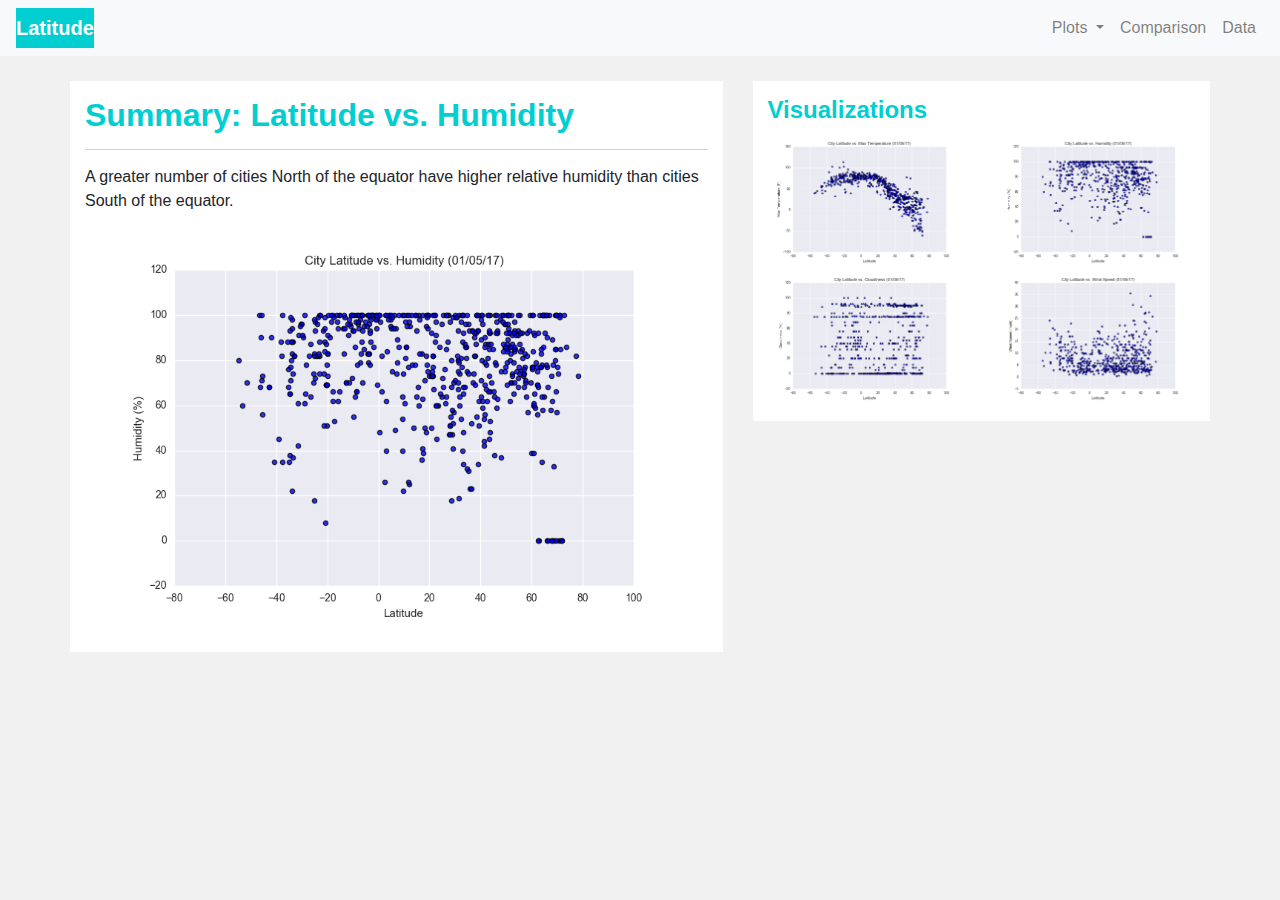
<file: WebVizChallenge Humidity.html>
<!DOCTYPE html>
<html lang="en-us">
    <head>
        <meta charset="utf-8">
        <meta http-equiv="X-UA-Compatible" content="IE=edge">
        <title>Humidity</title>
        <link rel="stylesheet" href="https://stackpath.bootstrapcdn.com/bootstrap/4.3.1/css/bootstrap.min.css" integrity="sha384-ggOyR0iXCbMQv3Xipma34MD+dH/1fQ784/j6cY/iJTQUOhcWr7x9JvoRxT2MZw1T" crossorigin="anonymous">  
        <link rel="stylesheet" href="style.css"> 
    </head>
    
    <body>
      <nav class="navbar navbar-expand-lg navbar-light bg-light">
       <strong> <a class="navbar-brand" href="index.html" id="branding">Latitude</a> </strong>
        <button class="navbar-toggler" type="button" data-toggle="collapse" data-target="#navbarNav" aria-controls="navbarNav" aria-expanded="false" aria-label="Toggle navigation">
          <span class="navbar-toggler-icon"></span>
        </button>
        <div class="collapse navbar-collapse" id="navbarNav">
          <ul class="navbar-nav ml-auto">
            <li class="nav-item dropdown">
              <a class="nav-link dropdown-toggle" href="#" id="navbarDropdown" role="button" data-toggle="dropdown" aria-haspopup="true" aria-expanded="false">
                Plots
              </a>
              <div class="dropdown-menu" aria-labelledby="navbarDropdown">
              <a class="dropdown-item" href="WebVizChallenge Max Temp.html">Max Temperature</a>
                <a class="dropdown-item" href="WebVizChallenge Humidity.html">Humidity</a>
                <a class="dropdown-item" href="WebVizChallenge Cloudiness.html">Cloudiness</a>
                <a class="dropdown-item" href="WebVizChallenge Windspeed.html">Windspeed</a>
              </div>
            </li>
            <li class="nav-item">
              <a class="nav-link" href="WebVizChallenge Comparison.html">Comparison</a>
            </li>
            <li class="nav-item">
              <a class="nav-link" href="WebVizChallenge Data.html">Data</a>
            </li>
          </ul>
        </div>
      </nav>
     
<div id="content" class="container">
  <div class="row">
    <div class="col-md-7">
      <div class="mw-box">
        <h2> Summary: Latitude vs. Humidity</h2>

<p>
  A greater number of cities North of the equator have higher relative humidity than cities South of the equator.
</p>      

<div class="col"><img src="assets/images/Fig2.png" class="img-fluid"></div>

        
      </div>
    </div>
    <div class="col-md-5">
      <div class="mw-box">
        <h4> Visualizations</h4>
        <div class="row">
          <div class="col"><img src="assets/images/Fig1.png" class="img-fluid"></div>
          <div class="col"><img src="assets/images/Fig2.png" class="img-fluid"></div>
          <div class="w-100"></div>
          <div class="col"><img src="assets/images/Fig3.png" class="img-fluid"></div>
          <div class="col"><img src="assets/images/Fig4.png" class="img-fluid"></div>
        </div>
      </div>

      </div>
    </div>
  </div>
</div>
<script src="https://code.jquery.com/jquery-3.3.1.slim.min.js" integrity="sha384-q8i/X+965DzO0rT7abK41JStQIAqVgRVzpbzo5smXKp4YfRvH+8abtTE1Pi6jizo" crossorigin="anonymous"></script>
<script src="https://cdnjs.cloudflare.com/ajax/libs/popper.js/1.14.7/umd/popper.min.js" integrity="sha384-UO2eT0CpHqdSJQ6hJty5KVphtPhzWj9WO1clHTMGa3JDZwrnQq4sF86dIHNDz0W1" crossorigin="anonymous"></script>
<script src="https://stackpath.bootstrapcdn.com/bootstrap/4.3.1/js/bootstrap.min.js" integrity="sha384-JjSmVgyd0p3pXB1rRibZUAYoIIy6OrQ6VrjIEaFf/nJGzIxFDsf4x0xIM+B07jRM" crossorigin="anonymous"></script>


                
    </body>

</html>
</file>
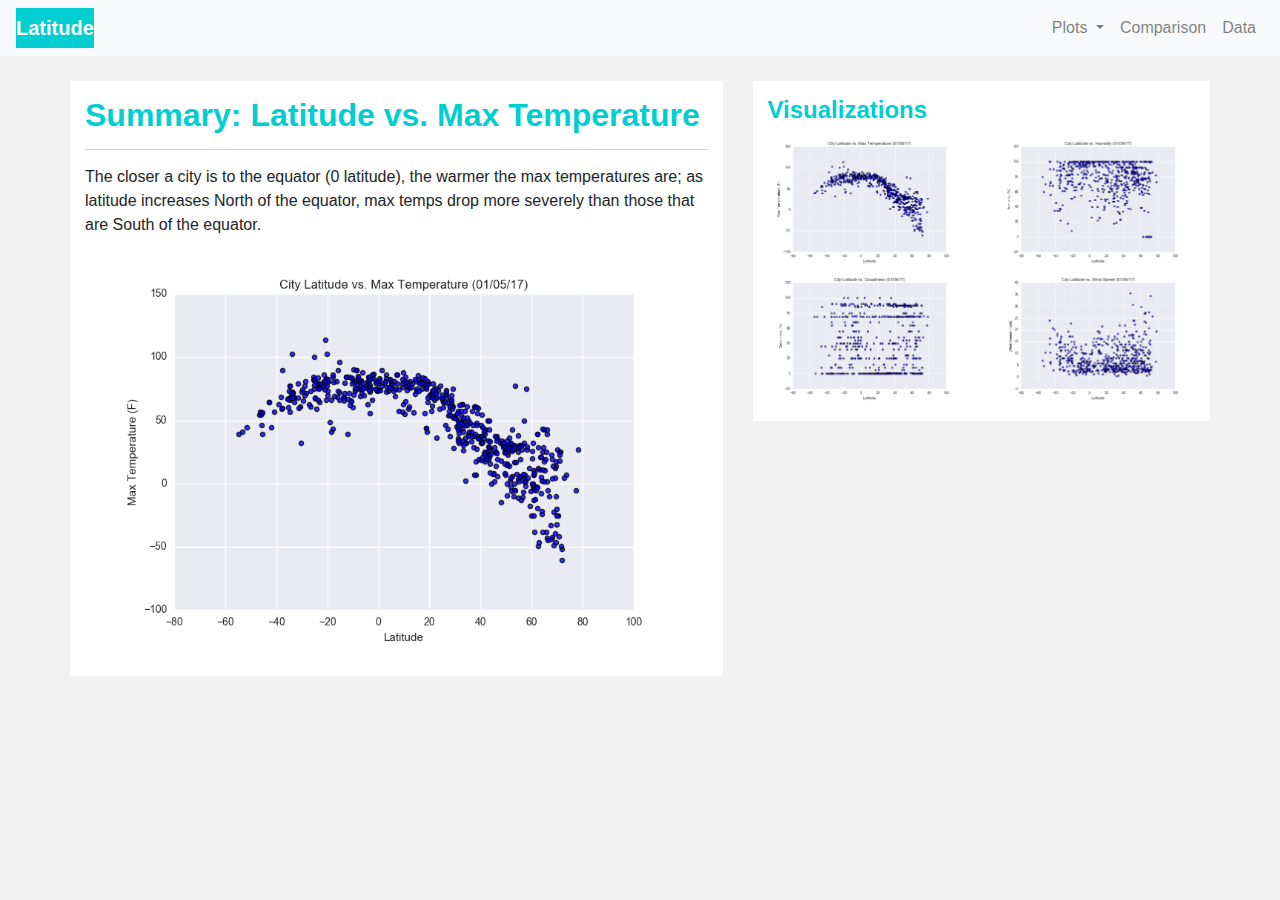
<file: WebVizChallenge Max Temp.html>
<!DOCTYPE html>
<html lang="en-us">
    <head>
        <meta charset="utf-8">
        <meta http-equiv="X-UA-Compatible" content="IE=edge">
        <title>Max Temp</title>
        <link rel="stylesheet" href="https://stackpath.bootstrapcdn.com/bootstrap/4.3.1/css/bootstrap.min.css" integrity="sha384-ggOyR0iXCbMQv3Xipma34MD+dH/1fQ784/j6cY/iJTQUOhcWr7x9JvoRxT2MZw1T" crossorigin="anonymous">  
        <link rel="stylesheet" href="style.css"> 
    </head>

    <body>
      <nav class="navbar navbar-expand-lg navbar-light bg-light">
       <strong> <a class="navbar-brand" href="index.html" id="branding">Latitude</a> </strong>
        <button class="navbar-toggler" type="button" data-toggle="collapse" data-target="#navbarNav" aria-controls="navbarNav" aria-expanded="false" aria-label="Toggle navigation">
          <span class="navbar-toggler-icon"></span>
        </button>
        <div class="collapse navbar-collapse" id="navbarNav">
          <ul class="navbar-nav ml-auto">
            <li class="nav-item dropdown">
              <a class="nav-link dropdown-toggle" href="#" id="navbarDropdown" role="button" data-toggle="dropdown" aria-haspopup="true" aria-expanded="false">
                Plots
              </a>
              <div class="dropdown-menu" aria-labelledby="navbarDropdown">
                <a class="dropdown-item" href="WebVizChallenge Max Temp.html">Max Temperature</a>
                <a class="dropdown-item" href="WebVizChallenge Humidity.html">Humidity</a>
                <a class="dropdown-item" href="WebVizChallenge Cloudiness.html">Cloudiness</a>
                <a class="dropdown-item" href="WebVizChallenge Windspeed.html">Windspeed</a>
              </div>
            </li>
            <li class="nav-item">
              <a class="nav-link" href="WebVizChallenge Comparison.html">Comparison</a>
            </li>
            <li class="nav-item">
              <a class="nav-link" href="WebVizChallenge Data.html">Data</a>
            </li>
          </ul>
        </div>
      </nav>


     
<div id="content" class="container">
  <div class="row">
    <div class="col-md-7">
      <div class="mw-box">
        <h2> Summary: Latitude vs. Max Temperature</h2>
<p>
  The closer a city is to the equator (0 latitude), the warmer the max temperatures are; as latitude increases North of the equator, max temps drop more severely than those that are South of the equator.
</p>       

  <div class="col"><img src="assets/images/Fig1.png" class="img-fluid"></div>
        
      </div>
    </div>
    <div class="col-md-5">
      <div class="mw-box">
        <h4> Visualizations</h4>
        <div class="row">
          <div class="col"><img src="assets/images/Fig1.png" class="img-fluid"></div>
          <div class="col"><img src="assets/images/Fig2.png" class="img-fluid"></div>
          <div class="w-100"></div>
          <div class="col"><img src="assets/images/Fig3.png" class="img-fluid"></div>
          <div class="col"><img src="assets/images/Fig4.png" class="img-fluid"></div>
        </div>
      </div>

      </div>
    </div>
  </div>
</div>
<script src="https://code.jquery.com/jquery-3.3.1.slim.min.js" integrity="sha384-q8i/X+965DzO0rT7abK41JStQIAqVgRVzpbzo5smXKp4YfRvH+8abtTE1Pi6jizo" crossorigin="anonymous"></script>
<script src="https://cdnjs.cloudflare.com/ajax/libs/popper.js/1.14.7/umd/popper.min.js" integrity="sha384-UO2eT0CpHqdSJQ6hJty5KVphtPhzWj9WO1clHTMGa3JDZwrnQq4sF86dIHNDz0W1" crossorigin="anonymous"></script>
<script src="https://stackpath.bootstrapcdn.com/bootstrap/4.3.1/js/bootstrap.min.js" integrity="sha384-JjSmVgyd0p3pXB1rRibZUAYoIIy6OrQ6VrjIEaFf/nJGzIxFDsf4x0xIM+B07jRM" crossorigin="anonymous"></script>            
    </body>

</html>
</file>
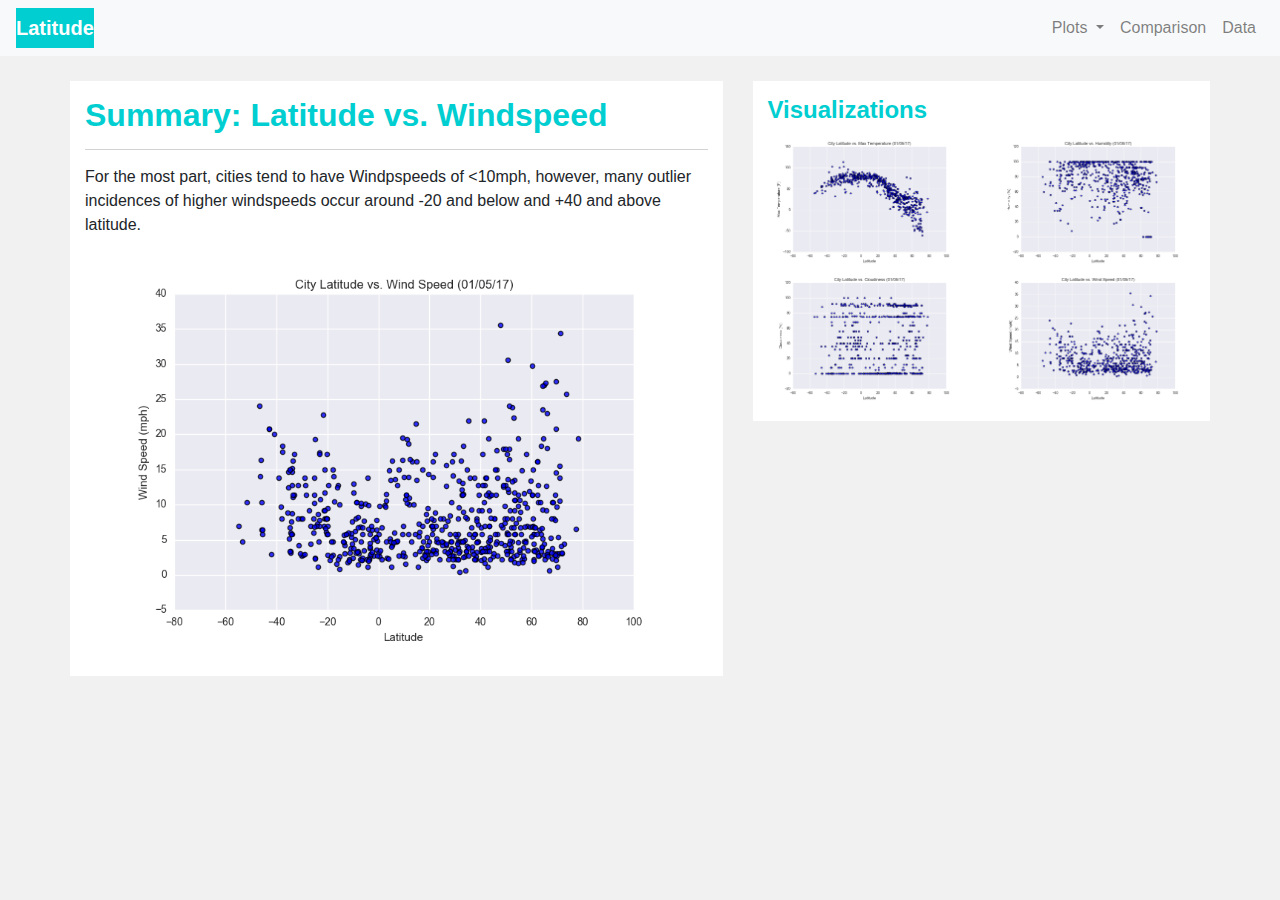
<file: WebVizChallenge Windspeed.html>
<!DOCTYPE html>
<html lang="en-us">
    <head>
        <meta charset="utf-8">
        <meta http-equiv="X-UA-Compatible" content="IE=edge">
        <title>Windspeed</title>
        <link rel="stylesheet" href="https://stackpath.bootstrapcdn.com/bootstrap/4.3.1/css/bootstrap.min.css" integrity="sha384-ggOyR0iXCbMQv3Xipma34MD+dH/1fQ784/j6cY/iJTQUOhcWr7x9JvoRxT2MZw1T" crossorigin="anonymous">  
        <link rel="stylesheet" href="style.css"> 
    </head>

    <body>
      <nav class="navbar navbar-expand-lg navbar-light bg-light">
       <strong> <a class="navbar-brand" href="index.html" id="branding">Latitude</a> </strong>
        <button class="navbar-toggler" type="button" data-toggle="collapse" data-target="#navbarNav" aria-controls="navbarNav" aria-expanded="false" aria-label="Toggle navigation">
          <span class="navbar-toggler-icon"></span>
        </button>
        <div class="collapse navbar-collapse" id="navbarNav">
          <ul class="navbar-nav ml-auto">
            <li class="nav-item dropdown">
              <a class="nav-link dropdown-toggle" href="#" id="navbarDropdown" role="button" data-toggle="dropdown" aria-haspopup="true" aria-expanded="false">
                Plots
              </a>
              <div class="dropdown-menu" aria-labelledby="navbarDropdown">
              <a class="dropdown-item" href="WebVizChallenge Max Temp.html">Max Temperature</a>
                <a class="dropdown-item" href="WebVizChallenge Humidity.html">Humidity</a>
                <a class="dropdown-item" href="WebVizChallenge Cloudiness.html">Cloudiness</a>
                <a class="dropdown-item" href="WebVizChallenge Windspeed.html">Windspeed</a>
              </div>
            </li>
            <li class="nav-item">
              <a class="nav-link" href="WebVizChallenge Comparison.html">Comparison</a>
            </li>
            <li class="nav-item">
              <a class="nav-link" href="WebVizChallenge Data.html">Data</a>
            </li>
          </ul>
        </div>
      </nav>


     
<div id="content" class="container">
  <div class="row">
    <div class="col-md-7">
      <div class="mw-box">
        <h2> Summary: Latitude vs. Windspeed</h2>
<p>
For the most part, cities tend to have Windpspeeds of <10mph, however, many outlier incidences of higher windspeeds occur around -20 and below and +40 and above latitude.

</p>       
<div class="col"><img src="assets/images/Fig4.png" class="img-fluid"></div>


        
      </div>
    </div>
    <div class="col-md-5">
      <div class="mw-box">
        <h4> Visualizations</h4>
        <div class="row">
          <div class="col"><img src="assets/images/Fig1.png" class="img-fluid"></div>
          <div class="col"><img src="assets/images/Fig2.png" class="img-fluid"></div>
          <div class="w-100"></div>
          <div class="col"><img src="assets/images/Fig3.png" class="img-fluid"></div>
          <div class="col"><img src="assets/images/Fig4.png" class="img-fluid"></div>
        </div>
      </div>

      </div>
    </div>
  </div>
</div>
<script src="https://code.jquery.com/jquery-3.3.1.slim.min.js" integrity="sha384-q8i/X+965DzO0rT7abK41JStQIAqVgRVzpbzo5smXKp4YfRvH+8abtTE1Pi6jizo" crossorigin="anonymous"></script>
<script src="https://cdnjs.cloudflare.com/ajax/libs/popper.js/1.14.7/umd/popper.min.js" integrity="sha384-UO2eT0CpHqdSJQ6hJty5KVphtPhzWj9WO1clHTMGa3JDZwrnQq4sF86dIHNDz0W1" crossorigin="anonymous"></script>
<script src="https://stackpath.bootstrapcdn.com/bootstrap/4.3.1/js/bootstrap.min.js" integrity="sha384-JjSmVgyd0p3pXB1rRibZUAYoIIy6OrQ6VrjIEaFf/nJGzIxFDsf4x0xIM+B07jRM" crossorigin="anonymous"></script>


                
    </body>

</html>
</file>
<file: style.css>
body {
        background: #f1f1f1;
      }
      
      .navbar {
        background: #ffffff;
      }
      
      .mw-box{
        background: white;
        padding: 15px;
      }
      #content {
        padding: 25px 0 40px 0;
      }
      
      h2,h4 {
        color: darkturquoise;
      font-weight: bold;
      
      }
      
      .mw-box h2{
      padding-bottom: 15px;
      border-bottom: 1px solid lightgrey;
      margin-bottom: 15px;
      
      }
      
      #branding {
        color: white;
        background: darkturquoise;
        }
      
      /*Adding media queries to show the drop-down, and hide the navbar when the screen is smaller than 480 pixels */
      @media (max-width: 480px) {
        .navbar li {
    padding: 10px;
  }
  .post {
    margin-right: 30px;
    margin-left: 30px;
  }
  #nav-select {
    visibility: visible;
  }}
</file>
